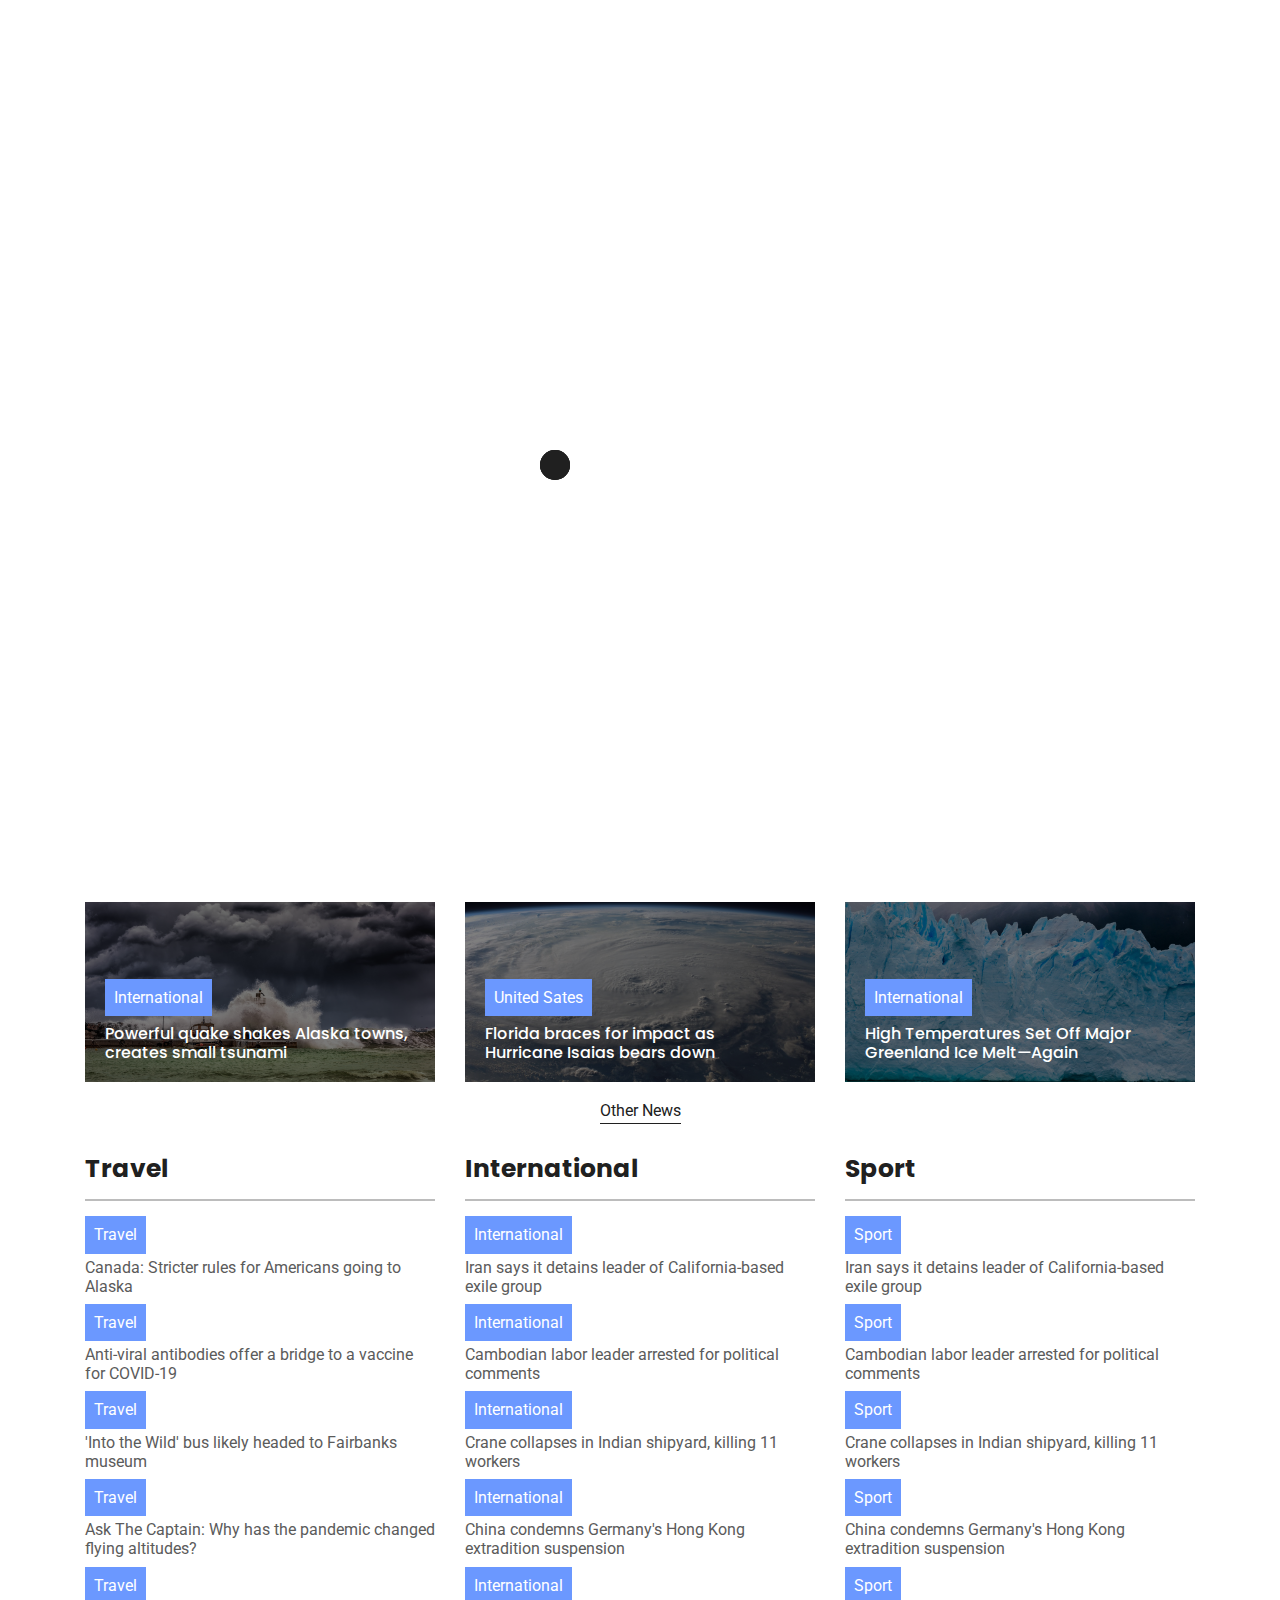
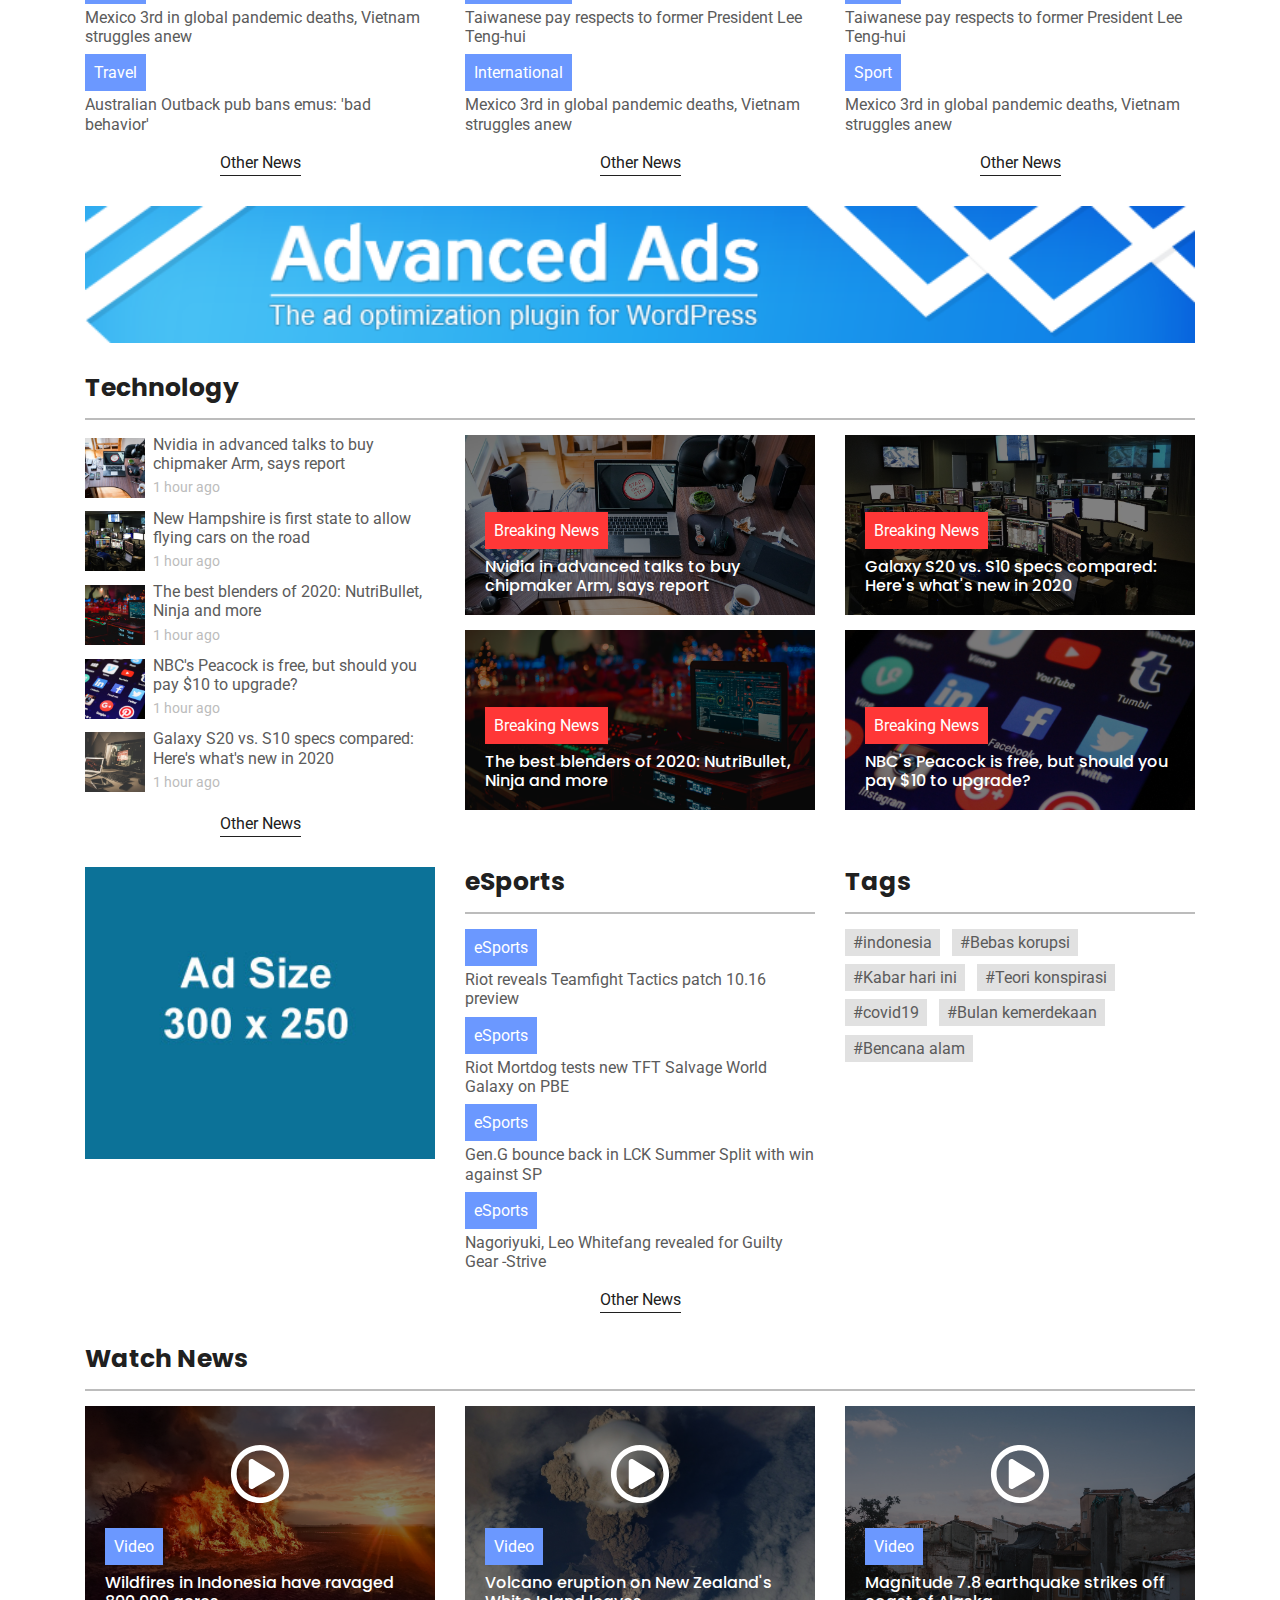
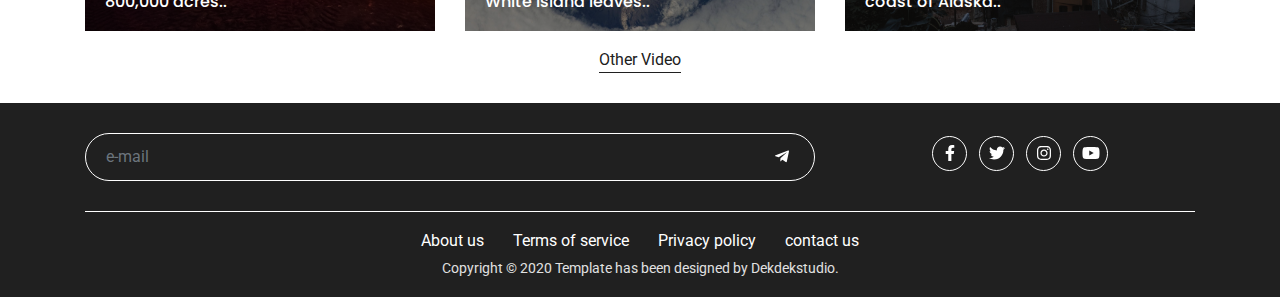
<file: index.html>
<!DOCTYPE HTML>
<html>
    <head>
        <meta charset="utf-8">
        <meta name="viewport" content="width=device-width, initial-scale=1.0">
        <title>TRIS - Blog & Magazine Themes</title>
        <!-- bootstrap -->
        <link rel="stylesheet" href="assets/css/bootstrap.min.css">
        <!-- animate -->
        <link rel="stylesheet" href="assets/plugin/animate.css/animate.min.css">
        <!-- owl-carousel -->
        <link rel="stylesheet" href="assets/plugin/owl-carousel/assets/owl.carousel.min.css">
        <link rel="stylesheet" href="assets/plugin/owl-carousel/assets/owl.theme.default.min.css">
        <!-- style -->
        <link rel="stylesheet" href="assets/css/style.css">
    </head>
    <body>
        <!-- preloader -->
        <div class="preloader-wrapper">
            <div class="preloader-inner">
                <div class="loader dot-1"></div>
                <div class="loader dot-2"></div>
                <div class="loader dot-3"></div>
            </div>
        </div>
        <!-- end preloader -->

        <!-- search -->
        <div class="search-wrapper">
            <div class="search-inner">
                <div class="container">
                    <form action="">
                        <div class="form-group form-icon">
                            <input type="text" class="form-control input-custom input-icon" placeholder="search">
                            <button class="button-icon"><i class="fas fa-search"></i></button>
                        </div>
                    </form>

                    <div class="text-center">
                        <button id="btnSearchClose" class="button-close-search"><i class="fas fa-arrow-left"></i> Back</button>
                    </div>
                </div>
            </div>
        </div>
        <!-- end search -->

        <!-- menu sidebar -->
        <div class="menu-sidebar box-shadow-menu">
            <!-- menu sidebar close -->
            <button id="btnSidebarClose" class="button-sidebar-close"><i class="fas fa-times"></i></button>
            <!-- end menu sidebar close -->

            <div class="menu-sidebar-header">
                <a href="#" class="menu-sidebar-logo">
                    <img src="assets/images/logo.png" class="logo">
                </a>

                <span class="description">Blog & Magazine Themes</span>
            </div>

            <div class="menu-sidebar-body">
                <ul class="menu-sidebar-nav">
                    <li class="item active">
                        <a href="./" class="item-link">Home</a>
                    </li>

                    <li class="item">
                        <a href="./archive.html" class="item-link">Archive</a>
                    </li>

                    <li class="item">
                        <a href="./archive-video.html" class="item-link">Archive Video</a>
                    </li>

                    <li class="item">
                        <a href="./single-post.html" class="item-link">Single Post</a>
                    </li>

                    <li class="item">
                        <a href="./single-video.html" class="item-link">Single Video</a>
                    </li>

                    <li class="item">
                        <a href="./category.html" class="item-link">Category</a>
                    </li>
                </ul>
            </div>

            <div class="menu-sidebar-footer">
                <ul class="list-contact">
                    <li class="item">
                        <h6 class="title">E-mail</h6>
                        <span class="description">dekdekstudio@gmail.com</span>
                    </li>

                    <li class="item">
                        <h6 class="title">Address</h6>
                        <span class="description">Badung, Bali, Indonesia</span>
                    </li>
                </ul>
            </div>
        </div>
        <!-- end menu sidebar -->

        <!-- header -->
        <div class="header-wrapper margin-bottom-30">
            <div class="header-inner">
                <!-- header content 1 -->
                <div class="container">
                    <div class="header-content style-1">
                        <div class="header-info">
                            <ul class="list-header-info">
                                <li class="date">Sunday, 25 May 2020</li>
                                <li class="weather">Denpasar - 25 C</li>
                            </ul>
                        </div>

                        <div class="header-logo">
                            <a href="#" class="logo-link">
                                <img src="assets/images/logo.png" class="logo">
                            </a>
                        </div>

                        <div class="header-menu">
                            <div class="header-search">
                                <button id="btnSearchOpen" class="button-search"><i class="fas fa-search"></i></button>
                            </div>

                            <div class="header-hamburger">
                                <button id="btnSidebarOpen" class="button-menu-hamburger">
                                    <div class="bar-1"></div>
                                    <div class="bar-2"></div>
                                    <div class="bar-3"></div>
                                    <div class="bar-4"></div>
                                </button>
                            </div>
                        </div>
                    </div>
                </div>
                <!-- end header content 1 -->
            </div>

            <!-- navbar 1 -->
            <div class="container">
                <div class="navbar navbar-expand-md navbar-custom-1">
                    <button class="button-toggler navbar-toggler" data-toggle="collapse" data-target="#menuNav">
                        Category
                    </button>

                    <div class="collapse navbar-collapse" id="menuNav">
                        <ul class="navbar-nav">
                            <li class="nav-item active">
                                <a href="#" class="nav-link">News</a>
                            </li>

                            <li class="nav-item">
                                <a href="#" class="nav-link">Football</a>
                            </li>

                            <li class="nav-item">
                                <a href="#" class="nav-link">Lifestyle</a>
                            </li>

                            <li class="nav-item">
                                <a href="#" class="nav-link">Entertainment</a>
                            </li>

                            <li class="nav-item">
                                <a href="#" class="nav-link">Politics</a>
                            </li>

                            <li class="nav-item dropdown">
                                <a href="#" class="nav-link dropdown-toggle" data-toggle="dropdown">Technology</a>

                                <div class="dropdown-menu">
                                    <a href="#" class="dropdown-item">Computer</a>
                                    <a href="#" class="dropdown-item">Games</a>
                                    <a href="#" class="dropdown-item">Hacking</a>
                                    <a href="#" class="dropdown-item">Cyber</a>
                                </div>
                            </li>

                            <li class="nav-item dropdown">
                                <a href="#" class="nav-link dropdown-toggle" data-toggle="dropdown">Culture</a>

                                <div class="dropdown-menu">
                                    <a href="#" class="dropdown-item">Bali</a>
                                    <a href="#" class="dropdown-item">Javanese</a>
                                    <a href="#" class="dropdown-item">Music</a>
                                    <a href="#" class="dropdown-item">Traditional</a>
                                </div>
                            </li>

                            <li class="nav-item">
                                <a href="#" class="nav-link">Economy</a>
                            </li>
                        </ul>
                    </div>
                </div>
            </div>
            <!-- end navbar 1 -->
        </div>
        <!-- end header -->

        <!-- main-wrapper -->
        <div class="main-wrapper">
            <div class="container">
                <!-- row -->
                <div class="row">
                    <div class="col-md-7 col-lg-8">
                        <!-- block content header slider 1 -->
                        <div class="block-content margin-bottom-30">
                            <!-- title block -->
                            <div class="title-block-slider">
                                <h4 class="title">Breaking News</h4>

                                <div class="title-button-slider">
                                    <button class="button-slider left"><i class="fas fa-chevron-left"></i></button>
                                    <button class="button-slider right"><i class="fas fa-chevron-right"></i></button>
                                </div>
                            </div>
                            <!-- end title block -->

                            <!-- header-slider 1 -->
                            <div class="owl-carousel owl-theme header-slider-1" id="headerSlider1">
                                <!-- item -->
                                <div class="slider-1-item" style="background-image: url('assets/images/news-1.jpeg');">
                                    <div class="bg-darkness">
                                        <div class="title-slider">
                                            <a href="#" class="label danger">Breaking News</a>
                                            <a href="#" class="title-link"><h5 class="title">Wildfires in Indonesia have ravaged 800,000 acres. Palm oil farmers are mostly to blame</h5></a>
                                        </div>
                                    </div>
                                </div>
                                <!-- end item -->

                                <!-- item -->
                                <div class="slider-1-item" style="background-image: url('assets/images/news-2.jpeg');">
                                    <div class="bg-darkness">
                                        <div class="title-slider">
                                            <a href="#" class="label danger">Breaking News</a>
                                            <a href="#" class="title-link"><h5 class="title">Volcano eruption on New Zealand's White Island leaves at least five dead</h5></a>
                                        </div>
                                    </div>
                                </div>
                                <!-- end item -->

                                <!-- item -->
                                <div class="slider-1-item" style="background-image: url('assets/images/news-3.jpeg');">
                                    <div class="bg-darkness">
                                        <div class="title-slider">
                                            <a href="#" class="label danger">Breaking News</a>
                                            <a href="#" class="title-link"><h5 class="title">Magnitude 7.8 earthquake strikes off coast of Alaska</h5></a>
                                        </div>
                                    </div>
                                </div>
                                <!-- end item -->

                                <!-- item -->
                                <div class="slider-1-item" style="background-image: url('assets/images/news-4.jpeg');">
                                    <div class="bg-darkness">
                                        <div class="title-slider">
                                            <a href="#" class="label danger">Breaking News</a>
                                            <a href="#" class="title-link"><h5 class="title">Powerful quake shakes Alaska towns, creates small tsunami</h5></a>
                                        </div>
                                    </div>
                                </div>
                                <!-- end item -->

                                <!-- item -->
                                <div class="slider-1-item" style="background-image: url('assets/images/news-5.jpeg');">
                                    <div class="bg-darkness">
                                        <div class="title-slider">
                                            <a href="#" class="label danger">Breaking News</a>
                                            <a href="#" class="title-link"><h5 class="title">Florida braces for impact as Hurricane Isaias bears down</h5></a>
                                        </div>
                                    </div>
                                </div>
                                <!-- end item -->
                            </div>
                            <!-- end header-slider 1 -->
                        </div>
                        <!-- end block content header slider 1 -->
                    </div>

                    <div class="col-md-5 col-lg-4">
                        <!-- block content list small number -->
                        <div class="block-content margin-bottom-30">
                            <!-- title block -->
                            <div class="title-block">
                                <h4 class="title">Popular News</h4>
                            </div>
                            <!-- end title block -->

                            <!-- list small number -->
                            <ul class="list-small-number margin-bottom-15">
                                <!-- item -->
                                <li class="item">
                                    <span class="number">01</span>
                                    <a href="#" class="link">country still open and safe for tourists despite UK warning</a>
                                </li>
                                <!-- end item -->

                                <!-- item -->
                                <li class="item">
                                    <span class="number">02</span>
                                    <a href="#" class="link">The Difficulties and Delights of a Pandemic Wedding</a>
                                </li>
                                <!-- end item -->

                                <!-- item -->
                                <li class="item">
                                    <span class="number">03</span>
                                    <a href="#" class="link">Woman killed after 'deliberately' being struck by van in Sutton</a>
                                </li>
                                <!-- end item -->

                                <!-- item -->
                                <li class="item">
                                    <span class="number">04</span>
                                    <a href="#" class="link">Huge blaze erupts in front of terrified crowds</a>
                                </li>
                                <!-- end item -->

                                <!-- item -->
                                <li class="item">
                                    <span class="number">05</span>
                                    <a href="#" class="link">Horror attack in Clapham in broad daylight - roads closed off</a>
                                </li>
                                <!-- end item -->

                                <!-- item -->
                                <li class="item">
                                    <span class="number">06</span>
                                    <a href="#" class="link">Florida braces for impact as Hurricane Isaias bears down</a>
                                </li>
                                <!-- end item -->
                            </ul>
                            <!-- end list small number -->

                            <div class="text-center">
                                <a href="#" class="button-link">Other News</a>
                            </div>
                        </div>
                        <!-- end block content list small number -->
                    </div>
                </div>
                <!-- end row -->
            </div>

            <div class="container">
                <!-- row -->
                <div class="row">
                    <div class="col-12">
                        <!-- block content latest news 1 -->
                        <div class="block-content margin-bottom-30">
                            <!-- title block -->
                            <div class="title-block">
                                <h4 class="title">Latest News</h4>
                            </div>
                            <!-- end title block -->

                            <!-- row -->
                            <div class="row">
                                <div class="col-md-6 col-lg-4">
                                    <!-- block item latest news 1 -->
                                    <div class="block-latest-news-1 margin-bottom-15" style="background-image: url('assets/images/news-1.jpeg');">
                                        <div class="bg-darkness">
                                            <div class="title-latest">
                                                <a href="#" class="label info">International</a>
                                                <a href="#" class="title-link"><h6 class="title">Wildfires in Indonesia have ravaged 800,000 acres. Palm oil farmers are mostly to blame</h6></a>
                                            </div>
                                        </div>
                                    </div>
                                    <!-- end block item latest news 1 -->
                                </div>

                                <div class="col-md-6 col-lg-4">
                                    <!-- block item latest news 2 -->
                                    <div class="block-latest-news-1 margin-bottom-15" style="background-image: url('assets/images/news-2.jpeg');">
                                        <div class="bg-darkness">
                                            <div class="title-latest">
                                                <a href="#" class="label info">Mountain</a>
                                                <a href="#" class="title-link"><h6 class="title">Volcano eruption on New Zealand's White Island leaves at least five dead</h6></a>
                                            </div>
                                        </div>
                                    </div>
                                    <!-- end block item latest news 1 -->
                                </div>

                                <div class="col-md-6 col-lg-4">
                                    <!-- block item latest news 2 -->
                                    <div class="block-latest-news-1 margin-bottom-15" style="background-image: url('assets/images/news-3.jpeg');">
                                        <div class="bg-darkness">
                                            <div class="title-latest">
                                                <a href="#" class="label info">International</a>
                                                <a href="#" class="title-link"><h6 class="title">Magnitude 7.8 earthquake strikes off coast of Alaska</h6></a>
                                            </div>
                                        </div>
                                    </div>
                                    <!-- end block item latest news 1 -->
                                </div>

                                <div class="col-md-6 col-lg-4">
                                    <!-- block item latest news 2 -->
                                    <div class="block-latest-news-1 margin-bottom-15" style="background-image: url('assets/images/news-4.jpeg');">
                                        <div class="bg-darkness">
                                            <div class="title-latest">
                                                <a href="#" class="label info">International</a>
                                                <a href="#" class="title-link"><h6 class="title">Powerful quake shakes Alaska towns, creates small tsunami</h6></a>
                                            </div>
                                        </div>
                                    </div>
                                    <!-- end block item latest news 1 -->
                                </div>

                                <div class="col-md-6 col-lg-4">
                                    <!-- block item latest news 2 -->
                                    <div class="block-latest-news-1 margin-bottom-15" style="background-image: url('assets/images/news-5.jpeg');">
                                        <div class="bg-darkness">
                                            <div class="title-latest">
                                                <a href="#" class="label info">United Sates</a>
                                                <a href="#" class="title-link"><h6 class="title">Florida braces for impact as Hurricane Isaias bears down</h6></a>
                                            </div>
                                        </div>
                                    </div>
                                    <!-- end block item latest news 1 -->
                                </div>

                                <div class="col-md-6 col-lg-4">
                                    <!-- block item latest news 2 -->
                                    <div class="block-latest-news-1 margin-bottom-15" style="background-image: url('assets/images/news-6.jpeg');">
                                        <div class="bg-darkness">
                                            <div class="title-latest">
                                                <a href="#" class="label info">International</a>
                                                <a href="#" class="title-link"><h6 class="title">High Temperatures Set Off Major Greenland Ice Melt—Again</h6></a>
                                            </div>
                                        </div>
                                    </div>
                                    <!-- end block item latest news 1 -->
                                </div>
                            </div>
                            <!-- end row -->

                            <div class="text-center">
                                <a href="#" class="button-link">Other News</a>
                            </div>
                        </div>
                        <!-- end block content latest news 1 -->
                    </div>
                </div>
                <!-- end row -->
            </div>

            <div class="container">
                <!-- row -->
                <div class="row">
                    <div class="col-md-4">
                        <!-- block content list small label -->
                        <div class="block-content margin-bottom-30">
                            <!-- title block -->
                            <div class="title-block">
                                <h4 class="title">Travel</h4>
                            </div>
                            <!-- end title block -->

                            <!-- list small label -->
                            <ul class="list-small-label margin-bottom-15">
                                <li class="item">
                                    <span class="label info">Travel</span>
                                    <a href="#" class="link">Canada: Stricter rules for Americans going to Alaska</a>
                                </li>

                                <li class="item">
                                    <span class="label info">Travel</span>
                                    <a href="#" class="link">Anti-viral antibodies offer a bridge to a vaccine for COVID-19</a>
                                </li>

                                <li class="item">
                                    <span class="label info">Travel</span>
                                    <a href="#" class="link">'Into the Wild' bus likely headed to Fairbanks museum</a>
                                </li>

                                <li class="item">
                                    <span class="label info">Travel</span>
                                    <a href="#" class="link">Ask The Captain: Why has the pandemic changed flying altitudes?</a>
                                </li>

                                <li class="item">
                                    <span class="label info">Travel</span>
                                    <a href="#" class="link"> Mexico 3rd in global pandemic deaths, Vietnam struggles anew</a>
                                </li>

                                <li class="item">
                                    <span class="label info">Travel</span>
                                    <a href="#" class="link">Australian Outback pub bans emus: 'bad behavior'</a>
                                </li>
                            </ul>
                            <!-- end list small label -->

                            <div class="text-center">
                                <a href="#" class="button-link">Other News</a>
                            </div>
                        </div>
                        <!-- end block content list small label -->
                    </div>

                    <div class="col-md-4">
                        <!-- block content list small label -->
                        <div class="block-content margin-bottom-30">
                            <!-- title block -->
                            <div class="title-block">
                                <h4 class="title">International</h4>
                            </div>
                            <!-- end title block -->

                            <!-- list small label -->
                            <ul class="list-small-label margin-bottom-15">
                                <li class="item">
                                    <span class="label info">International</span>
                                    <a href="#" class="link">Iran says it detains leader of California-based exile group</a>
                                </li>

                                <li class="item">
                                    <span class="label info">International</span>
                                    <a href="#" class="link">Cambodian labor leader arrested for political comments</a>
                                </li>

                                <li class="item">
                                    <span class="label info">International</span>
                                    <a href="#" class="link">Crane collapses in Indian shipyard, killing 11 workers</a>
                                </li>

                                <li class="item">
                                    <span class="label info">International</span>
                                    <a href="#" class="link">China condemns Germany's Hong Kong extradition suspension</a>
                                </li>

                                <li class="item">
                                    <span class="label info">International</span>
                                    <a href="#" class="link">Taiwanese pay respects to former President Lee Teng-hui</a>
                                </li>

                                <li class="item">
                                    <span class="label info">International</span>
                                    <a href="#" class="link">Mexico 3rd in global pandemic deaths, Vietnam struggles anew</a>
                                </li>
                            </ul>
                            <!-- end list small label -->

                            <div class="text-center">
                                <a href="#" class="button-link">Other News</a>
                            </div>
                        </div>
                        <!-- end block content list small label -->
                    </div>

                    <div class="col-md-4">
                        <!-- block content list small label -->
                        <div class="block-content margin-bottom-30">
                            <!-- title block -->
                            <div class="title-block">
                                <h4 class="title">Sport</h4>
                            </div>
                            <!-- end title block -->

                            <!-- list small label -->
                            <ul class="list-small-label margin-bottom-15">
                                <li class="item">
                                    <span class="label info">Sport</span>
                                    <a href="#" class="link">Iran says it detains leader of California-based exile group</a>
                                </li>

                                <li class="item">
                                    <span class="label info">Sport</span>
                                    <a href="#" class="link">Cambodian labor leader arrested for political comments</a>
                                </li>

                                <li class="item">
                                    <span class="label info">Sport</span>
                                    <a href="#" class="link">Crane collapses in Indian shipyard, killing 11 workers</a>
                                </li>

                                <li class="item">
                                    <span class="label info">Sport</span>
                                    <a href="#" class="link">China condemns Germany's Hong Kong extradition suspension</a>
                                </li>

                                <li class="item">
                                    <span class="label info">Sport</span>
                                    <a href="#" class="link">Taiwanese pay respects to former President Lee Teng-hui</a>
                                </li>

                                <li class="item">
                                    <span class="label info">Sport</span>
                                    <a href="#" class="link">Mexico 3rd in global pandemic deaths, Vietnam struggles anew</a>
                                </li>
                            </ul>
                            <!-- end list small label -->

                            <div class="text-center">
                                <a href="#" class="button-link">Other News</a>
                            </div>
                        </div>
                        <!-- end block content list small label -->
                    </div>
                </div>
                <!-- end row -->
            </div>

            <div class="container">
                <!-- block content ads -->
                <div class="block-content-ads margin-bottom-30">
                    <img src="assets/images/ads_728x90.png" class="box-ads">
                </div>
                <!-- end block content ads -->
            </div>

            <div class="container">
                <!-- row -->
                <div class="row">
                    <div class="col-12">
                        <!-- block content list full width -->
                        <div class="block-content margin-bottom-15">
                            <!-- title block -->
                            <div class="title-block">
                                <h4 class="title">Technology</h4>
                            </div>
                            <!-- end title block -->

                            <div class="row">
                                <div class="col-lg-4">
                                    <!-- list small image -->
                                    <ul class="list-small-image margin-bottom-15">
                                        <li class="item">
                                            <div class="item-image">
                                                <div class="image" style="background-image: url('assets/images/technology-1.jpeg');"></div>
                                            </div>

                                            <div class="item-title">
                                                <a href="#" class="link">Nvidia in advanced talks to buy chipmaker Arm, says report</a>
                                                <span class="release-date">1 hour ago</span>
                                            </div>
                                        </li>

                                        <li class="item">
                                            <div class="item-image">
                                                <div class="image" style="background-image: url('assets/images/technology-2.jpeg');"></div>
                                            </div>

                                            <div class="item-title">
                                                <a href="#" class="link">New Hampshire is first state to allow flying cars on the road</a>
                                                <span class="release-date">1 hour ago</span>
                                            </div>
                                        </li>

                                        <li class="item">
                                            <div class="item-image">
                                                <div class="image" style="background-image: url('assets/images/technology-3.jpeg');"></div>
                                            </div>

                                            <div class="item-title">
                                                <a href="#" class="link">The best blenders of 2020: NutriBullet, Ninja and more</a>
                                                <span class="release-date">1 hour ago</span>
                                            </div>
                                        </li>

                                        <li class="item">
                                            <div class="item-image">
                                                <div class="image" style="background-image: url('assets/images/technology-4.jpeg');"></div>
                                            </div>

                                            <div class="item-title">
                                                <a href="#" class="link">NBC's Peacock is free, but should you pay $10 to upgrade?</a>
                                                <span class="release-date">1 hour ago</span>
                                            </div>
                                        </li>

                                        <li class="item">
                                            <div class="item-image">
                                                <div class="image" style="background-image: url('assets/images/technology-5.jpeg');"></div>
                                            </div>

                                            <div class="item-title">
                                                <a href="#" class="link">Galaxy S20 vs. S10 specs compared: Here's what's new in 2020</a>
                                                <span class="release-date">1 hour ago</span>
                                            </div>
                                        </li>
                                    </ul>
                                    <!-- end list small image -->

                                    <div class="text-center margin-bottom-15">
                                        <a href="#" class="button-link">Other News</a>
                                    </div>
                                </div>

                                <div class="col-lg-8">
                                    <div class="row">
                                        <div class="col-md-6 col-lg-6">
                                            <!-- block item latest news 1 -->
                                            <div class="block-latest-news-1 margin-bottom-15" style="background-image: url('assets/images/technology-1.jpeg');">
                                                <div class="bg-darkness">
                                                    <div class="title-latest">
                                                        <a href="#" class="label danger">Breaking News</a>
                                                        <a href="#" class="title-link"><h6 class="title">Nvidia in advanced talks to buy chipmaker Arm, says report</h6></a>
                                                    </div>
                                                </div>
                                            </div>
                                            <!-- end block item latest news 1 -->
                                        </div>

                                        <div class="col-md-6 col-lg-6">
                                            <!-- block item latest news 1 -->
                                            <div class="block-latest-news-1 margin-bottom-15" style="background-image: url('assets/images/technology-2.jpeg');">
                                                <div class="bg-darkness">
                                                    <div class="title-latest">
                                                        <a href="#" class="label danger">Breaking News</a>
                                                        <a href="#" class="title-link"><h6 class="title">Galaxy S20 vs. S10 specs compared: Here's what's new in 2020</h6></a>
                                                    </div>
                                                </div>
                                            </div>
                                            <!-- end block item latest news 1 -->
                                        </div>

                                        <div class="col-md-6 col-lg-6">
                                            <!-- block item latest news 1 -->
                                            <div class="block-latest-news-1 margin-bottom-15" style="background-image: url('assets/images/technology-3.jpeg');">
                                                <div class="bg-darkness">
                                                    <div class="title-latest">
                                                        <a href="#" class="label danger">Breaking News</a>
                                                        <a href="#" class="title-link"><h6 class="title">The best blenders of 2020: NutriBullet, Ninja and more</h6></a>
                                                    </div>
                                                </div>
                                            </div>
                                            <!-- end block item latest news 1 -->
                                        </div>

                                        <div class="col-md-6 col-lg-6">
                                            <!-- block item latest news 1 -->
                                            <div class="block-latest-news-1 margin-bottom-15" style="background-image: url('assets/images/technology-4.jpeg');">
                                                <div class="bg-darkness">
                                                    <div class="title-latest">
                                                        <a href="#" class="label danger">Breaking News</a>
                                                        <a href="#" class="title-link"><h6 class="title">NBC's Peacock is free, but should you pay $10 to upgrade?</h6></a>
                                                    </div>
                                                </div>
                                            </div>
                                            <!-- end block item latest news 1 -->
                                        </div>
                                    </div>
                                </div>
                            </div>
                        </div>
                        <!-- end block content list full width -->
                    </div>
                </div>
                <!-- end row -->
            </div>

            <div class="container">
                <!-- row -->
                <div class="row">
                    <div class="col-lg-4">
                        <!-- block content ads -->
                        <div class="block-content-ads margin-bottom-30">
                            <img src="assets/images/ads_300x250.jpg" class="box-ads">
                        </div>
                        <!-- end block content ads -->
                    </div>

                    <div class="col-lg-4">
                        <!-- block content list small label -->
                        <div class="block-content margin-bottom-30">
                            <!-- title block -->
                            <div class="title-block">
                                <h4 class="title">eSports</h4>
                            </div>
                            <!-- end title block -->

                            <!-- list small label -->
                            <ul class="list-small-label margin-bottom-15">
                                <li class="item">
                                    <a href="#" class="label info">eSports</a>
                                    <a href="#" class="link">Riot reveals Teamfight Tactics patch 10.16 preview</a>
                                </li>

                                <li class="item">
                                    <a href="#" class="label info">eSports</a>
                                    <a href="#" class="link">Riot Mortdog tests new TFT Salvage World Galaxy on PBE</a>
                                </li>

                                <li class="item">
                                    <a href="#" class="label info">eSports</a>
                                    <a href="#" class="link">Gen.G bounce back in LCK Summer Split with win against SP</a>
                                </li>

                                <li class="item">
                                    <a href="#" class="label info">eSports</a>
                                    <a href="#" class="link">Nagoriyuki, Leo Whitefang revealed for Guilty Gear -Strive</a>
                                </li>
                            </ul>
                            <!-- end list small label -->

                            <div class="text-center">
                                <a href="#" class="button-link">Other News</a>
                            </div>
                        </div>
                        <!-- end block content list small label -->
                    </div>

                    <div class="col-lg-4">
                        <!-- block content tag -->
                        <div class="block-content margin-bottom-30">
                            <!-- title block -->
                            <div class="title-block">
                                <h4 class="title">Tags</h4>
                            </div>
                            <!-- end title block -->

                            <ul class="list-tags">
                                <li class="item">
                                    <a href="#">#indonesia</a>
                                </li>

                                <li class="item">
                                    <a href="#">#Bebas korupsi</a>
                                </li>

                                <li class="item">
                                    <a href="#">#Kabar hari ini</a>
                                </li>

                                <li class="item">
                                    <a href="#">#Teori konspirasi</a>
                                </li>

                                <li class="item">
                                    <a href="#">#covid19</a>
                                </li>

                                <li class="item">
                                    <a href="#">#Bulan kemerdekaan</a>
                                </li>

                                <li class="item">
                                    <a href="#">#Bencana alam</a>
                                </li>
                            </ul>
                        </div>
                        <!-- end block content tag -->
                    </div>
                </div>
                <!-- end row -->
            </div>

            <div class="container">
                <!-- row -->
                <div class="row">
                    <div class="col-12">
                        <!-- block content watch news 1 -->
                        <div class="block-content margin-bottom-30">
                            <!-- title block -->
                            <div class="title-block">
                                <h4 class="title">Watch News</h4>
                            </div>
                            <!-- end title block -->

                            <div class="row">
                                <div class="col-lg-4">
                                    <div class="block-watch-news margin-bottom-15" style="background-image: url('assets/images/news-1.jpeg');">
                                        <div class="bg-darkness">
                                            <div class="block-play">
                                                <a href="#" class="button-play"><i class="far fa-play-circle"></i></a>
                                            </div>

                                            <div class="watch-title">
                                                <a href="#" class="label info">Video</a>
                                                <a href="#" class="title-link"><h6 class="title">Wildfires in Indonesia have ravaged 800,000 acres..</h6></a>
                                            </div>
                                        </div>
                                    </div>
                                </div>

                                <div class="col-lg-4">
                                    <div class="block-watch-news margin-bottom-15" style="background-image: url('assets/images/news-2.jpeg');">
                                        <div class="bg-darkness">
                                            <div class="block-play">
                                                <a href="#" class="button-play"><i class="far fa-play-circle"></i></a>
                                            </div>

                                            <div class="watch-title">
                                                <a href="#" class="label info">Video</a>
                                                <a href="#" class="title-link"><h6 class="title">Volcano eruption on New Zealand's White Island leaves..</h6></a>
                                            </div>
                                        </div>
                                    </div>
                                </div>

                                <div class="col-lg-4">
                                    <div class="block-watch-news margin-bottom-15" style="background-image: url('assets/images/news-3.jpeg');">
                                        <div class="bg-darkness">
                                            <div class="block-play">
                                                <a href="#" class="button-play"><i class="far fa-play-circle"></i></a>
                                            </div>

                                            <div class="watch-title">
                                                <a href="#" class="label info">Video</a>
                                                <a href="#" class="title-link"><h6 class="title">Magnitude 7.8 earthquake strikes off coast of Alaska..</h6></a>
                                            </div>
                                        </div>
                                    </div>
                                </div>
                            </div>

                            <div class="text-center">
                                <a href="#" class="button-link">Other Video</a>
                            </div>
                        </div>
                        <!-- end block content watch news 1 -->
                    </div>
                </div>
                <!-- end row -->
            </div>
        </div>
        <!-- end main-wrapper -->

        <!-- footer -->
        <div class="footer-wrapper">
            <div class="footer-inner">
                <!-- footer-content 1 -->
                <div class="footer-content style-1">
                    <div class="container">
                        <!-- footer-content-detail -->
                        <div class="footer-content-detail">
                            <div class="row align-items-center">
                                <div class="col-md-8">
                                    <form action="#">
                                        <div class="form-group form-icon">
                                            <input type="text" placeholder="e-mail" class="form-control input-custom input-icon-rounded-white">
                                            <button class="button-icon"><i class="fab fa-telegram-plane"></i></button>
                                        </div>
                                    </form>
                                </div>

                                <div class="col-md-4">
                                    <div class="footer-social-media">
                                        <ul class="list-social-media style-1 text-center">
                                            <li class="item">
                                                <a href="#"><i class="fab fa-facebook-f icon"></i></a>
                                            </li>

                                            <li class="item">
                                                <a href="#"><i class="fab fa-twitter icon"></i></a>
                                            </li>

                                            <li class="item">
                                                <a href="#"><i class="fab fa-instagram icon"></i></a>
                                            </li>

                                            <li class="item">
                                                <a href="#"><i class="fab fa-youtube icon"></i></a>
                                            </li>
                                        </ul>
                                    </div>
                                </div>
                            </div>
                        </div>
                        <!-- end footer-content-detail -->

                        <div class="footer-copyright text-center">
                            <ul class="list-quick-link style-1">
                                <li class="item">
                                    <a href="#">About us</a>
                                </li>

                                <li class="item">
                                    <a href="#">Terms of service</a>
                                </li>

                                <li class="item">
                                    <a href="#">Privacy policy</a>
                                </li>

                                <li class="item">
                                    <a href="#">contact us</a>
                                </li>
                            </ul>

                            <span class="copyright">Copyright © 2020 Template has been designed by Dekdekstudio.</span>
                        </div>

                    </div>
                </div>
                <!-- end footer-content 1 -->
            </div>
        </div>
        <!-- end footer -->

        <!-- jquery -->
        <script src="assets/js/jquery-3.2.1.min.js"></script>
        <!-- popper -->
        <script src="assets/plugin/popper/popper.min.js"></script>
        <!-- boostrap -->
        <script src="assets/js/bootstrap.min.js"></script>
        <!-- fontawesome -->
        <script src="assets/plugin/fontawesome/all.min.js"></script>
        <!-- owl carousel -->
        <script src="assets/plugin/owl-carousel/owl.carousel.min.js"></script>
        <!-- custom -->
        <script src="assets/js/custom.js"></script>
    </body>
</html>
</file>
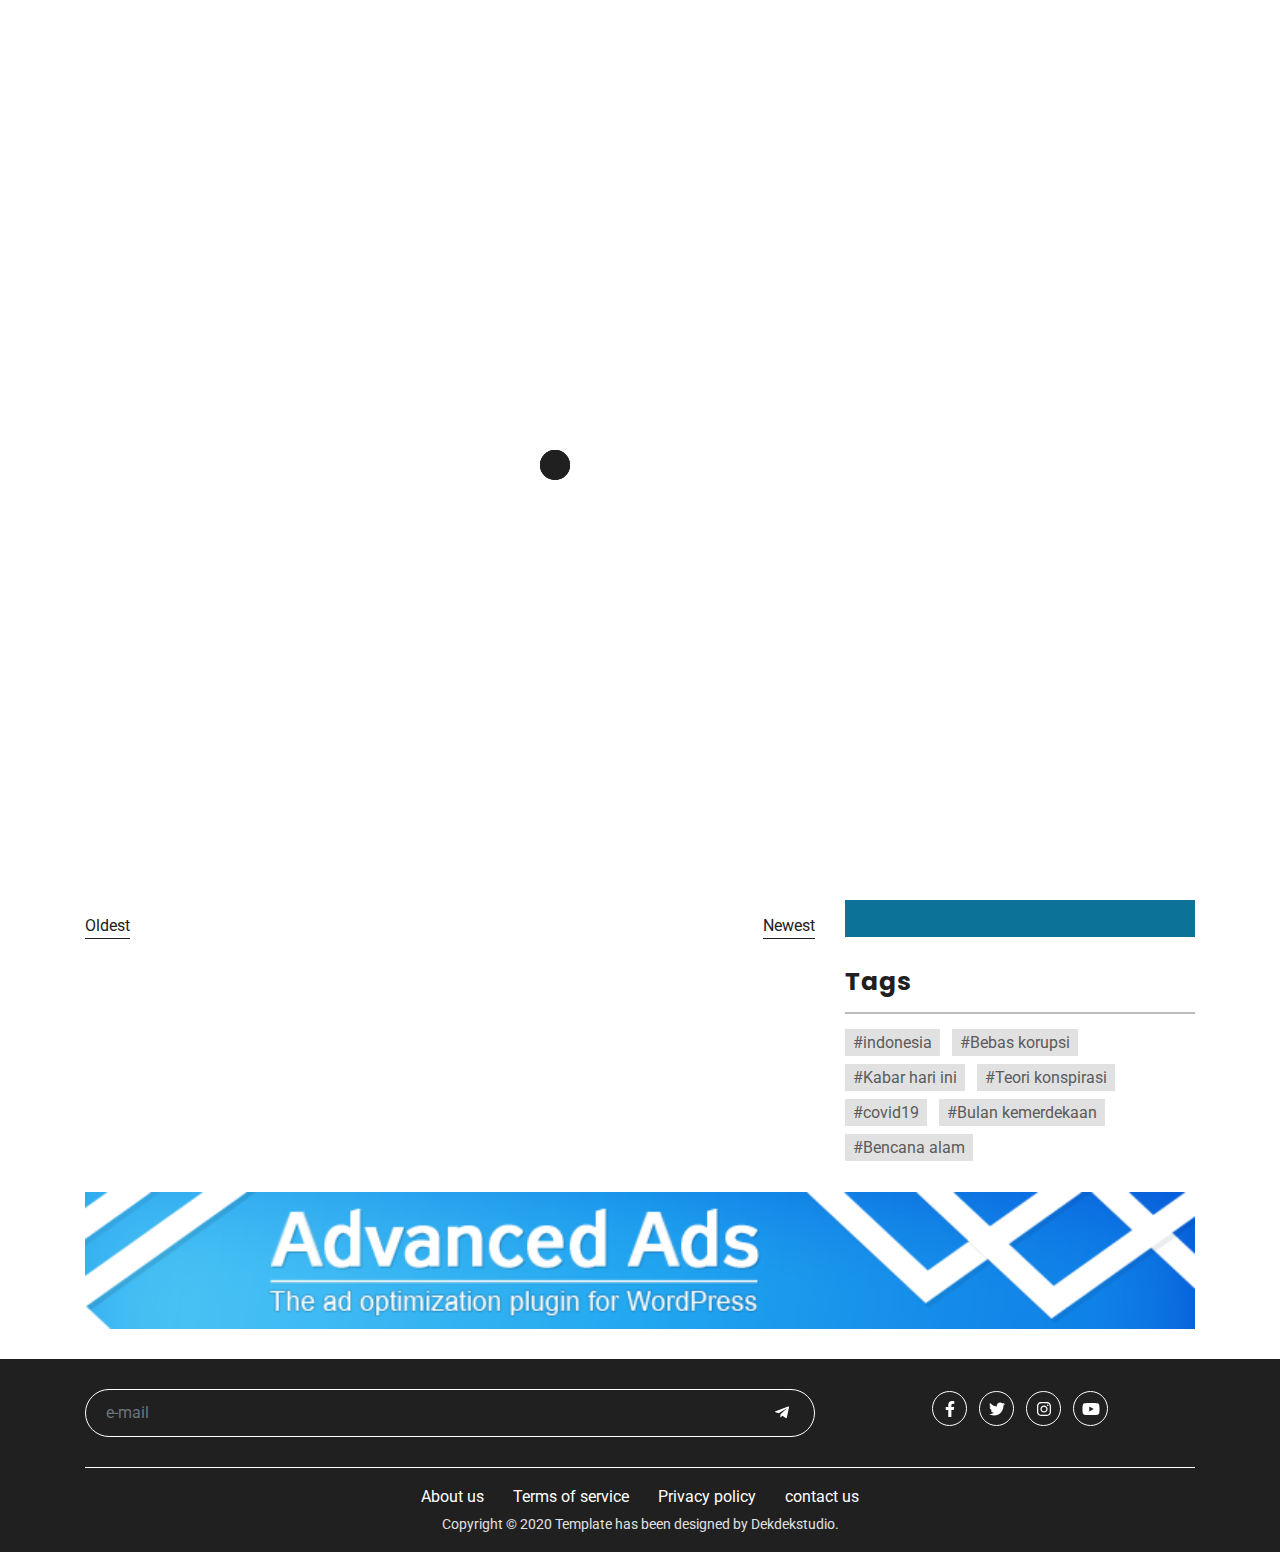
<file: archive-video.html>
<!DOCTYPE HTML>
<html>
    <head>
        <meta charset="utf-8">
        <meta name="viewport" content="width=device-width, initial-scale=1.0">
        <title>TRIS - Blog & Magazine Themes</title>
        <!-- bootstrap -->
        <link rel="stylesheet" href="assets/css/bootstrap.min.css">
        <!-- animate -->
        <link rel="stylesheet" href="assets/plugin/animate.css/animate.min.css">
        <!-- owl-carousel -->
        <link rel="stylesheet" href="assets/plugin/owl-carousel/assets/owl.carousel.min.css">
        <link rel="stylesheet" href="assets/plugin/owl-carousel/assets/owl.theme.default.min.css">
        <!-- style -->
        <link rel="stylesheet" href="assets/css/style.css">
    </head>
    <body>
        <!-- preloader -->
        <div class="preloader-wrapper">
            <div class="preloader-inner">
                <div class="loader dot-1"></div>
                <div class="loader dot-2"></div>
                <div class="loader dot-3"></div>
            </div>
        </div>
        <!-- end preloader -->

        <!-- search -->
        <div class="search-wrapper">
            <div class="search-inner">
                <div class="container">
                    <form action="">
                        <div class="form-group form-icon">
                            <input type="text" class="form-control input-custom input-icon" placeholder="search">
                            <button class="button-icon"><i class="fas fa-search"></i></button>
                        </div>
                    </form>

                    <div class="text-center">
                        <button id="btnSearchClose" class="button-close-search"><i class="fas fa-arrow-left"></i> Back</button>
                    </div>
                </div>
            </div>
        </div>
        <!-- end search -->

        <!-- menu sidebar -->
        <div class="menu-sidebar box-shadow-menu">
            <!-- menu sidebar close -->
            <button id="btnSidebarClose" class="button-sidebar-close"><i class="fas fa-times"></i></button>
            <!-- end menu sidebar close -->

            <div class="menu-sidebar-header">
                <a href="#" class="menu-sidebar-logo">
                    <img src="assets/images/logo.png" class="logo">
                </a>

                <span class="description">Blog & Magazine Themes</span>
            </div>

            <div class="menu-sidebar-body">
                <ul class="menu-sidebar-nav">
                    <li class="item active">
                        <a href="./" class="item-link">Home</a>
                    </li>

                    <li class="item">
                        <a href="./archive.html" class="item-link">Archive</a>
                    </li>

                    <li class="item">
                        <a href="./archive-video.html" class="item-link">Archive Video</a>
                    </li>

                    <li class="item">
                        <a href="./single-post.html" class="item-link">Single Post</a>
                    </li>

                    <li class="item">
                        <a href="./single-video.html" class="item-link">Single Video</a>
                    </li>

                    <li class="item">
                        <a href="./category.html" class="item-link">Category</a>
                    </li>
                </ul>
            </div>

            <div class="menu-sidebar-footer">
                <ul class="list-contact">
                    <li class="item">
                        <h6 class="title">E-mail</h6>
                        <span class="description">dekdekstudio@gmail.com</span>
                    </li>

                    <li class="item">
                        <h6 class="title">Address</h6>
                        <span class="description">Badung, Bali, Indonesia</span>
                    </li>
                </ul>
            </div>
        </div>
        <!-- end menu sidebar -->

        <!-- header -->
        <div class="header-wrapper margin-bottom-30">
            <div class="header-inner">
                <!-- header content 1 -->
                <div class="container">
                    <div class="header-content style-1">
                        <div class="header-info">
                            <ul class="list-header-info">
                                <li class="date">Sunday, 25 May 2020</li>
                                <li class="weather">Denpasar - 25 C</li>
                            </ul>
                        </div>

                        <div class="header-logo">
                            <a href="#" class="logo-link">
                                <img src="assets/images/logo.png" class="logo">
                            </a>
                        </div>

                        <div class="header-menu">
                            <div class="header-search">
                                <button id="btnSearchOpen" class="button-search"><i class="fas fa-search"></i></button>
                            </div>

                            <div class="header-hamburger">
                                <button id="btnSidebarOpen" class="button-menu-hamburger">
                                    <div class="bar-1"></div>
                                    <div class="bar-2"></div>
                                    <div class="bar-3"></div>
                                    <div class="bar-4"></div>
                                </button>
                            </div>
                        </div>
                    </div>
                </div>
                <!-- end header content 1 -->
            </div>

            <!-- navbar 1 -->
            <div class="container">
                <div class="navbar navbar-expand-md navbar-custom-1">
                    <button class="button-toggler navbar-toggler" data-toggle="collapse" data-target="#menuNav">
                        Category
                    </button>

                    <div class="collapse navbar-collapse" id="menuNav">
                        <ul class="navbar-nav">
                            <li class="nav-item active">
                                <a href="#" class="nav-link">News</a>
                            </li>

                            <li class="nav-item">
                                <a href="#" class="nav-link">Football</a>
                            </li>

                            <li class="nav-item">
                                <a href="#" class="nav-link">Lifestyle</a>
                            </li>

                            <li class="nav-item">
                                <a href="#" class="nav-link">Entertainment</a>
                            </li>

                            <li class="nav-item">
                                <a href="#" class="nav-link">Politics</a>
                            </li>

                            <li class="nav-item dropdown">
                                <a href="#" class="nav-link dropdown-toggle" data-toggle="dropdown">Technology</a>

                                <div class="dropdown-menu">
                                    <a href="#" class="dropdown-item">Computer</a>
                                    <a href="#" class="dropdown-item">Games</a>
                                    <a href="#" class="dropdown-item">Hacking</a>
                                    <a href="#" class="dropdown-item">Cyber</a>
                                </div>
                            </li>

                            <li class="nav-item dropdown">
                                <a href="#" class="nav-link dropdown-toggle" data-toggle="dropdown">Culture</a>

                                <div class="dropdown-menu">
                                    <a href="#" class="dropdown-item">Bali</a>
                                    <a href="#" class="dropdown-item">Javanese</a>
                                    <a href="#" class="dropdown-item">Music</a>
                                    <a href="#" class="dropdown-item">Traditional</a>
                                </div>
                            </li>

                            <li class="nav-item">
                                <a href="#" class="nav-link">Economy</a>
                            </li>
                        </ul>
                    </div>
                </div>
            </div>
            <!-- end navbar 1 -->
        </div>
        <!-- end header -->

        <!-- main-wrapper -->
        <div class="main-wrapper">
            <div class="container">
                <!-- row -->
                <div class="row">
                    <div class="col-lg-8">
                        <div class="row">
                            <div class="col-md-6 col-lg-6">
                                <div class="block-watch-news margin-bottom-15" style="background-image: url('assets/images/news-1.jpeg');">
                                    <div class="bg-darkness">
                                        <div class="block-play">
                                            <a href="#" class="button-play"><i class="far fa-play-circle"></i></a>
                                        </div>

                                        <div class="watch-title">
                                            <a href="#" class="label info">Video</a>
                                            <a href="#" class="title-link"><h6 class="title">Wildfires in Indonesia have ravaged 800,000 acres..</h6></a>
                                        </div>
                                    </div>
                                </div>
                            </div>

                            <div class="col-md-6 col-lg-6">
                                <div class="block-watch-news margin-bottom-15" style="background-image: url('assets/images/news-2.jpeg');">
                                    <div class="bg-darkness">
                                        <div class="block-play">
                                            <a href="#" class="button-play"><i class="far fa-play-circle"></i></a>
                                        </div>

                                        <div class="watch-title">
                                            <a href="#" class="label info">Video</a>
                                            <a href="#" class="title-link"><h6 class="title">Volcano eruption on New Zealand's White Island leaves..</h6></a>
                                        </div>
                                    </div>
                                </div>
                            </div>

                            <div class="col-md-6 col-lg-6">
                                <div class="block-watch-news margin-bottom-15" style="background-image: url('assets/images/news-3.jpeg');">
                                    <div class="bg-darkness">
                                        <div class="block-play">
                                            <a href="#" class="button-play"><i class="far fa-play-circle"></i></a>
                                        </div>

                                        <div class="watch-title">
                                            <a href="#" class="label info">Video</a>
                                            <a href="#" class="title-link"><h6 class="title">Magnitude 7.8 earthquake strikes off coast of Alaska..</h6></a>
                                        </div>
                                    </div>
                                </div>
                            </div>

                            <div class="col-md-6 col-lg-6">
                                <div class="block-watch-news margin-bottom-15" style="background-image: url('assets/images/news-4.jpeg');">
                                    <div class="bg-darkness">
                                        <div class="block-play">
                                            <a href="#" class="button-play"><i class="far fa-play-circle"></i></a>
                                        </div>

                                        <div class="watch-title">
                                            <a href="#" class="label info">Video</a>
                                            <a href="#" class="title-link"><h6 class="title">Powerful quake shakes Alaska towns, creates small tsunami</h6></a>
                                        </div>
                                    </div>
                                </div>
                            </div>

                            <div class="col-md-6 col-lg-6">
                                <div class="block-watch-news margin-bottom-15" style="background-image: url('assets/images/news-5.jpeg');">
                                    <div class="bg-darkness">
                                        <div class="block-play">
                                            <a href="#" class="button-play"><i class="far fa-play-circle"></i></a>
                                        </div>

                                        <div class="watch-title">
                                            <a href="#" class="label info">Video</a>
                                            <a href="#" class="title-link"><h6 class="title">Florida braces for impact as Hurricane Isaias bears down</h6></a>
                                        </div>
                                    </div>
                                </div>
                            </div>

                            <div class="col-md-6 col-lg-6">
                                <div class="block-watch-news margin-bottom-15" style="background-image: url('assets/images/news-6.jpeg');">
                                    <div class="bg-darkness">
                                        <div class="block-play">
                                            <a href="#" class="button-play"><i class="far fa-play-circle"></i></a>
                                        </div>

                                        <div class="watch-title">
                                            <a href="#" class="label info">Video</a>
                                            <a href="#" class="title-link"><h6 class="title">High Temperatures Set Off Major Greenland Ice Melt—Again</h6></a>
                                        </div>
                                    </div>
                                </div>
                            </div>
                        </div>

                        <div class="row">
                            <div class="col-12">
                                <div class="pagination-custom margin-bottom-30">
                                    <div class="pagination-left text-left">
                                        <a href="#">Oldest</a>
                                    </div>

                                    <div class="pagination-right text-right">
                                        <a href="#">Newest</a>
                                    </div>
                                </div>
                            </div>
                        </div>
                    </div>

                    <div class="col-lg-4">
                        <div class="row">
                            <div class="col-12">
                                <!-- block content list small number -->
                                <div class="block-content margin-bottom-30">
                                    <!-- title block -->
                                    <div class="title-block">
                                        <h4 class="title">Popular News</h4>
                                    </div>
                                    <!-- end title block -->

                                    <!-- list small number -->
                                    <ul class="list-small-number margin-bottom-15">
                                        <!-- item -->
                                        <li class="item">
                                            <span class="number">01</span>
                                            <a href="#" class="link">country still open and safe for tourists despite UK warning</a>
                                        </li>
                                        <!-- end item -->

                                        <!-- item -->
                                        <li class="item">
                                            <span class="number">02</span>
                                            <a href="#" class="link">The Difficulties and Delights of a Pandemic Wedding</a>
                                        </li>
                                        <!-- end item -->

                                        <!-- item -->
                                        <li class="item">
                                            <span class="number">03</span>
                                            <a href="#" class="link">Woman killed after 'deliberately' being struck by van in Sutton</a>
                                        </li>
                                        <!-- end item -->

                                        <!-- item -->
                                        <li class="item">
                                            <span class="number">04</span>
                                            <a href="#" class="link">Huge blaze erupts in front of terrified crowds</a>
                                        </li>
                                        <!-- end item -->

                                        <!-- item -->
                                        <li class="item">
                                            <span class="number">05</span>
                                            <a href="#" class="link">Horror attack in Clapham in broad daylight - roads closed off</a>
                                        </li>
                                        <!-- end item -->

                                        <!-- item -->
                                        <li class="item">
                                            <span class="number">06</span>
                                            <a href="#" class="link">Florida braces for impact as Hurricane Isaias bears down</a>
                                        </li>
                                        <!-- end item -->
                                    </ul>
                                    <!-- end list small number -->

                                    <div class="text-center">
                                        <a href="#" class="button-link">Other News</a>
                                    </div>
                                </div>
                                <!-- end block content list small number -->
                            </div>

                            <div class="col-12">
                                <!-- block content ads -->
                                <div class="block-content-ads margin-bottom-30">
                                    <img src="assets/images/ads_300x250.jpg" class="box-ads">
                                </div>
                                <!-- end block content ads -->
                            </div>

                            <div class="col-12">
                                <!-- block content tag -->
                                <div class="block-content margin-bottom-30">
                                    <!-- title block -->
                                    <div class="title-block">
                                        <h4 class="title">Tags</h4>
                                    </div>
                                    <!-- end title block -->

                                    <ul class="list-tags">
                                        <li class="item">
                                            <a href="#">#indonesia</a>
                                        </li>

                                        <li class="item">
                                            <a href="#">#Bebas korupsi</a>
                                        </li>

                                        <li class="item">
                                            <a href="#">#Kabar hari ini</a>
                                        </li>

                                        <li class="item">
                                            <a href="#">#Teori konspirasi</a>
                                        </li>

                                        <li class="item">
                                            <a href="#">#covid19</a>
                                        </li>

                                        <li class="item">
                                            <a href="#">#Bulan kemerdekaan</a>
                                        </li>

                                        <li class="item">
                                            <a href="#">#Bencana alam</a>
                                        </li>
                                    </ul>
                                </div>
                                <!-- end block content tag -->
                            </div>
                        </div>
                    </div>
                </div>
                <!-- end row -->
            </div>

            <div class="container">
                <!-- block content ads -->
                <div class="block-content-ads margin-bottom-30">
                    <img src="assets/images/ads_728x90.png" class="box-ads">
                </div>
                <!-- end block content ads -->
            </div>
        </div>
        <!-- end main-wrapper -->

        <!-- footer -->
        <div class="footer-wrapper">
            <div class="footer-inner">
                <!-- footer-content 1 -->
                <div class="footer-content style-1">
                    <div class="container">
                        <!-- footer-content-detail -->
                        <div class="footer-content-detail">
                            <div class="row align-items-center">
                                <div class="col-md-8">
                                    <form action="#">
                                        <div class="form-group form-icon">
                                            <input type="text" placeholder="e-mail" class="form-control input-custom input-icon-rounded-white">
                                            <button class="button-icon"><i class="fab fa-telegram-plane"></i></button>
                                        </div>
                                    </form>
                                </div>

                                <div class="col-md-4">
                                    <div class="footer-social-media">
                                        <ul class="list-social-media style-1 text-center">
                                            <li class="item">
                                                <a href="#"><i class="fab fa-facebook-f icon"></i></a>
                                            </li>

                                            <li class="item">
                                                <a href="#"><i class="fab fa-twitter icon"></i></a>
                                            </li>

                                            <li class="item">
                                                <a href="#"><i class="fab fa-instagram icon"></i></a>
                                            </li>

                                            <li class="item">
                                                <a href="#"><i class="fab fa-youtube icon"></i></a>
                                            </li>
                                        </ul>
                                    </div>
                                </div>
                            </div>
                        </div>
                        <!-- end footer-content-detail -->

                        <div class="footer-copyright text-center">
                            <ul class="list-quick-link style-1">
                                <li class="item">
                                    <a href="#">About us</a>
                                </li>

                                <li class="item">
                                    <a href="#">Terms of service</a>
                                </li>

                                <li class="item">
                                    <a href="#">Privacy policy</a>
                                </li>

                                <li class="item">
                                    <a href="#">contact us</a>
                                </li>
                            </ul>

                            <span class="copyright">Copyright © 2020 Template has been designed by Dekdekstudio.</span>
                        </div>

                    </div>
                </div>
                <!-- end footer-content 1 -->
            </div>
        </div>
        <!-- end footer -->

        <!-- jquery -->
        <script src="assets/js/jquery-3.2.1.min.js"></script>
        <!-- popper -->
        <script src="assets/plugin/popper/popper.min.js"></script>
        <!-- boostrap -->
        <script src="assets/js/bootstrap.min.js"></script>
        <!-- fontawesome -->
        <script src="assets/plugin/fontawesome/all.min.js"></script>
        <!-- owl carousel -->
        <script src="assets/plugin/owl-carousel/owl.carousel.min.js"></script>
        <!-- custom -->
        <script src="assets/js/custom.js"></script>
    </body>
</html>
</file>
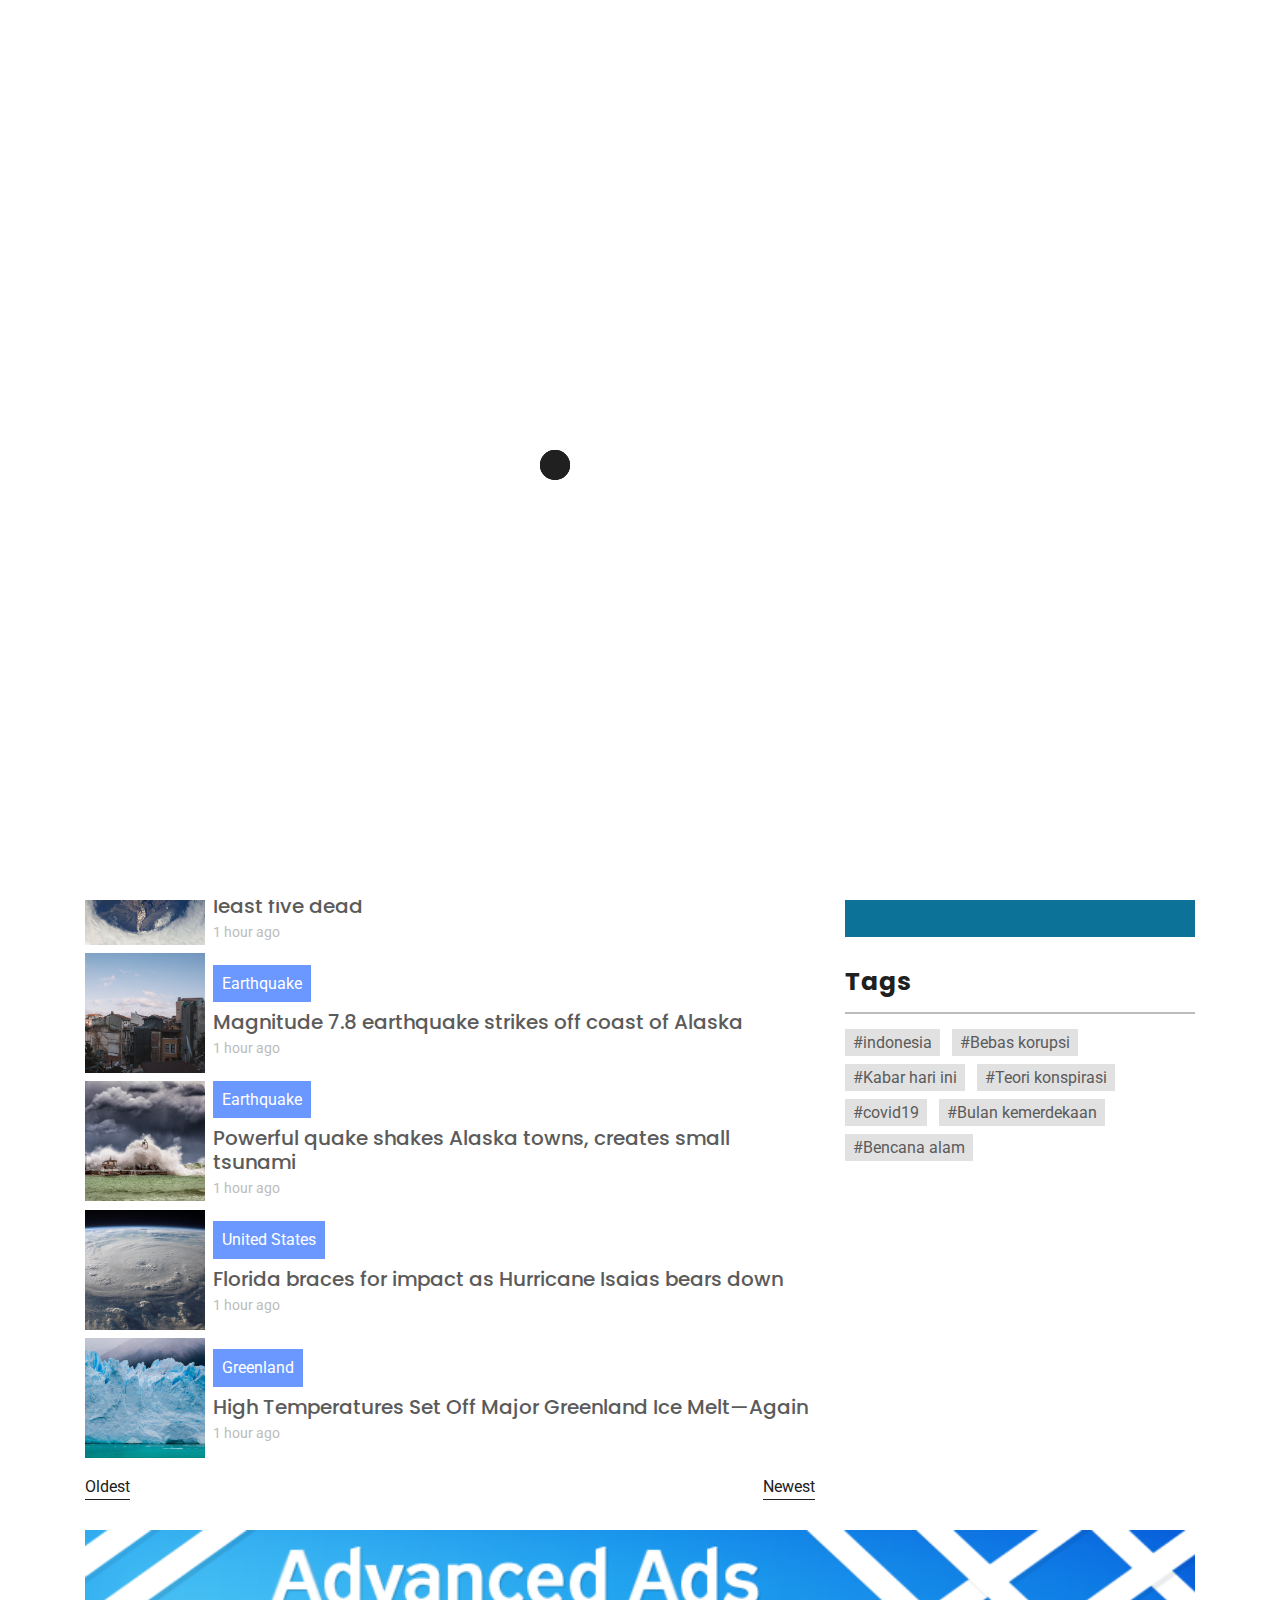
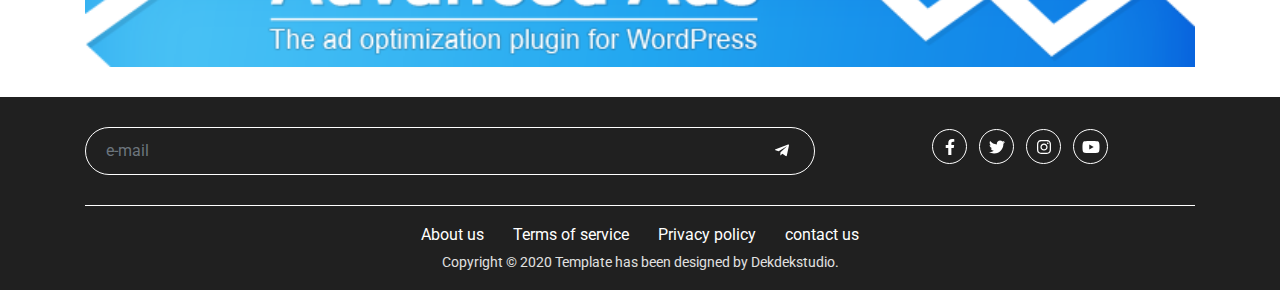
<file: archive.html>
<!DOCTYPE HTML>
<html>
    <head>
        <meta charset="utf-8">
        <meta name="viewport" content="width=device-width, initial-scale=1.0">
        <title>TRIS - Blog & Magazine Themes</title>
        <!-- bootstrap -->
        <link rel="stylesheet" href="assets/css/bootstrap.min.css">
        <!-- animate -->
        <link rel="stylesheet" href="assets/plugin/animate.css/animate.min.css">
        <!-- owl-carousel -->
        <link rel="stylesheet" href="assets/plugin/owl-carousel/assets/owl.carousel.min.css">
        <link rel="stylesheet" href="assets/plugin/owl-carousel/assets/owl.theme.default.min.css">
        <!-- style -->
        <link rel="stylesheet" href="assets/css/style.css">
    </head>
    <body>
        <!-- preloader -->
        <div class="preloader-wrapper">
            <div class="preloader-inner">
                <div class="loader dot-1"></div>
                <div class="loader dot-2"></div>
                <div class="loader dot-3"></div>
            </div>
        </div>
        <!-- end preloader -->

        <!-- search -->
        <div class="search-wrapper">
            <div class="search-inner">
                <div class="container">
                    <form action="">
                        <div class="form-group form-icon">
                            <input type="text" class="form-control input-custom input-icon" placeholder="search">
                            <button class="button-icon"><i class="fas fa-search"></i></button>
                        </div>
                    </form>

                    <div class="text-center">
                        <button id="btnSearchClose" class="button-close-search"><i class="fas fa-arrow-left"></i> Back</button>
                    </div>
                </div>
            </div>
        </div>
        <!-- end search -->

        <!-- menu sidebar -->
        <div class="menu-sidebar box-shadow-menu">
            <!-- menu sidebar close -->
            <button id="btnSidebarClose" class="button-sidebar-close"><i class="fas fa-times"></i></button>
            <!-- end menu sidebar close -->

            <div class="menu-sidebar-header">
                <a href="#" class="menu-sidebar-logo">
                    <img src="assets/images/logo.png" class="logo">
                </a>

                <span class="description">Blog & Magazine Themes</span>
            </div>

            <div class="menu-sidebar-body">
                <ul class="menu-sidebar-nav">
                    <li class="item active">
                        <a href="./" class="item-link">Home</a>
                    </li>

                    <li class="item">
                        <a href="./archive.html" class="item-link">Archive</a>
                    </li>

                    <li class="item">
                        <a href="./archive-video.html" class="item-link">Archive Video</a>
                    </li>

                    <li class="item">
                        <a href="./single-post.html" class="item-link">Single Post</a>
                    </li>

                    <li class="item">
                        <a href="./single-video.html" class="item-link">Single Video</a>
                    </li>

                    <li class="item">
                        <a href="./category.html" class="item-link">Category</a>
                    </li>
                </ul>
            </div>

            <div class="menu-sidebar-footer">
                <ul class="list-contact">
                    <li class="item">
                        <h6 class="title">E-mail</h6>
                        <span class="description">dekdekstudio@gmail.com</span>
                    </li>

                    <li class="item">
                        <h6 class="title">Address</h6>
                        <span class="description">Badung, Bali, Indonesia</span>
                    </li>
                </ul>
            </div>
        </div>
        <!-- end menu sidebar -->

        <!-- header -->
        <div class="header-wrapper margin-bottom-30">
            <div class="header-inner">
                <!-- header content 1 -->
                <div class="container">
                    <div class="header-content style-1">
                        <div class="header-info">
                            <ul class="list-header-info">
                                <li class="date">Sunday, 25 May 2020</li>
                                <li class="weather">Denpasar - 25 C</li>
                            </ul>
                        </div>

                        <div class="header-logo">
                            <a href="#" class="logo-link">
                                <img src="assets/images/logo.png" class="logo">
                            </a>
                        </div>

                        <div class="header-menu">
                            <div class="header-search">
                                <button id="btnSearchOpen" class="button-search"><i class="fas fa-search"></i></button>
                            </div>

                            <div class="header-hamburger">
                                <button id="btnSidebarOpen" class="button-menu-hamburger">
                                    <div class="bar-1"></div>
                                    <div class="bar-2"></div>
                                    <div class="bar-3"></div>
                                    <div class="bar-4"></div>
                                </button>
                            </div>
                        </div>
                    </div>
                </div>
                <!-- end header content 1 -->
            </div>

            <!-- navbar 1 -->
            <div class="container">
                <div class="navbar navbar-expand-md navbar-custom-1">
                    <button class="button-toggler navbar-toggler" data-toggle="collapse" data-target="#menuNav">
                        Category
                    </button>

                    <div class="collapse navbar-collapse" id="menuNav">
                        <ul class="navbar-nav">
                            <li class="nav-item active">
                                <a href="#" class="nav-link">News</a>
                            </li>

                            <li class="nav-item">
                                <a href="#" class="nav-link">Football</a>
                            </li>

                            <li class="nav-item">
                                <a href="#" class="nav-link">Lifestyle</a>
                            </li>

                            <li class="nav-item">
                                <a href="#" class="nav-link">Entertainment</a>
                            </li>

                            <li class="nav-item">
                                <a href="#" class="nav-link">Politics</a>
                            </li>

                            <li class="nav-item dropdown">
                                <a href="#" class="nav-link dropdown-toggle" data-toggle="dropdown">Technology</a>

                                <div class="dropdown-menu">
                                    <a href="#" class="dropdown-item">Computer</a>
                                    <a href="#" class="dropdown-item">Games</a>
                                    <a href="#" class="dropdown-item">Hacking</a>
                                    <a href="#" class="dropdown-item">Cyber</a>
                                </div>
                            </li>

                            <li class="nav-item dropdown">
                                <a href="#" class="nav-link dropdown-toggle" data-toggle="dropdown">Culture</a>

                                <div class="dropdown-menu">
                                    <a href="#" class="dropdown-item">Bali</a>
                                    <a href="#" class="dropdown-item">Javanese</a>
                                    <a href="#" class="dropdown-item">Music</a>
                                    <a href="#" class="dropdown-item">Traditional</a>
                                </div>
                            </li>

                            <li class="nav-item">
                                <a href="#" class="nav-link">Economy</a>
                            </li>
                        </ul>
                    </div>
                </div>
            </div>
            <!-- end navbar 1 -->
        </div>
        <!-- end header -->

        <!-- main-wrapper -->
        <div class="main-wrapper">
            <div class="container">
                <!-- row -->
                <div class="row">
                    <div class="col-lg-8">
                        <div class="row">
                            <div class="col-12">
                                <!-- block content header slider 1 -->
                                <div class="block-content margin-bottom-30">
                                    <!-- title block -->
                                    <div class="title-block-slider">
                                        <h4 class="title">Breaking News</h4>

                                        <div class="title-button-slider">
                                            <button class="button-slider left"><i class="fas fa-chevron-left"></i></button>
                                            <button class="button-slider right"><i class="fas fa-chevron-right"></i></button>
                                        </div>
                                    </div>
                                    <!-- end title block -->

                                    <!-- header-slider 1 -->
                                    <div class="owl-carousel owl-theme header-slider-1" id="headerSlider1">
                                        <!-- item -->
                                        <div class="slider-1-item" style="background-image: url('assets/images/news-1.jpeg');">
                                            <div class="bg-darkness">
                                                <div class="title-slider">
                                                    <a href="#" class="label danger">Breaking News</a>
                                                    <a href="#" class="title-link"><h5 class="title">Wildfires in Indonesia have ravaged 800,000 acres. Palm oil farmers are mostly to blame</h5></a>
                                                </div>
                                            </div>
                                        </div>
                                        <!-- end item -->

                                        <!-- item -->
                                        <div class="slider-1-item" style="background-image: url('assets/images/news-2.jpeg');">
                                            <div class="bg-darkness">
                                                <div class="title-slider">
                                                    <a href="#" class="label danger">Breaking News</a>
                                                    <a href="#" class="title-link"><h5 class="title">Volcano eruption on New Zealand's White Island leaves at least five dead</h5></a>
                                                </div>
                                            </div>
                                        </div>
                                        <!-- end item -->

                                        <!-- item -->
                                        <div class="slider-1-item" style="background-image: url('assets/images/news-3.jpeg');">
                                            <div class="bg-darkness">
                                                <div class="title-slider">
                                                    <a href="#" class="label danger">Breaking News</a>
                                                    <a href="#" class="title-link"><h5 class="title">Magnitude 7.8 earthquake strikes off coast of Alaska</h5></a>
                                                </div>
                                            </div>
                                        </div>
                                        <!-- end item -->

                                        <!-- item -->
                                        <div class="slider-1-item" style="background-image: url('assets/images/news-4.jpeg');">
                                            <div class="bg-darkness">
                                                <div class="title-slider">
                                                    <a href="#" class="label danger">Breaking News</a>
                                                    <a href="#" class="title-link"><h5 class="title">Powerful quake shakes Alaska towns, creates small tsunami</h5></a>
                                                </div>
                                            </div>
                                        </div>
                                        <!-- end item -->

                                        <!-- item -->
                                        <div class="slider-1-item" style="background-image: url('assets/images/news-5.jpeg');">
                                            <div class="bg-darkness">
                                                <div class="title-slider">
                                                    <a href="#" class="label danger">Breaking News</a>
                                                    <a href="#" class="title-link"><h5 class="title">Florida braces for impact as Hurricane Isaias bears down</h5></a>
                                                </div>
                                            </div>
                                        </div>
                                        <!-- end item -->
                                    </div>
                                    <!-- end header-slider 1 -->
                                </div>
                                <!-- end block content header slider 1 -->
                            </div>

                            <div class="col-12">
                                <!-- block content latest news 2 -->
                                <div class="block-content margin-bottom-30">
                                    <!-- title block -->
                                    <div class="title-block">
                                        <h4 class="title">Latest News</h4>
                                    </div>
                                    <!-- end title block -->

                                    <!-- list large image -->
                                    <ul class="list-large-image margin-bottom-15">
                                        <li class="item">
                                            <div class="block-latest-news-2">
                                                <div class="block-image">
                                                    <div class="image" style="background-image: url('assets/images/news-1.jpeg');"></div>
                                                </div>

                                                <div class="block-description">
                                                    <a href="#" class="label info">International</a>
                                                    <a href="#" class="title-link"><h5 class="title">Wildfires in Indonesia have ravaged 800,000 acres. Palm oil farmers are mostly to blame</h5></a>
                                                    <span class="release-date">1 hour ago</span>
                                                </div>
                                            </div>
                                        </li>

                                        <li class="item">
                                            <div class="block-latest-news-2">
                                                <div class="block-image">
                                                    <div class="image" style="background-image: url('assets/images/news-2.jpeg');"></div>
                                                </div>

                                                <div class="block-description">
                                                    <a href="#" class="label info">International</a>
                                                    <a href="#" class="title-link"><h5 class="title">Volcano eruption on New Zealand's White Island leaves at least five dead</h5></a>
                                                    <span class="release-date">1 hour ago</span>
                                                </div>
                                            </div>
                                        </li>

                                        <li class="item">
                                            <div class="block-latest-news-2">
                                                <div class="block-image">
                                                    <div class="image" style="background-image: url('assets/images/news-3.jpeg');"></div>
                                                </div>

                                                <div class="block-description">
                                                    <a href="#" class="label info">Earthquake</a>
                                                    <a href="#" class="title-link"><h5 class="title">Magnitude 7.8 earthquake strikes off coast of Alaska</h5></a>
                                                    <span class="release-date">1 hour ago</span>
                                                </div>
                                            </div>
                                        </li>

                                        <li class="item">
                                            <div class="block-latest-news-2">
                                                <div class="block-image">
                                                    <div class="image" style="background-image: url('assets/images/news-4.jpeg');"></div>
                                                </div>

                                                <div class="block-description">
                                                    <a href="#" class="label info">Earthquake</a>
                                                    <a href="#" class="title-link"><h5 class="title">Powerful quake shakes Alaska towns, creates small tsunami</h5></a>
                                                    <span class="release-date">1 hour ago</span>
                                                </div>
                                            </div>
                                        </li>

                                        <li class="item">
                                            <div class="block-latest-news-2">
                                                <div class="block-image">
                                                    <div class="image" style="background-image: url('assets/images/news-5.jpeg');"></div>
                                                </div>

                                                <div class="block-description">
                                                    <a href="#" class="label info">United States</a>
                                                    <a href="#" class="title-link"><h5 class="title">Florida braces for impact as Hurricane Isaias bears down</h5></a>
                                                    <span class="release-date">1 hour ago</span>
                                                </div>
                                            </div>
                                        </li>

                                        <li class="item">
                                            <div class="block-latest-news-2">
                                                <div class="block-image">
                                                    <div class="image" style="background-image: url('assets/images/news-6.jpeg');"></div>
                                                </div>

                                                <div class="block-description">
                                                    <a href="#" class="label info">Greenland</a>
                                                    <a href="#" class="title-link"><h5 class="title">High Temperatures Set Off Major Greenland Ice Melt—Again</h5></a>
                                                    <span class="release-date">1 hour ago</span>
                                                </div>
                                            </div>
                                        </li>
                                    </ul>
                                    <!-- end list large image -->

                                    <div class="pagination-custom">
                                        <div class="pagination-left text-left">
                                            <a href="#">Oldest</a>
                                        </div>

                                        <div class="pagination-right text-right">
                                            <a href="#">Newest</a>
                                        </div>
                                    </div>
                                </div>
                                <!-- end block content latest news 2 -->
                            </div>
                        </div>
                    </div>

                    <div class="col-lg-4">
                        <div class="row">
                            <div class="col-12">
                                <!-- block content list small number -->
                                <div class="block-content margin-bottom-30">
                                    <!-- title block -->
                                    <div class="title-block">
                                        <h4 class="title">Popular News</h4>
                                    </div>
                                    <!-- end title block -->

                                    <!-- list small number -->
                                    <ul class="list-small-number margin-bottom-15">
                                        <!-- item -->
                                        <li class="item">
                                            <span class="number">01</span>
                                            <a href="#" class="link">country still open and safe for tourists despite UK warning</a>
                                        </li>
                                        <!-- end item -->

                                        <!-- item -->
                                        <li class="item">
                                            <span class="number">02</span>
                                            <a href="#" class="link">The Difficulties and Delights of a Pandemic Wedding</a>
                                        </li>
                                        <!-- end item -->

                                        <!-- item -->
                                        <li class="item">
                                            <span class="number">03</span>
                                            <a href="#" class="link">Woman killed after 'deliberately' being struck by van in Sutton</a>
                                        </li>
                                        <!-- end item -->

                                        <!-- item -->
                                        <li class="item">
                                            <span class="number">04</span>
                                            <a href="#" class="link">Huge blaze erupts in front of terrified crowds</a>
                                        </li>
                                        <!-- end item -->

                                        <!-- item -->
                                        <li class="item">
                                            <span class="number">05</span>
                                            <a href="#" class="link">Horror attack in Clapham in broad daylight - roads closed off</a>
                                        </li>
                                        <!-- end item -->

                                        <!-- item -->
                                        <li class="item">
                                            <span class="number">06</span>
                                            <a href="#" class="link">Florida braces for impact as Hurricane Isaias bears down</a>
                                        </li>
                                        <!-- end item -->
                                    </ul>
                                    <!-- end list small number -->

                                    <div class="text-center">
                                        <a href="#" class="button-link">Other News</a>
                                    </div>
                                </div>
                                <!-- end block content list small number -->
                            </div>

                            <div class="col-12">
                                <!-- block content ads -->
                                <div class="block-content-ads margin-bottom-30">
                                    <img src="assets/images/ads_300x250.jpg" class="box-ads">
                                </div>
                                <!-- end block content ads -->
                            </div>

                            <div class="col-12">
                                <!-- block content tag -->
                                <div class="block-content margin-bottom-30">
                                    <!-- title block -->
                                    <div class="title-block">
                                        <h4 class="title">Tags</h4>
                                    </div>
                                    <!-- end title block -->

                                    <ul class="list-tags">
                                        <li class="item">
                                            <a href="#">#indonesia</a>
                                        </li>

                                        <li class="item">
                                            <a href="#">#Bebas korupsi</a>
                                        </li>

                                        <li class="item">
                                            <a href="#">#Kabar hari ini</a>
                                        </li>

                                        <li class="item">
                                            <a href="#">#Teori konspirasi</a>
                                        </li>

                                        <li class="item">
                                            <a href="#">#covid19</a>
                                        </li>

                                        <li class="item">
                                            <a href="#">#Bulan kemerdekaan</a>
                                        </li>

                                        <li class="item">
                                            <a href="#">#Bencana alam</a>
                                        </li>
                                    </ul>
                                </div>
                                <!-- end block content tag -->
                            </div>
                        </div>
                    </div>
                </div>
                <!-- end row -->
            </div>

            <div class="container">
                <!-- block content ads -->
                <div class="block-content-ads margin-bottom-30">
                    <img src="assets/images/ads_728x90.png" class="box-ads">
                </div>
                <!-- end block content ads -->
            </div>
        </div>
        <!-- end main-wrapper -->

        <!-- footer -->
        <div class="footer-wrapper">
            <div class="footer-inner">
                <!-- footer-content 1 -->
                <div class="footer-content style-1">
                    <div class="container">
                        <!-- footer-content-detail -->
                        <div class="footer-content-detail">
                            <div class="row align-items-center">
                                <div class="col-md-8">
                                    <form action="#">
                                        <div class="form-group form-icon">
                                            <input type="text" placeholder="e-mail" class="form-control input-custom input-icon-rounded-white">
                                            <button class="button-icon"><i class="fab fa-telegram-plane"></i></button>
                                        </div>
                                    </form>
                                </div>

                                <div class="col-md-4">
                                    <div class="footer-social-media">
                                        <ul class="list-social-media style-1 text-center">
                                            <li class="item">
                                                <a href="#"><i class="fab fa-facebook-f icon"></i></a>
                                            </li>

                                            <li class="item">
                                                <a href="#"><i class="fab fa-twitter icon"></i></a>
                                            </li>

                                            <li class="item">
                                                <a href="#"><i class="fab fa-instagram icon"></i></a>
                                            </li>

                                            <li class="item">
                                                <a href="#"><i class="fab fa-youtube icon"></i></a>
                                            </li>
                                        </ul>
                                    </div>
                                </div>
                            </div>
                        </div>
                        <!-- end footer-content-detail -->

                        <div class="footer-copyright text-center">
                            <ul class="list-quick-link style-1">
                                <li class="item">
                                    <a href="#">About us</a>
                                </li>

                                <li class="item">
                                    <a href="#">Terms of service</a>
                                </li>

                                <li class="item">
                                    <a href="#">Privacy policy</a>
                                </li>

                                <li class="item">
                                    <a href="#">contact us</a>
                                </li>
                            </ul>

                            <span class="copyright">Copyright © 2020 Template has been designed by Dekdekstudio.</span>
                        </div>

                    </div>
                </div>
                <!-- end footer-content 1 -->
            </div>
        </div>
        <!-- end footer -->

        <!-- jquery -->
        <script src="assets/js/jquery-3.2.1.min.js"></script>
        <!-- popper -->
        <script src="assets/plugin/popper/popper.min.js"></script>
        <!-- boostrap -->
        <script src="assets/js/bootstrap.min.js"></script>
        <!-- fontawesome -->
        <script src="assets/plugin/fontawesome/all.min.js"></script>
        <!-- owl carousel -->
        <script src="assets/plugin/owl-carousel/owl.carousel.min.js"></script>
        <!-- custom -->
        <script src="assets/js/custom.js"></script>
    </body>
</html>
</file>
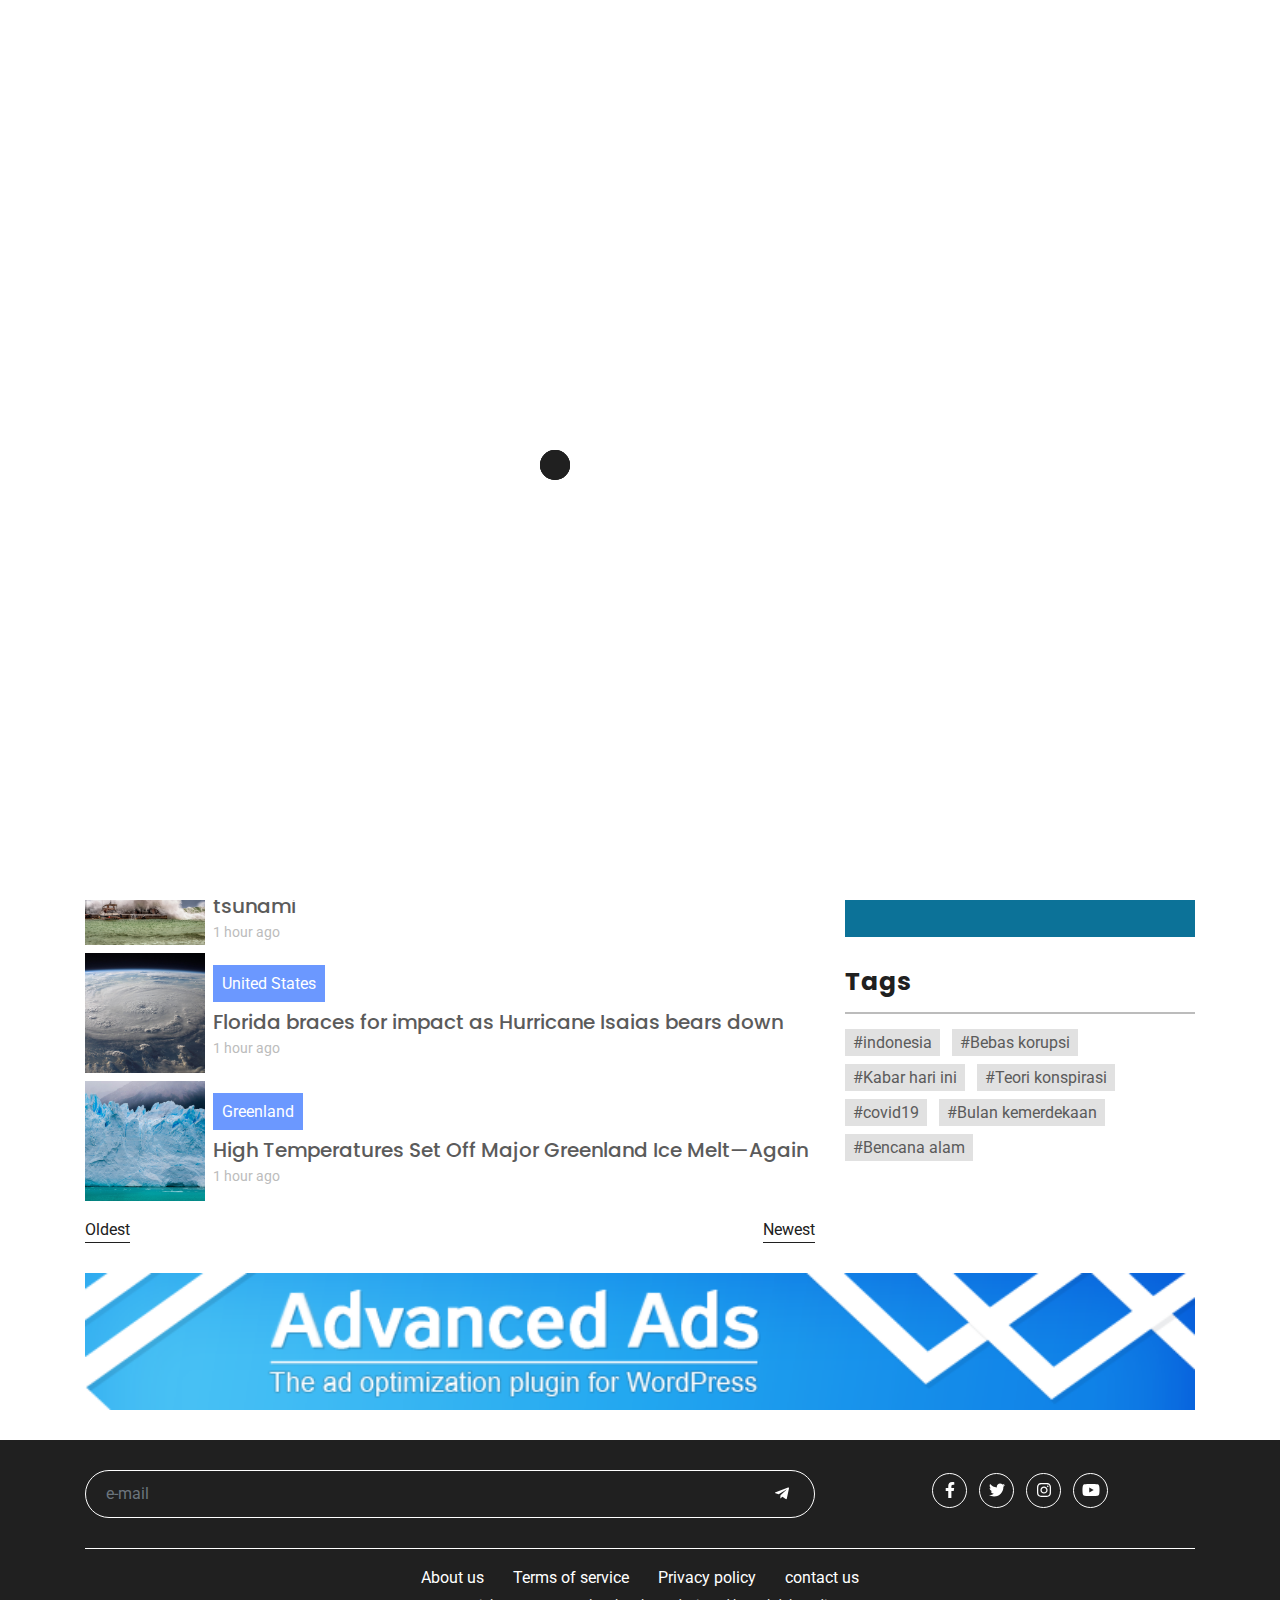
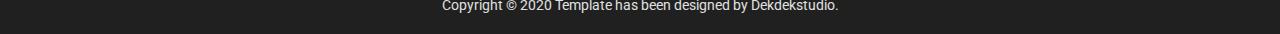
<file: author.html>
<!DOCTYPE HTML>
<html>
    <head>
        <meta charset="utf-8">
        <meta name="viewport" content="width=device-width, initial-scale=1.0">
        <title>TRIS - Blog & Magazine Themes</title>
        <!-- bootstrap -->
        <link rel="stylesheet" href="assets/css/bootstrap.min.css">
        <!-- animate -->
        <link rel="stylesheet" href="assets/plugin/animate.css/animate.min.css">
        <!-- owl-carousel -->
        <link rel="stylesheet" href="assets/plugin/owl-carousel/assets/owl.carousel.min.css">
        <link rel="stylesheet" href="assets/plugin/owl-carousel/assets/owl.theme.default.min.css">
        <!-- style -->
        <link rel="stylesheet" href="assets/css/style.css">
    </head>
    <body>
        <!-- preloader -->
        <div class="preloader-wrapper">
            <div class="preloader-inner">
                <div class="loader dot-1"></div>
                <div class="loader dot-2"></div>
                <div class="loader dot-3"></div>
            </div>
        </div>
        <!-- end preloader -->

        <!-- search -->
        <div class="search-wrapper">
            <div class="search-inner">
                <div class="container">
                    <form action="">
                        <div class="form-group form-icon">
                            <input type="text" class="form-control input-custom input-icon" placeholder="search">
                            <button class="button-icon"><i class="fas fa-search"></i></button>
                        </div>
                    </form>

                    <div class="text-center">
                        <button id="btnSearchClose" class="button-close-search"><i class="fas fa-arrow-left"></i> Back</button>
                    </div>
                </div>
            </div>
        </div>
        <!-- end search -->

        <!-- menu sidebar -->
        <div class="menu-sidebar box-shadow-menu">
            <!-- menu sidebar close -->
            <button id="btnSidebarClose" class="button-sidebar-close"><i class="fas fa-times"></i></button>
            <!-- end menu sidebar close -->

            <div class="menu-sidebar-header">
                <a href="#" class="menu-sidebar-logo">
                    <img src="assets/images/logo.png" class="logo">
                </a>

                <span class="description">Blog & Magazine Themes</span>
            </div>

            <div class="menu-sidebar-body">
                <ul class="menu-sidebar-nav">
                    <li class="item active">
                        <a href="./" class="item-link">Home</a>
                    </li>

                    <li class="item">
                        <a href="./archive.html" class="item-link">Archive</a>
                    </li>

                    <li class="item">
                        <a href="./archive-video.html" class="item-link">Archive Video</a>
                    </li>

                    <li class="item">
                        <a href="./single-post.html" class="item-link">Single Post</a>
                    </li>

                    <li class="item">
                        <a href="./single-video.html" class="item-link">Single Video</a>
                    </li>

                    <li class="item">
                        <a href="./category.html" class="item-link">Category</a>
                    </li>
                </ul>
            </div>

            <div class="menu-sidebar-footer">
                <ul class="list-contact">
                    <li class="item">
                        <h6 class="title">E-mail</h6>
                        <span class="description">dekdekstudio@gmail.com</span>
                    </li>

                    <li class="item">
                        <h6 class="title">Address</h6>
                        <span class="description">Badung, Bali, Indonesia</span>
                    </li>
                </ul>
            </div>
        </div>
        <!-- end menu sidebar -->

        <!-- header -->
        <div class="header-wrapper margin-bottom-30">
            <div class="header-inner">
                <!-- header content 1 -->
                <div class="container">
                    <div class="header-content style-1">
                        <div class="header-info">
                            <ul class="list-header-info">
                                <li class="date">Sunday, 25 May 2020</li>
                                <li class="weather">Denpasar - 25 C</li>
                            </ul>
                        </div>

                        <div class="header-logo">
                            <a href="#" class="logo-link">
                                <img src="assets/images/logo.png" class="logo">
                            </a>
                        </div>

                        <div class="header-menu">
                            <div class="header-search">
                                <button id="btnSearchOpen" class="button-search"><i class="fas fa-search"></i></button>
                            </div>

                            <div class="header-hamburger">
                                <button id="btnSidebarOpen" class="button-menu-hamburger">
                                    <div class="bar-1"></div>
                                    <div class="bar-2"></div>
                                    <div class="bar-3"></div>
                                    <div class="bar-4"></div>
                                </button>
                            </div>
                        </div>
                    </div>
                </div>
                <!-- end header content 1 -->
            </div>

            <!-- navbar 1 -->
            <div class="container">
                <div class="navbar navbar-expand-md navbar-custom-1">
                    <button class="button-toggler navbar-toggler" data-toggle="collapse" data-target="#menuNav">
                        Category
                    </button>

                    <div class="collapse navbar-collapse" id="menuNav">
                        <ul class="navbar-nav">
                            <li class="nav-item active">
                                <a href="#" class="nav-link">News</a>
                            </li>

                            <li class="nav-item">
                                <a href="#" class="nav-link">Football</a>
                            </li>

                            <li class="nav-item">
                                <a href="#" class="nav-link">Lifestyle</a>
                            </li>

                            <li class="nav-item">
                                <a href="#" class="nav-link">Entertainment</a>
                            </li>

                            <li class="nav-item">
                                <a href="#" class="nav-link">Politics</a>
                            </li>

                            <li class="nav-item dropdown">
                                <a href="#" class="nav-link dropdown-toggle" data-toggle="dropdown">Technology</a>

                                <div class="dropdown-menu">
                                    <a href="#" class="dropdown-item">Computer</a>
                                    <a href="#" class="dropdown-item">Games</a>
                                    <a href="#" class="dropdown-item">Hacking</a>
                                    <a href="#" class="dropdown-item">Cyber</a>
                                </div>
                            </li>

                            <li class="nav-item dropdown">
                                <a href="#" class="nav-link dropdown-toggle" data-toggle="dropdown">Culture</a>

                                <div class="dropdown-menu">
                                    <a href="#" class="dropdown-item">Bali</a>
                                    <a href="#" class="dropdown-item">Javanese</a>
                                    <a href="#" class="dropdown-item">Music</a>
                                    <a href="#" class="dropdown-item">Traditional</a>
                                </div>
                            </li>

                            <li class="nav-item">
                                <a href="#" class="nav-link">Economy</a>
                            </li>
                        </ul>
                    </div>
                </div>
            </div>
            <!-- end navbar 1 -->
        </div>
        <!-- end header -->

        <!-- main-wrapper -->
        <div class="main-wrapper">
            <div class="container">
                <!-- row -->
                <div class="row">
                    <div class="col-lg-8">
                        <div class="row">
                            <div class="col-12">
                                <!-- block content author box -->
                                <div class="block-content margin-bottom-30">
                                    <div class="block-author-box">
                                        <div class="author-photo">
                                            <div class="photo" style="background-image: url('assets/images/author-1.jpg');"></div>
                                        </div>

                                        <div class="author-detail">
                                            <h5 class="author-name">Tris Alexania</h5>
                                            <span class="author-job">Content Writer</span>
                                            <p class="author-description">
                                                Lorem Ipsum is simply dummy text of the printing and typesetting industry. Lorem Ipsum has been the industry's standard dummy.
                                            </p>
                                        </div>
                                    </div>
                                </div>
                                <!-- end block content author box -->
                            </div>

                            <div class="col-12">
                                <!-- block content latest news 2 -->
                                <div class="block-content margin-bottom-30">
                                    <!-- title block -->
                                    <div class="title-block">
                                        <h4 class="title">Date</h4>
                                    </div>
                                    <!-- end title block -->

                                    <!-- list large image -->
                                    <ul class="list-large-image margin-bottom-15">
                                        <li class="item">
                                            <div class="block-latest-news-2">
                                                <div class="block-image">
                                                    <div class="image" style="background-image: url('assets/images/news-1.jpeg');"></div>
                                                </div>

                                                <div class="block-description">
                                                    <a href="#" class="label info">International</a>
                                                    <a href="#" class="title-link"><h5 class="title">Wildfires in Indonesia have ravaged 800,000 acres. Palm oil farmers are mostly to blame</h5></a>
                                                    <span class="release-date">1 hour ago</span>
                                                </div>
                                            </div>
                                        </li>

                                        <li class="item">
                                            <div class="block-latest-news-2">
                                                <div class="block-image">
                                                    <div class="image" style="background-image: url('assets/images/news-2.jpeg');"></div>
                                                </div>

                                                <div class="block-description">
                                                    <a href="#" class="label info">International</a>
                                                    <a href="#" class="title-link"><h5 class="title">Volcano eruption on New Zealand's White Island leaves at least five dead</h5></a>
                                                    <span class="release-date">1 hour ago</span>
                                                </div>
                                            </div>
                                        </li>

                                        <li class="item">
                                            <div class="block-latest-news-2">
                                                <div class="block-image">
                                                    <div class="image" style="background-image: url('assets/images/news-3.jpeg');"></div>
                                                </div>

                                                <div class="block-description">
                                                    <a href="#" class="label info">Earthquake</a>
                                                    <a href="#" class="title-link"><h5 class="title">Magnitude 7.8 earthquake strikes off coast of Alaska</h5></a>
                                                    <span class="release-date">1 hour ago</span>
                                                </div>
                                            </div>
                                        </li>

                                        <li class="item">
                                            <div class="block-latest-news-2">
                                                <div class="block-image">
                                                    <div class="image" style="background-image: url('assets/images/news-4.jpeg');"></div>
                                                </div>

                                                <div class="block-description">
                                                    <a href="#" class="label info">Earthquake</a>
                                                    <a href="#" class="title-link"><h5 class="title">Powerful quake shakes Alaska towns, creates small tsunami</h5></a>
                                                    <span class="release-date">1 hour ago</span>
                                                </div>
                                            </div>
                                        </li>

                                        <li class="item">
                                            <div class="block-latest-news-2">
                                                <div class="block-image">
                                                    <div class="image" style="background-image: url('assets/images/news-5.jpeg');"></div>
                                                </div>

                                                <div class="block-description">
                                                    <a href="#" class="label info">United States</a>
                                                    <a href="#" class="title-link"><h5 class="title">Florida braces for impact as Hurricane Isaias bears down</h5></a>
                                                    <span class="release-date">1 hour ago</span>
                                                </div>
                                            </div>
                                        </li>

                                        <li class="item">
                                            <div class="block-latest-news-2">
                                                <div class="block-image">
                                                    <div class="image" style="background-image: url('assets/images/news-6.jpeg');"></div>
                                                </div>

                                                <div class="block-description">
                                                    <a href="#" class="label info">Greenland</a>
                                                    <a href="#" class="title-link"><h5 class="title">High Temperatures Set Off Major Greenland Ice Melt—Again</h5></a>
                                                    <span class="release-date">1 hour ago</span>
                                                </div>
                                            </div>
                                        </li>
                                    </ul>
                                    <!-- end list large image -->

                                    <div class="pagination-custom">
                                        <div class="pagination-left text-left">
                                            <a href="#">Oldest</a>
                                        </div>

                                        <div class="pagination-right text-right">
                                            <a href="#">Newest</a>
                                        </div>
                                    </div>
                                </div>
                                <!-- end block content latest news 2 -->
                            </div>
                        </div>
                    </div>

                    <div class="col-lg-4">
                        <div class="row">
                            <div class="col-12">
                                <!-- block content list small number -->
                                <div class="block-content margin-bottom-30">
                                    <!-- title block -->
                                    <div class="title-block">
                                        <h4 class="title">Popular News</h4>
                                    </div>
                                    <!-- end title block -->

                                    <!-- list small number -->
                                    <ul class="list-small-number margin-bottom-15">
                                        <!-- item -->
                                        <li class="item">
                                            <span class="number">01</span>
                                            <a href="#" class="link">country still open and safe for tourists despite UK warning</a>
                                        </li>
                                        <!-- end item -->

                                        <!-- item -->
                                        <li class="item">
                                            <span class="number">02</span>
                                            <a href="#" class="link">The Difficulties and Delights of a Pandemic Wedding</a>
                                        </li>
                                        <!-- end item -->

                                        <!-- item -->
                                        <li class="item">
                                            <span class="number">03</span>
                                            <a href="#" class="link">Woman killed after 'deliberately' being struck by van in Sutton</a>
                                        </li>
                                        <!-- end item -->

                                        <!-- item -->
                                        <li class="item">
                                            <span class="number">04</span>
                                            <a href="#" class="link">Huge blaze erupts in front of terrified crowds</a>
                                        </li>
                                        <!-- end item -->

                                        <!-- item -->
                                        <li class="item">
                                            <span class="number">05</span>
                                            <a href="#" class="link">Horror attack in Clapham in broad daylight - roads closed off</a>
                                        </li>
                                        <!-- end item -->

                                        <!-- item -->
                                        <li class="item">
                                            <span class="number">06</span>
                                            <a href="#" class="link">Florida braces for impact as Hurricane Isaias bears down</a>
                                        </li>
                                        <!-- end item -->
                                    </ul>
                                    <!-- end list small number -->

                                    <div class="text-center">
                                        <a href="#" class="button-link">Other News</a>
                                    </div>
                                </div>
                                <!-- end block content list small number -->
                            </div>

                            <div class="col-12">
                                <!-- block content ads -->
                                <div class="block-content-ads margin-bottom-30">
                                    <img src="assets/images/ads_300x250.jpg" class="box-ads">
                                </div>
                                <!-- end block content ads -->
                            </div>

                            <div class="col-12">
                                <!-- block content tag -->
                                <div class="block-content margin-bottom-30">
                                    <!-- title block -->
                                    <div class="title-block">
                                        <h4 class="title">Tags</h4>
                                    </div>
                                    <!-- end title block -->

                                    <ul class="list-tags">
                                        <li class="item">
                                            <a href="#">#indonesia</a>
                                        </li>

                                        <li class="item">
                                            <a href="#">#Bebas korupsi</a>
                                        </li>

                                        <li class="item">
                                            <a href="#">#Kabar hari ini</a>
                                        </li>

                                        <li class="item">
                                            <a href="#">#Teori konspirasi</a>
                                        </li>

                                        <li class="item">
                                            <a href="#">#covid19</a>
                                        </li>

                                        <li class="item">
                                            <a href="#">#Bulan kemerdekaan</a>
                                        </li>

                                        <li class="item">
                                            <a href="#">#Bencana alam</a>
                                        </li>
                                    </ul>
                                </div>
                                <!-- end block content tag -->
                            </div>
                        </div>
                    </div>
                </div>
                <!-- end row -->
            </div>

            <div class="container">
                <!-- block content ads -->
                <div class="block-content-ads margin-bottom-30">
                    <img src="assets/images/ads_728x90.png" class="box-ads">
                </div>
                <!-- end block content ads -->
            </div>
        </div>
        <!-- end main-wrapper -->

        <!-- footer -->
        <div class="footer-wrapper">
            <div class="footer-inner">
                <!-- footer-content 1 -->
                <div class="footer-content style-1">
                    <div class="container">
                        <!-- footer-content-detail -->
                        <div class="footer-content-detail">
                            <div class="row align-items-center">
                                <div class="col-md-8">
                                    <form action="#">
                                        <div class="form-group form-icon">
                                            <input type="text" placeholder="e-mail" class="form-control input-custom input-icon-rounded-white">
                                            <button class="button-icon"><i class="fab fa-telegram-plane"></i></button>
                                        </div>
                                    </form>
                                </div>

                                <div class="col-md-4">
                                    <div class="footer-social-media">
                                        <ul class="list-social-media style-1 text-center">
                                            <li class="item">
                                                <a href="#"><i class="fab fa-facebook-f icon"></i></a>
                                            </li>

                                            <li class="item">
                                                <a href="#"><i class="fab fa-twitter icon"></i></a>
                                            </li>

                                            <li class="item">
                                                <a href="#"><i class="fab fa-instagram icon"></i></a>
                                            </li>

                                            <li class="item">
                                                <a href="#"><i class="fab fa-youtube icon"></i></a>
                                            </li>
                                        </ul>
                                    </div>
                                </div>
                            </div>
                        </div>
                        <!-- end footer-content-detail -->

                        <div class="footer-copyright text-center">
                            <ul class="list-quick-link style-1">
                                <li class="item">
                                    <a href="#">About us</a>
                                </li>

                                <li class="item">
                                    <a href="#">Terms of service</a>
                                </li>

                                <li class="item">
                                    <a href="#">Privacy policy</a>
                                </li>

                                <li class="item">
                                    <a href="#">contact us</a>
                                </li>
                            </ul>

                            <span class="copyright">Copyright © 2020 Template has been designed by Dekdekstudio.</span>
                        </div>

                    </div>
                </div>
                <!-- end footer-content 1 -->
            </div>
        </div>
        <!-- end footer -->

        <!-- jquery -->
        <script src="assets/js/jquery-3.2.1.min.js"></script>
        <!-- popper -->
        <script src="assets/plugin/popper/popper.min.js"></script>
        <!-- boostrap -->
        <script src="assets/js/bootstrap.min.js"></script>
        <!-- fontawesome -->
        <script src="assets/plugin/fontawesome/all.min.js"></script>
        <!-- owl carousel -->
        <script src="assets/plugin/owl-carousel/owl.carousel.min.js"></script>
        <!-- custom -->
        <script src="assets/js/custom.js"></script>
    </body>
</html>
</file>
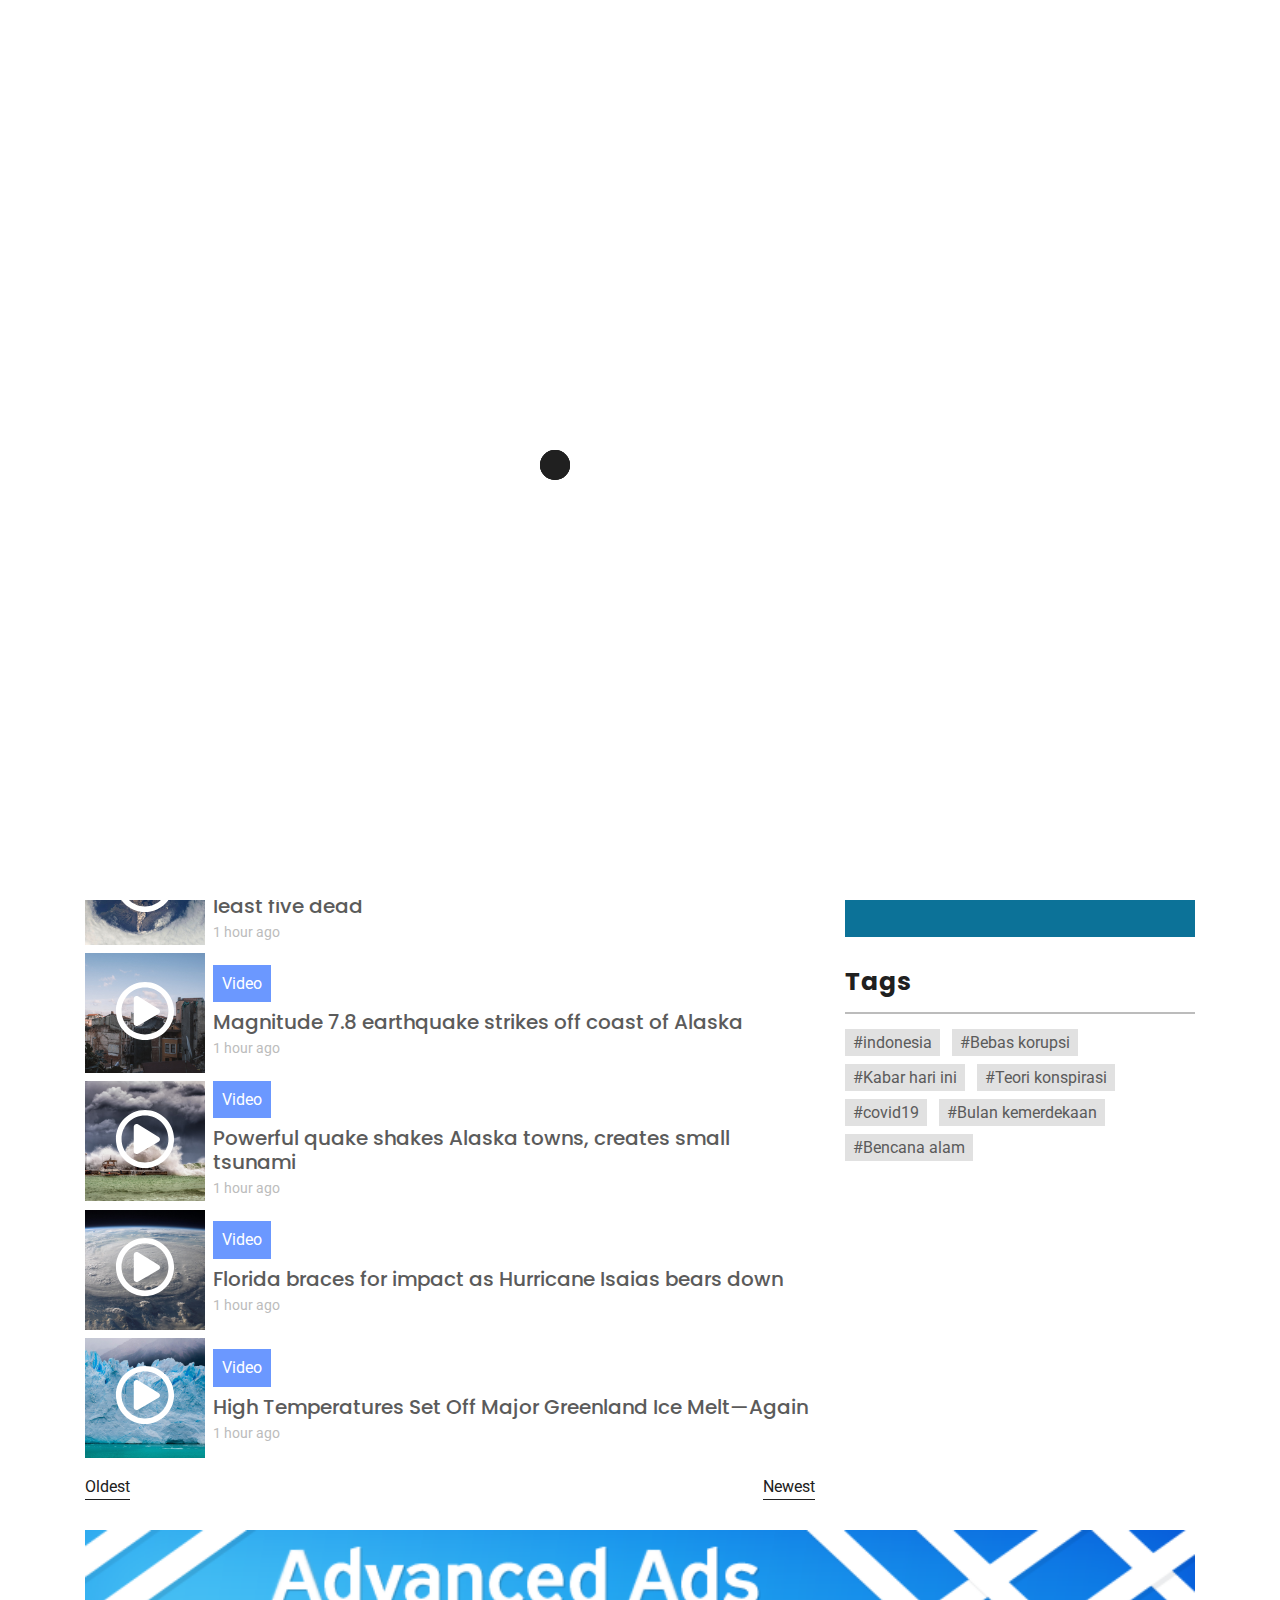
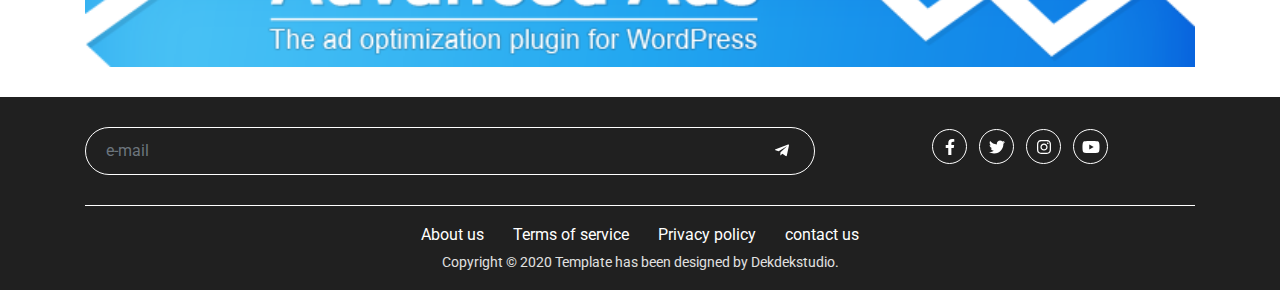
<file: category-video.html>
<!DOCTYPE HTML>
<html>
    <head>
        <meta charset="utf-8">
        <meta name="viewport" content="width=device-width, initial-scale=1.0">
        <title>TRIS - Blog & Magazine Themes</title>
        <!-- bootstrap -->
        <link rel="stylesheet" href="assets/css/bootstrap.min.css">
        <!-- animate -->
        <link rel="stylesheet" href="assets/plugin/animate.css/animate.min.css">
        <!-- owl-carousel -->
        <link rel="stylesheet" href="assets/plugin/owl-carousel/assets/owl.carousel.min.css">
        <link rel="stylesheet" href="assets/plugin/owl-carousel/assets/owl.theme.default.min.css">
        <!-- style -->
        <link rel="stylesheet" href="assets/css/style.css">
    </head>
    <body>
        <!-- preloader -->
        <div class="preloader-wrapper">
            <div class="preloader-inner">
                <div class="loader dot-1"></div>
                <div class="loader dot-2"></div>
                <div class="loader dot-3"></div>
            </div>
        </div>
        <!-- end preloader -->

        <!-- search -->
        <div class="search-wrapper">
            <div class="search-inner">
                <div class="container">
                    <form action="">
                        <div class="form-group form-icon">
                            <input type="text" class="form-control input-custom input-icon" placeholder="search">
                            <button class="button-icon"><i class="fas fa-search"></i></button>
                        </div>
                    </form>

                    <div class="text-center">
                        <button id="btnSearchClose" class="button-close-search"><i class="fas fa-arrow-left"></i> Back</button>
                    </div>
                </div>
            </div>
        </div>
        <!-- end search -->

        <!-- menu sidebar -->
        <div class="menu-sidebar box-shadow-menu">
            <!-- menu sidebar close -->
            <button id="btnSidebarClose" class="button-sidebar-close"><i class="fas fa-times"></i></button>
            <!-- end menu sidebar close -->

            <div class="menu-sidebar-header">
                <a href="#" class="menu-sidebar-logo">
                    <img src="assets/images/logo.png" class="logo">
                </a>

                <span class="description">Blog & Magazine Themes</span>
            </div>

            <div class="menu-sidebar-body">
                <ul class="menu-sidebar-nav">
                    <li class="item active">
                        <a href="./" class="item-link">Home</a>
                    </li>

                    <li class="item">
                        <a href="./archive.html" class="item-link">Archive</a>
                    </li>

                    <li class="item">
                        <a href="./archive-video.html" class="item-link">Archive Video</a>
                    </li>

                    <li class="item">
                        <a href="./single-post.html" class="item-link">Single Post</a>
                    </li>

                    <li class="item">
                        <a href="./single-video.html" class="item-link">Single Video</a>
                    </li>

                    <li class="item">
                        <a href="./category.html" class="item-link">Category</a>
                    </li>
                </ul>
            </div>

            <div class="menu-sidebar-footer">
                <ul class="list-contact">
                    <li class="item">
                        <h6 class="title">E-mail</h6>
                        <span class="description">dekdekstudio@gmail.com</span>
                    </li>

                    <li class="item">
                        <h6 class="title">Address</h6>
                        <span class="description">Badung, Bali, Indonesia</span>
                    </li>
                </ul>
            </div>
        </div>
        <!-- end menu sidebar -->

        <!-- header -->
        <div class="header-wrapper margin-bottom-30">
            <div class="header-inner">
                <!-- header content 1 -->
                <div class="container">
                    <div class="header-content style-1">
                        <div class="header-info">
                            <ul class="list-header-info">
                                <li class="date">Sunday, 25 May 2020</li>
                                <li class="weather">Denpasar - 25 C</li>
                            </ul>
                        </div>

                        <div class="header-logo">
                            <a href="#" class="logo-link">
                                <img src="assets/images/logo.png" class="logo">
                            </a>
                        </div>

                        <div class="header-menu">
                            <div class="header-search">
                                <button id="btnSearchOpen" class="button-search"><i class="fas fa-search"></i></button>
                            </div>

                            <div class="header-hamburger">
                                <button id="btnSidebarOpen" class="button-menu-hamburger">
                                    <div class="bar-1"></div>
                                    <div class="bar-2"></div>
                                    <div class="bar-3"></div>
                                    <div class="bar-4"></div>
                                </button>
                            </div>
                        </div>
                    </div>
                </div>
                <!-- end header content 1 -->
            </div>

            <!-- navbar 1 -->
            <div class="container">
                <div class="navbar navbar-expand-md navbar-custom-1">
                    <button class="button-toggler navbar-toggler" data-toggle="collapse" data-target="#menuNav">
                        Category
                    </button>

                    <div class="collapse navbar-collapse" id="menuNav">
                        <ul class="navbar-nav">
                            <li class="nav-item active">
                                <a href="#" class="nav-link">News</a>
                            </li>

                            <li class="nav-item">
                                <a href="#" class="nav-link">Football</a>
                            </li>

                            <li class="nav-item">
                                <a href="#" class="nav-link">Lifestyle</a>
                            </li>

                            <li class="nav-item">
                                <a href="#" class="nav-link">Entertainment</a>
                            </li>

                            <li class="nav-item">
                                <a href="#" class="nav-link">Politics</a>
                            </li>

                            <li class="nav-item dropdown">
                                <a href="#" class="nav-link dropdown-toggle" data-toggle="dropdown">Technology</a>

                                <div class="dropdown-menu">
                                    <a href="#" class="dropdown-item">Computer</a>
                                    <a href="#" class="dropdown-item">Games</a>
                                    <a href="#" class="dropdown-item">Hacking</a>
                                    <a href="#" class="dropdown-item">Cyber</a>
                                </div>
                            </li>

                            <li class="nav-item dropdown">
                                <a href="#" class="nav-link dropdown-toggle" data-toggle="dropdown">Culture</a>

                                <div class="dropdown-menu">
                                    <a href="#" class="dropdown-item">Bali</a>
                                    <a href="#" class="dropdown-item">Javanese</a>
                                    <a href="#" class="dropdown-item">Music</a>
                                    <a href="#" class="dropdown-item">Traditional</a>
                                </div>
                            </li>

                            <li class="nav-item">
                                <a href="#" class="nav-link">Economy</a>
                            </li>
                        </ul>
                    </div>
                </div>
            </div>
            <!-- end navbar 1 -->
        </div>
        <!-- end header -->

        <!-- main-wrapper -->
        <div class="main-wrapper">
            <div class="container">
                <!-- row -->
                <div class="row">
                    <div class="col-lg-8">
                        <div class="row">
                            <div class="col-12">
                                <!-- block content header slider 1 -->
                                <div class="block-content margin-bottom-30">
                                    <!-- title block -->
                                    <div class="title-block-slider">
                                        <h4 class="title">Breaking News</h4>

                                        <div class="title-button-slider">
                                            <button class="button-slider left"><i class="fas fa-chevron-left"></i></button>
                                            <button class="button-slider right"><i class="fas fa-chevron-right"></i></button>
                                        </div>
                                    </div>
                                    <!-- end title block -->

                                    <!-- header-slider 1 -->
                                    <div class="owl-carousel owl-theme header-slider-1" id="headerSlider1">
                                        <!-- item -->
                                        <div class="slider-1-item" style="background-image: url('assets/images/news-1.jpeg');">
                                            <div class="bg-darkness">
                                                <div class="title-slider">
                                                    <a href="#" class="label danger">Breaking News</a>
                                                    <a href="#" class="title-link"><h5 class="title">Wildfires in Indonesia have ravaged 800,000 acres. Palm oil farmers are mostly to blame</h5></a>
                                                </div>
                                            </div>
                                        </div>
                                        <!-- end item -->

                                        <!-- item -->
                                        <div class="slider-1-item" style="background-image: url('assets/images/news-2.jpeg');">
                                            <div class="bg-darkness">
                                                <div class="title-slider">
                                                    <a href="#" class="label danger">Breaking News</a>
                                                    <a href="#" class="title-link"><h5 class="title">Volcano eruption on New Zealand's White Island leaves at least five dead</h5></a>
                                                </div>
                                            </div>
                                        </div>
                                        <!-- end item -->

                                        <!-- item -->
                                        <div class="slider-1-item" style="background-image: url('assets/images/news-3.jpeg');">
                                            <div class="bg-darkness">
                                                <div class="title-slider">
                                                    <a href="#" class="label danger">Breaking News</a>
                                                    <a href="#" class="title-link"><h5 class="title">Magnitude 7.8 earthquake strikes off coast of Alaska</h5></a>
                                                </div>
                                            </div>
                                        </div>
                                        <!-- end item -->

                                        <!-- item -->
                                        <div class="slider-1-item" style="background-image: url('assets/images/news-4.jpeg');">
                                            <div class="bg-darkness">
                                                <div class="title-slider">
                                                    <a href="#" class="label danger">Breaking News</a>
                                                    <a href="#" class="title-link"><h5 class="title">Powerful quake shakes Alaska towns, creates small tsunami</h5></a>
                                                </div>
                                            </div>
                                        </div>
                                        <!-- end item -->

                                        <!-- item -->
                                        <div class="slider-1-item" style="background-image: url('assets/images/news-5.jpeg');">
                                            <div class="bg-darkness">
                                                <div class="title-slider">
                                                    <a href="#" class="label danger">Breaking News</a>
                                                    <a href="#" class="title-link"><h5 class="title">Florida braces for impact as Hurricane Isaias bears down</h5></a>
                                                </div>
                                            </div>
                                        </div>
                                        <!-- end item -->
                                    </div>
                                    <!-- end header-slider 1 -->
                                </div>
                                <!-- end block content header slider 1 -->
                            </div>

                            <div class="col-12">
                                <!-- block content latest news 2 -->
                                <div class="block-content margin-bottom-30">
                                    <!-- title block -->
                                    <div class="title-block">
                                        <h4 class="title">Category</h4>
                                    </div>
                                    <!-- end title block -->

                                    <!-- list large image video -->
                                    <ul class="list-large-image margin-bottom-15">
                                        <li class="item">
                                            <div class="block-latest-news-2">
                                                <div class="block-image">
                                                    <div class="image" style="background-image: url('assets/images/news-1.jpeg');"><a href="#" class="button-play"><i class="far fa-play-circle"></i></a></div>
                                                </div>

                                                <div class="block-description">
                                                    <a href="#" class="label info">Video</a>
                                                    <a href="#" class="title-link"><h5 class="title">Wildfires in Indonesia have ravaged 800,000 acres. Palm oil farmers are mostly to blame</h5></a>
                                                    <span class="release-date">1 hour ago</span>
                                                </div>
                                            </div>
                                        </li>

                                        <li class="item">
                                            <div class="block-latest-news-2">
                                                <div class="block-image">
                                                    <div class="image" style="background-image: url('assets/images/news-2.jpeg');"><a href="#" class="button-play"><i class="far fa-play-circle"></i></a></div>
                                                </div>

                                                <div class="block-description">
                                                    <a href="#" class="label info">Video</a>
                                                    <a href="#" class="title-link"><h5 class="title">Volcano eruption on New Zealand's White Island leaves at least five dead</h5></a>
                                                    <span class="release-date">1 hour ago</span>
                                                </div>
                                            </div>
                                        </li>

                                        <li class="item">
                                            <div class="block-latest-news-2">
                                                <div class="block-image">
                                                    <div class="image" style="background-image: url('assets/images/news-3.jpeg');"><a href="#" class="button-play"><i class="far fa-play-circle"></i></a></div>
                                                </div>

                                                <div class="block-description">
                                                    <a href="#" class="label info">Video</a>
                                                    <a href="#" class="title-link"><h5 class="title">Magnitude 7.8 earthquake strikes off coast of Alaska</h5></a>
                                                    <span class="release-date">1 hour ago</span>
                                                </div>
                                            </div>
                                        </li>

                                        <li class="item">
                                            <div class="block-latest-news-2">
                                                <div class="block-image">
                                                    <div class="image" style="background-image: url('assets/images/news-4.jpeg');"><a href="#" class="button-play"><i class="far fa-play-circle"></i></a></div>
                                                </div>

                                                <div class="block-description">
                                                    <a href="#" class="label info">Video</a>
                                                    <a href="#" class="title-link"><h5 class="title">Powerful quake shakes Alaska towns, creates small tsunami</h5></a>
                                                    <span class="release-date">1 hour ago</span>
                                                </div>
                                            </div>
                                        </li>

                                        <li class="item">
                                            <div class="block-latest-news-2">
                                                <div class="block-image">
                                                    <div class="image" style="background-image: url('assets/images/news-5.jpeg');"><a href="#" class="button-play"><i class="far fa-play-circle"></i></a></div>
                                                </div>

                                                <div class="block-description">
                                                    <a href="#" class="label info">Video</a>
                                                    <a href="#" class="title-link"><h5 class="title">Florida braces for impact as Hurricane Isaias bears down</h5></a>
                                                    <span class="release-date">1 hour ago</span>
                                                </div>
                                            </div>
                                        </li>

                                        <li class="item">
                                            <div class="block-latest-news-2">
                                                <div class="block-image">
                                                    <div class="image" style="background-image: url('assets/images/news-6.jpeg');"><a href="#" class="button-play"><i class="far fa-play-circle"></i></a></div>
                                                </div>

                                                <div class="block-description">
                                                    <a href="#" class="label info">Video</a>
                                                    <a href="#" class="title-link"><h5 class="title">High Temperatures Set Off Major Greenland Ice Melt—Again</h5></a>
                                                    <span class="release-date">1 hour ago</span>
                                                </div>
                                            </div>
                                        </li>
                                    </ul>
                                    <!-- end list large image video -->

                                    <div class="pagination-custom">
                                        <div class="pagination-left text-left">
                                            <a href="#">Oldest</a>
                                        </div>

                                        <div class="pagination-right text-right">
                                            <a href="#">Newest</a>
                                        </div>
                                    </div>
                                </div>
                                <!-- end block content latest news 2 -->
                            </div>
                        </div>
                    </div>

                    <div class="col-lg-4">
                        <div class="row">
                            <div class="col-12">
                                <!-- block content list small number -->
                                <div class="block-content margin-bottom-30">
                                    <!-- title block -->
                                    <div class="title-block">
                                        <h4 class="title">Popular News</h4>
                                    </div>
                                    <!-- end title block -->

                                    <!-- list small number -->
                                    <ul class="list-small-number margin-bottom-15">
                                        <!-- item -->
                                        <li class="item">
                                            <span class="number">01</span>
                                            <a href="#" class="link">country still open and safe for tourists despite UK warning</a>
                                        </li>
                                        <!-- end item -->

                                        <!-- item -->
                                        <li class="item">
                                            <span class="number">02</span>
                                            <a href="#" class="link">The Difficulties and Delights of a Pandemic Wedding</a>
                                        </li>
                                        <!-- end item -->

                                        <!-- item -->
                                        <li class="item">
                                            <span class="number">03</span>
                                            <a href="#" class="link">Woman killed after 'deliberately' being struck by van in Sutton</a>
                                        </li>
                                        <!-- end item -->

                                        <!-- item -->
                                        <li class="item">
                                            <span class="number">04</span>
                                            <a href="#" class="link">Huge blaze erupts in front of terrified crowds</a>
                                        </li>
                                        <!-- end item -->

                                        <!-- item -->
                                        <li class="item">
                                            <span class="number">05</span>
                                            <a href="#" class="link">Horror attack in Clapham in broad daylight - roads closed off</a>
                                        </li>
                                        <!-- end item -->

                                        <!-- item -->
                                        <li class="item">
                                            <span class="number">06</span>
                                            <a href="#" class="link">Florida braces for impact as Hurricane Isaias bears down</a>
                                        </li>
                                        <!-- end item -->
                                    </ul>
                                    <!-- end list small number -->

                                    <div class="text-center">
                                        <a href="#" class="button-link">Other News</a>
                                    </div>
                                </div>
                                <!-- end block content list small number -->
                            </div>

                            <div class="col-12">
                                <!-- block content ads -->
                                <div class="block-content-ads margin-bottom-30">
                                    <img src="assets/images/ads_300x250.jpg" class="box-ads">
                                </div>
                                <!-- end block content ads -->
                            </div>

                            <div class="col-12">
                                <!-- block content tag -->
                                <div class="block-content margin-bottom-30">
                                    <!-- title block -->
                                    <div class="title-block">
                                        <h4 class="title">Tags</h4>
                                    </div>
                                    <!-- end title block -->

                                    <ul class="list-tags">
                                        <li class="item">
                                            <a href="#">#indonesia</a>
                                        </li>

                                        <li class="item">
                                            <a href="#">#Bebas korupsi</a>
                                        </li>

                                        <li class="item">
                                            <a href="#">#Kabar hari ini</a>
                                        </li>

                                        <li class="item">
                                            <a href="#">#Teori konspirasi</a>
                                        </li>

                                        <li class="item">
                                            <a href="#">#covid19</a>
                                        </li>

                                        <li class="item">
                                            <a href="#">#Bulan kemerdekaan</a>
                                        </li>

                                        <li class="item">
                                            <a href="#">#Bencana alam</a>
                                        </li>
                                    </ul>
                                </div>
                                <!-- end block content tag -->
                            </div>
                        </div>
                    </div>
                </div>
                <!-- end row -->
            </div>

            <div class="container">
                <!-- block content ads -->
                <div class="block-content-ads margin-bottom-30">
                    <img src="assets/images/ads_728x90.png" class="box-ads">
                </div>
                <!-- end block content ads -->
            </div>
        </div>
        <!-- end main-wrapper -->

        <!-- footer -->
        <div class="footer-wrapper">
            <div class="footer-inner">
                <!-- footer-content 1 -->
                <div class="footer-content style-1">
                    <div class="container">
                        <!-- footer-content-detail -->
                        <div class="footer-content-detail">
                            <div class="row align-items-center">
                                <div class="col-md-8">
                                    <form action="#">
                                        <div class="form-group form-icon">
                                            <input type="text" placeholder="e-mail" class="form-control input-custom input-icon-rounded-white">
                                            <button class="button-icon"><i class="fab fa-telegram-plane"></i></button>
                                        </div>
                                    </form>
                                </div>

                                <div class="col-md-4">
                                    <div class="footer-social-media">
                                        <ul class="list-social-media style-1 text-center">
                                            <li class="item">
                                                <a href="#"><i class="fab fa-facebook-f icon"></i></a>
                                            </li>

                                            <li class="item">
                                                <a href="#"><i class="fab fa-twitter icon"></i></a>
                                            </li>

                                            <li class="item">
                                                <a href="#"><i class="fab fa-instagram icon"></i></a>
                                            </li>

                                            <li class="item">
                                                <a href="#"><i class="fab fa-youtube icon"></i></a>
                                            </li>
                                        </ul>
                                    </div>
                                </div>
                            </div>
                        </div>
                        <!-- end footer-content-detail -->

                        <div class="footer-copyright text-center">
                            <ul class="list-quick-link style-1">
                                <li class="item">
                                    <a href="#">About us</a>
                                </li>

                                <li class="item">
                                    <a href="#">Terms of service</a>
                                </li>

                                <li class="item">
                                    <a href="#">Privacy policy</a>
                                </li>

                                <li class="item">
                                    <a href="#">contact us</a>
                                </li>
                            </ul>

                            <span class="copyright">Copyright © 2020 Template has been designed by Dekdekstudio.</span>
                        </div>

                    </div>
                </div>
                <!-- end footer-content 1 -->
            </div>
        </div>
        <!-- end footer -->

        <!-- jquery -->
        <script src="assets/js/jquery-3.2.1.min.js"></script>
        <!-- popper -->
        <script src="assets/plugin/popper/popper.min.js"></script>
        <!-- boostrap -->
        <script src="assets/js/bootstrap.min.js"></script>
        <!-- fontawesome -->
        <script src="assets/plugin/fontawesome/all.min.js"></script>
        <!-- owl carousel -->
        <script src="assets/plugin/owl-carousel/owl.carousel.min.js"></script>
        <!-- custom -->
        <script src="assets/js/custom.js"></script>
    </body>
</html>
</file>
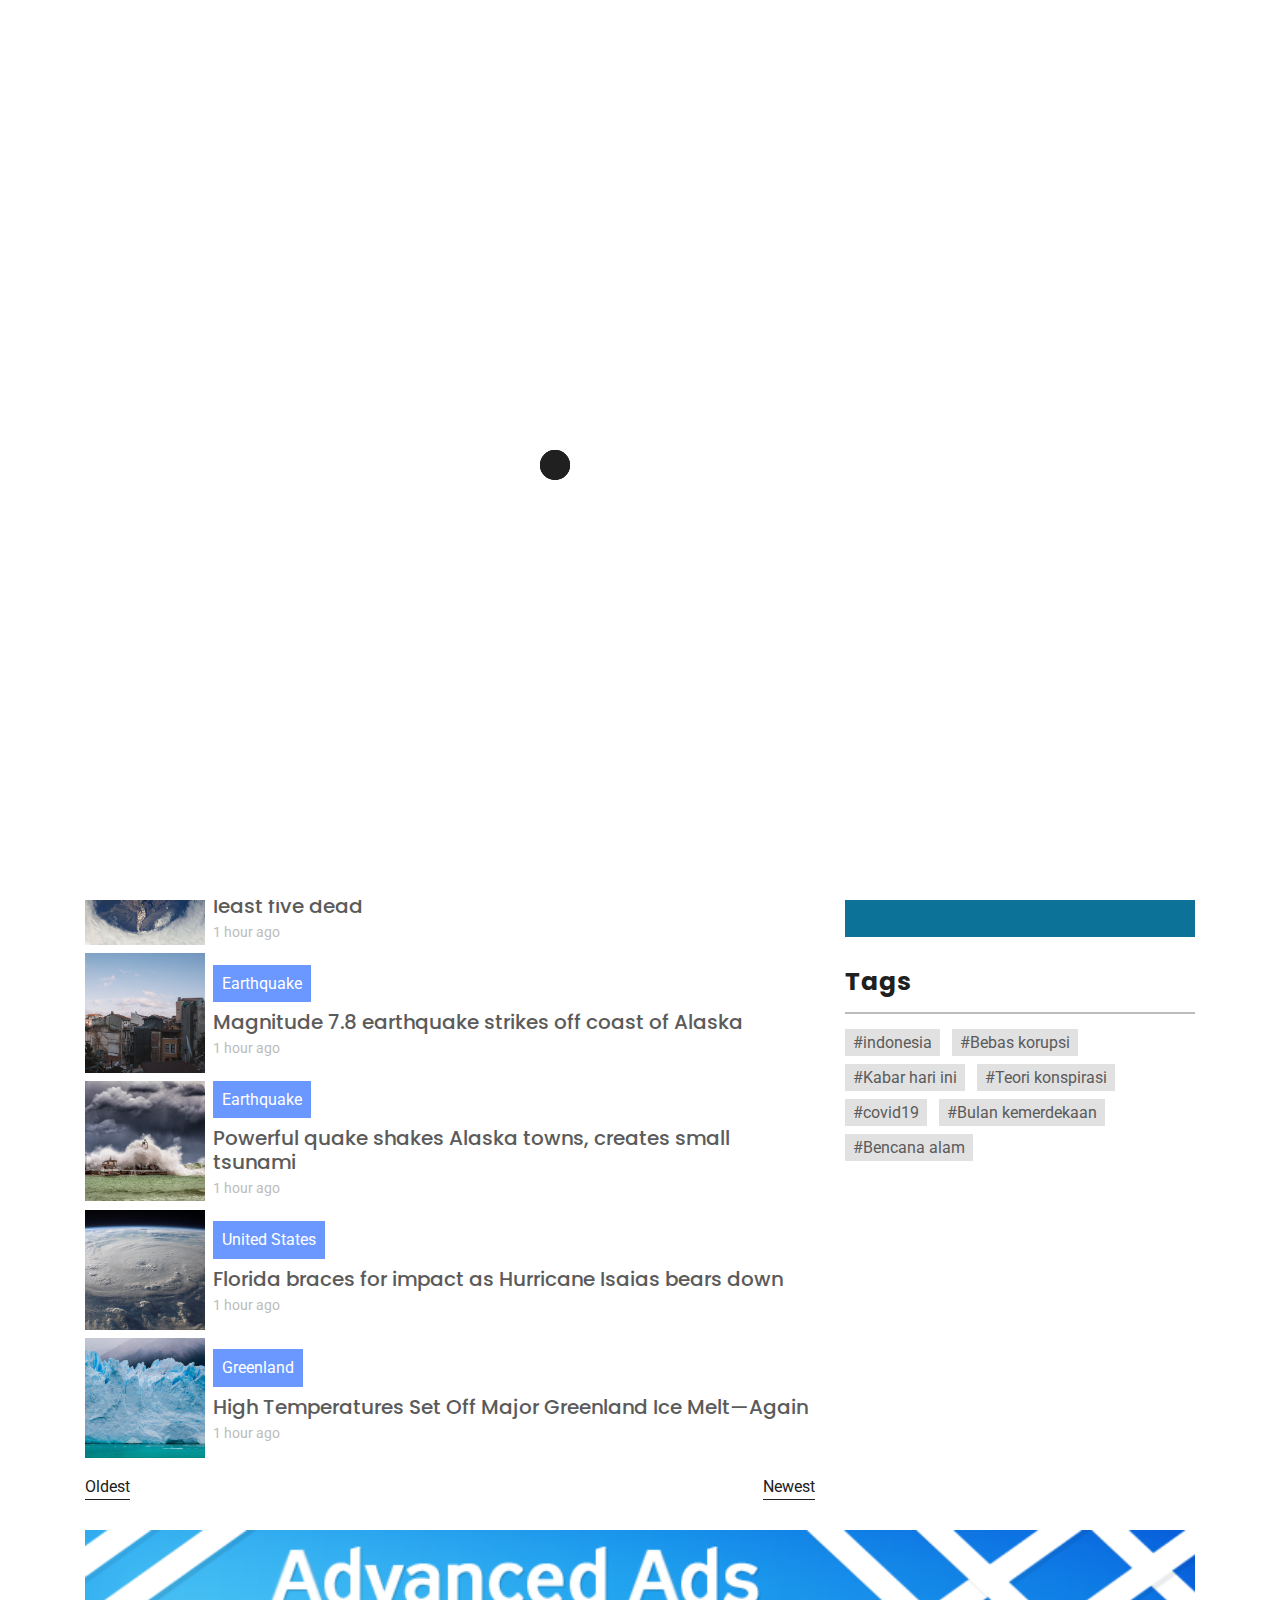
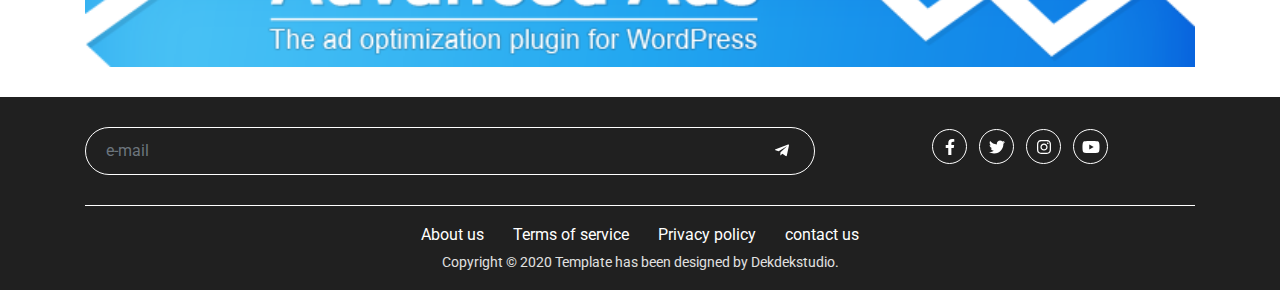
<file: category.html>
<!DOCTYPE HTML>
<html>
    <head>
        <meta charset="utf-8">
        <meta name="viewport" content="width=device-width, initial-scale=1.0">
        <title>TRIS - Blog & Magazine Themes</title>
        <!-- bootstrap -->
        <link rel="stylesheet" href="assets/css/bootstrap.min.css">
        <!-- animate -->
        <link rel="stylesheet" href="assets/plugin/animate.css/animate.min.css">
        <!-- owl-carousel -->
        <link rel="stylesheet" href="assets/plugin/owl-carousel/assets/owl.carousel.min.css">
        <link rel="stylesheet" href="assets/plugin/owl-carousel/assets/owl.theme.default.min.css">
        <!-- style -->
        <link rel="stylesheet" href="assets/css/style.css">
    </head>
    <body>
        <!-- preloader -->
        <div class="preloader-wrapper">
            <div class="preloader-inner">
                <div class="loader dot-1"></div>
                <div class="loader dot-2"></div>
                <div class="loader dot-3"></div>
            </div>
        </div>
        <!-- end preloader -->

        <!-- search -->
        <div class="search-wrapper">
            <div class="search-inner">
                <div class="container">
                    <form action="">
                        <div class="form-group form-icon">
                            <input type="text" class="form-control input-custom input-icon" placeholder="search">
                            <button class="button-icon"><i class="fas fa-search"></i></button>
                        </div>
                    </form>

                    <div class="text-center">
                        <button id="btnSearchClose" class="button-close-search"><i class="fas fa-arrow-left"></i> Back</button>
                    </div>
                </div>
            </div>
        </div>
        <!-- end search -->

        <!-- menu sidebar -->
        <div class="menu-sidebar box-shadow-menu">
            <!-- menu sidebar close -->
            <button id="btnSidebarClose" class="button-sidebar-close"><i class="fas fa-times"></i></button>
            <!-- end menu sidebar close -->

            <div class="menu-sidebar-header">
                <a href="#" class="menu-sidebar-logo">
                    <img src="assets/images/logo.png" class="logo">
                </a>

                <span class="description">Blog & Magazine Themes</span>
            </div>

            <div class="menu-sidebar-body">
                <ul class="menu-sidebar-nav">
                    <li class="item active">
                        <a href="./" class="item-link">Home</a>
                    </li>

                    <li class="item">
                        <a href="./archive.html" class="item-link">Archive</a>
                    </li>

                    <li class="item">
                        <a href="./archive-video.html" class="item-link">Archive Video</a>
                    </li>

                    <li class="item">
                        <a href="./single-post.html" class="item-link">Single Post</a>
                    </li>

                    <li class="item">
                        <a href="./single-video.html" class="item-link">Single Video</a>
                    </li>

                    <li class="item">
                        <a href="./category.html" class="item-link">Category</a>
                    </li>
                </ul>
            </div>

            <div class="menu-sidebar-footer">
                <ul class="list-contact">
                    <li class="item">
                        <h6 class="title">E-mail</h6>
                        <span class="description">dekdekstudio@gmail.com</span>
                    </li>

                    <li class="item">
                        <h6 class="title">Address</h6>
                        <span class="description">Badung, Bali, Indonesia</span>
                    </li>
                </ul>
            </div>
        </div>
        <!-- end menu sidebar -->

        <!-- header -->
        <div class="header-wrapper margin-bottom-30">
            <div class="header-inner">
                <!-- header content 1 -->
                <div class="container">
                    <div class="header-content style-1">
                        <div class="header-info">
                            <ul class="list-header-info">
                                <li class="date">Sunday, 25 May 2020</li>
                                <li class="weather">Denpasar - 25 C</li>
                            </ul>
                        </div>

                        <div class="header-logo">
                            <a href="#" class="logo-link">
                                <img src="assets/images/logo.png" class="logo">
                            </a>
                        </div>

                        <div class="header-menu">
                            <div class="header-search">
                                <button id="btnSearchOpen" class="button-search"><i class="fas fa-search"></i></button>
                            </div>

                            <div class="header-hamburger">
                                <button id="btnSidebarOpen" class="button-menu-hamburger">
                                    <div class="bar-1"></div>
                                    <div class="bar-2"></div>
                                    <div class="bar-3"></div>
                                    <div class="bar-4"></div>
                                </button>
                            </div>
                        </div>
                    </div>
                </div>
                <!-- end header content 1 -->
            </div>

            <!-- navbar 1 -->
            <div class="container">
                <div class="navbar navbar-expand-md navbar-custom-1">
                    <button class="button-toggler navbar-toggler" data-toggle="collapse" data-target="#menuNav">
                        Category
                    </button>

                    <div class="collapse navbar-collapse" id="menuNav">
                        <ul class="navbar-nav">
                            <li class="nav-item active">
                                <a href="#" class="nav-link">News</a>
                            </li>

                            <li class="nav-item">
                                <a href="#" class="nav-link">Football</a>
                            </li>

                            <li class="nav-item">
                                <a href="#" class="nav-link">Lifestyle</a>
                            </li>

                            <li class="nav-item">
                                <a href="#" class="nav-link">Entertainment</a>
                            </li>

                            <li class="nav-item">
                                <a href="#" class="nav-link">Politics</a>
                            </li>

                            <li class="nav-item dropdown">
                                <a href="#" class="nav-link dropdown-toggle" data-toggle="dropdown">Technology</a>

                                <div class="dropdown-menu">
                                    <a href="#" class="dropdown-item">Computer</a>
                                    <a href="#" class="dropdown-item">Games</a>
                                    <a href="#" class="dropdown-item">Hacking</a>
                                    <a href="#" class="dropdown-item">Cyber</a>
                                </div>
                            </li>

                            <li class="nav-item dropdown">
                                <a href="#" class="nav-link dropdown-toggle" data-toggle="dropdown">Culture</a>

                                <div class="dropdown-menu">
                                    <a href="#" class="dropdown-item">Bali</a>
                                    <a href="#" class="dropdown-item">Javanese</a>
                                    <a href="#" class="dropdown-item">Music</a>
                                    <a href="#" class="dropdown-item">Traditional</a>
                                </div>
                            </li>

                            <li class="nav-item">
                                <a href="#" class="nav-link">Economy</a>
                            </li>
                        </ul>
                    </div>
                </div>
            </div>
            <!-- end navbar 1 -->
        </div>
        <!-- end header -->

        <!-- main-wrapper -->
        <div class="main-wrapper">
            <div class="container">
                <!-- row -->
                <div class="row">
                    <div class="col-lg-8">
                        <div class="row">
                            <div class="col-12">
                                <!-- block content header slider 1 -->
                                <div class="block-content margin-bottom-30">
                                    <!-- title block -->
                                    <div class="title-block-slider">
                                        <h4 class="title">Breaking News</h4>

                                        <div class="title-button-slider">
                                            <button class="button-slider left"><i class="fas fa-chevron-left"></i></button>
                                            <button class="button-slider right"><i class="fas fa-chevron-right"></i></button>
                                        </div>
                                    </div>
                                    <!-- end title block -->

                                    <!-- header-slider 1 -->
                                    <div class="owl-carousel owl-theme header-slider-1" id="headerSlider1">
                                        <!-- item -->
                                        <div class="slider-1-item" style="background-image: url('assets/images/news-1.jpeg');">
                                            <div class="bg-darkness">
                                                <div class="title-slider">
                                                    <a href="#" class="label danger">Breaking News</a>
                                                    <a href="#" class="title-link"><h5 class="title">Wildfires in Indonesia have ravaged 800,000 acres. Palm oil farmers are mostly to blame</h5></a>
                                                </div>
                                            </div>
                                        </div>
                                        <!-- end item -->

                                        <!-- item -->
                                        <div class="slider-1-item" style="background-image: url('assets/images/news-2.jpeg');">
                                            <div class="bg-darkness">
                                                <div class="title-slider">
                                                    <a href="#" class="label danger">Breaking News</a>
                                                    <a href="#" class="title-link"><h5 class="title">Volcano eruption on New Zealand's White Island leaves at least five dead</h5></a>
                                                </div>
                                            </div>
                                        </div>
                                        <!-- end item -->

                                        <!-- item -->
                                        <div class="slider-1-item" style="background-image: url('assets/images/news-3.jpeg');">
                                            <div class="bg-darkness">
                                                <div class="title-slider">
                                                    <a href="#" class="label danger">Breaking News</a>
                                                    <a href="#" class="title-link"><h5 class="title">Magnitude 7.8 earthquake strikes off coast of Alaska</h5></a>
                                                </div>
                                            </div>
                                        </div>
                                        <!-- end item -->

                                        <!-- item -->
                                        <div class="slider-1-item" style="background-image: url('assets/images/news-4.jpeg');">
                                            <div class="bg-darkness">
                                                <div class="title-slider">
                                                    <a href="#" class="label danger">Breaking News</a>
                                                    <a href="#" class="title-link"><h5 class="title">Powerful quake shakes Alaska towns, creates small tsunami</h5></a>
                                                </div>
                                            </div>
                                        </div>
                                        <!-- end item -->

                                        <!-- item -->
                                        <div class="slider-1-item" style="background-image: url('assets/images/news-5.jpeg');">
                                            <div class="bg-darkness">
                                                <div class="title-slider">
                                                    <a href="#" class="label danger">Breaking News</a>
                                                    <a href="#" class="title-link"><h5 class="title">Florida braces for impact as Hurricane Isaias bears down</h5></a>
                                                </div>
                                            </div>
                                        </div>
                                        <!-- end item -->
                                    </div>
                                    <!-- end header-slider 1 -->
                                </div>
                                <!-- end block content header slider 1 -->
                            </div>

                            <div class="col-12">
                                <!-- block content latest news 2 -->
                                <div class="block-content margin-bottom-30">
                                    <!-- title block -->
                                    <div class="title-block">
                                        <h4 class="title">Category</h4>
                                    </div>
                                    <!-- end title block -->

                                    <!-- list large image -->
                                    <ul class="list-large-image margin-bottom-15">
                                        <li class="item">
                                            <div class="block-latest-news-2">
                                                <div class="block-image">
                                                    <div class="image" style="background-image: url('assets/images/news-1.jpeg');"></div>
                                                </div>

                                                <div class="block-description">
                                                    <a href="#" class="label info">International</a>
                                                    <a href="#" class="title-link"><h5 class="title">Wildfires in Indonesia have ravaged 800,000 acres. Palm oil farmers are mostly to blame</h5></a>
                                                    <span class="release-date">1 hour ago</span>
                                                </div>
                                            </div>
                                        </li>

                                        <li class="item">
                                            <div class="block-latest-news-2">
                                                <div class="block-image">
                                                    <div class="image" style="background-image: url('assets/images/news-2.jpeg');"></div>
                                                </div>

                                                <div class="block-description">
                                                    <a href="#" class="label info">International</a>
                                                    <a href="#" class="title-link"><h5 class="title">Volcano eruption on New Zealand's White Island leaves at least five dead</h5></a>
                                                    <span class="release-date">1 hour ago</span>
                                                </div>
                                            </div>
                                        </li>

                                        <li class="item">
                                            <div class="block-latest-news-2">
                                                <div class="block-image">
                                                    <div class="image" style="background-image: url('assets/images/news-3.jpeg');"></div>
                                                </div>

                                                <div class="block-description">
                                                    <a href="#" class="label info">Earthquake</a>
                                                    <a href="#" class="title-link"><h5 class="title">Magnitude 7.8 earthquake strikes off coast of Alaska</h5></a>
                                                    <span class="release-date">1 hour ago</span>
                                                </div>
                                            </div>
                                        </li>

                                        <li class="item">
                                            <div class="block-latest-news-2">
                                                <div class="block-image">
                                                    <div class="image" style="background-image: url('assets/images/news-4.jpeg');"></div>
                                                </div>

                                                <div class="block-description">
                                                    <a href="#" class="label info">Earthquake</a>
                                                    <a href="#" class="title-link"><h5 class="title">Powerful quake shakes Alaska towns, creates small tsunami</h5></a>
                                                    <span class="release-date">1 hour ago</span>
                                                </div>
                                            </div>
                                        </li>

                                        <li class="item">
                                            <div class="block-latest-news-2">
                                                <div class="block-image">
                                                    <div class="image" style="background-image: url('assets/images/news-5.jpeg');"></div>
                                                </div>

                                                <div class="block-description">
                                                    <a href="#" class="label info">United States</a>
                                                    <a href="#" class="title-link"><h5 class="title">Florida braces for impact as Hurricane Isaias bears down</h5></a>
                                                    <span class="release-date">1 hour ago</span>
                                                </div>
                                            </div>
                                        </li>

                                        <li class="item">
                                            <div class="block-latest-news-2">
                                                <div class="block-image">
                                                    <div class="image" style="background-image: url('assets/images/news-6.jpeg');"></div>
                                                </div>

                                                <div class="block-description">
                                                    <a href="#" class="label info">Greenland</a>
                                                    <a href="#" class="title-link"><h5 class="title">High Temperatures Set Off Major Greenland Ice Melt—Again</h5></a>
                                                    <span class="release-date">1 hour ago</span>
                                                </div>
                                            </div>
                                        </li>
                                    </ul>
                                    <!-- end list large image -->

                                    <div class="pagination-custom">
                                        <div class="pagination-left text-left">
                                            <a href="#">Oldest</a>
                                        </div>

                                        <div class="pagination-right text-right">
                                            <a href="#">Newest</a>
                                        </div>
                                    </div>
                                </div>
                                <!-- end block content latest news 2 -->
                            </div>
                        </div>
                    </div>

                    <div class="col-lg-4">
                        <div class="row">
                            <div class="col-12">
                                <!-- block content list small number -->
                                <div class="block-content margin-bottom-30">
                                    <!-- title block -->
                                    <div class="title-block">
                                        <h4 class="title">Popular News</h4>
                                    </div>
                                    <!-- end title block -->

                                    <!-- list small number -->
                                    <ul class="list-small-number margin-bottom-15">
                                        <!-- item -->
                                        <li class="item">
                                            <span class="number">01</span>
                                            <a href="#" class="link">country still open and safe for tourists despite UK warning</a>
                                        </li>
                                        <!-- end item -->

                                        <!-- item -->
                                        <li class="item">
                                            <span class="number">02</span>
                                            <a href="#" class="link">The Difficulties and Delights of a Pandemic Wedding</a>
                                        </li>
                                        <!-- end item -->

                                        <!-- item -->
                                        <li class="item">
                                            <span class="number">03</span>
                                            <a href="#" class="link">Woman killed after 'deliberately' being struck by van in Sutton</a>
                                        </li>
                                        <!-- end item -->

                                        <!-- item -->
                                        <li class="item">
                                            <span class="number">04</span>
                                            <a href="#" class="link">Huge blaze erupts in front of terrified crowds</a>
                                        </li>
                                        <!-- end item -->

                                        <!-- item -->
                                        <li class="item">
                                            <span class="number">05</span>
                                            <a href="#" class="link">Horror attack in Clapham in broad daylight - roads closed off</a>
                                        </li>
                                        <!-- end item -->

                                        <!-- item -->
                                        <li class="item">
                                            <span class="number">06</span>
                                            <a href="#" class="link">Florida braces for impact as Hurricane Isaias bears down</a>
                                        </li>
                                        <!-- end item -->
                                    </ul>
                                    <!-- end list small number -->

                                    <div class="text-center">
                                        <a href="#" class="button-link">Other News</a>
                                    </div>
                                </div>
                                <!-- end block content list small number -->
                            </div>

                            <div class="col-12">
                                <!-- block content ads -->
                                <div class="block-content-ads margin-bottom-30">
                                    <img src="assets/images/ads_300x250.jpg" class="box-ads">
                                </div>
                                <!-- end block content ads -->
                            </div>

                            <div class="col-12">
                                <!-- block content tag -->
                                <div class="block-content margin-bottom-30">
                                    <!-- title block -->
                                    <div class="title-block">
                                        <h4 class="title">Tags</h4>
                                    </div>
                                    <!-- end title block -->

                                    <ul class="list-tags">
                                        <li class="item">
                                            <a href="#">#indonesia</a>
                                        </li>

                                        <li class="item">
                                            <a href="#">#Bebas korupsi</a>
                                        </li>

                                        <li class="item">
                                            <a href="#">#Kabar hari ini</a>
                                        </li>

                                        <li class="item">
                                            <a href="#">#Teori konspirasi</a>
                                        </li>

                                        <li class="item">
                                            <a href="#">#covid19</a>
                                        </li>

                                        <li class="item">
                                            <a href="#">#Bulan kemerdekaan</a>
                                        </li>

                                        <li class="item">
                                            <a href="#">#Bencana alam</a>
                                        </li>
                                    </ul>
                                </div>
                                <!-- end block content tag -->
                            </div>
                        </div>
                    </div>
                </div>
                <!-- end row -->
            </div>

            <div class="container">
                <!-- block content ads -->
                <div class="block-content-ads margin-bottom-30">
                    <img src="assets/images/ads_728x90.png" class="box-ads">
                </div>
                <!-- end block content ads -->
            </div>
        </div>
        <!-- end main-wrapper -->

        <!-- footer -->
        <div class="footer-wrapper">
            <div class="footer-inner">
                <!-- footer-content 1 -->
                <div class="footer-content style-1">
                    <div class="container">
                        <!-- footer-content-detail -->
                        <div class="footer-content-detail">
                            <div class="row align-items-center">
                                <div class="col-md-8">
                                    <form action="#">
                                        <div class="form-group form-icon">
                                            <input type="text" placeholder="e-mail" class="form-control input-custom input-icon-rounded-white">
                                            <button class="button-icon"><i class="fab fa-telegram-plane"></i></button>
                                        </div>
                                    </form>
                                </div>

                                <div class="col-md-4">
                                    <div class="footer-social-media">
                                        <ul class="list-social-media style-1 text-center">
                                            <li class="item">
                                                <a href="#"><i class="fab fa-facebook-f icon"></i></a>
                                            </li>

                                            <li class="item">
                                                <a href="#"><i class="fab fa-twitter icon"></i></a>
                                            </li>

                                            <li class="item">
                                                <a href="#"><i class="fab fa-instagram icon"></i></a>
                                            </li>

                                            <li class="item">
                                                <a href="#"><i class="fab fa-youtube icon"></i></a>
                                            </li>
                                        </ul>
                                    </div>
                                </div>
                            </div>
                        </div>
                        <!-- end footer-content-detail -->

                        <div class="footer-copyright text-center">
                            <ul class="list-quick-link style-1">
                                <li class="item">
                                    <a href="#">About us</a>
                                </li>

                                <li class="item">
                                    <a href="#">Terms of service</a>
                                </li>

                                <li class="item">
                                    <a href="#">Privacy policy</a>
                                </li>

                                <li class="item">
                                    <a href="#">contact us</a>
                                </li>
                            </ul>

                            <span class="copyright">Copyright © 2020 Template has been designed by Dekdekstudio.</span>
                        </div>

                    </div>
                </div>
                <!-- end footer-content 1 -->
            </div>
        </div>
        <!-- end footer -->

        <!-- jquery -->
        <script src="assets/js/jquery-3.2.1.min.js"></script>
        <!-- popper -->
        <script src="assets/plugin/popper/popper.min.js"></script>
        <!-- boostrap -->
        <script src="assets/js/bootstrap.min.js"></script>
        <!-- fontawesome -->
        <script src="assets/plugin/fontawesome/all.min.js"></script>
        <!-- owl carousel -->
        <script src="assets/plugin/owl-carousel/owl.carousel.min.js"></script>
        <!-- custom -->
        <script src="assets/js/custom.js"></script>
    </body>
</html>
</file>
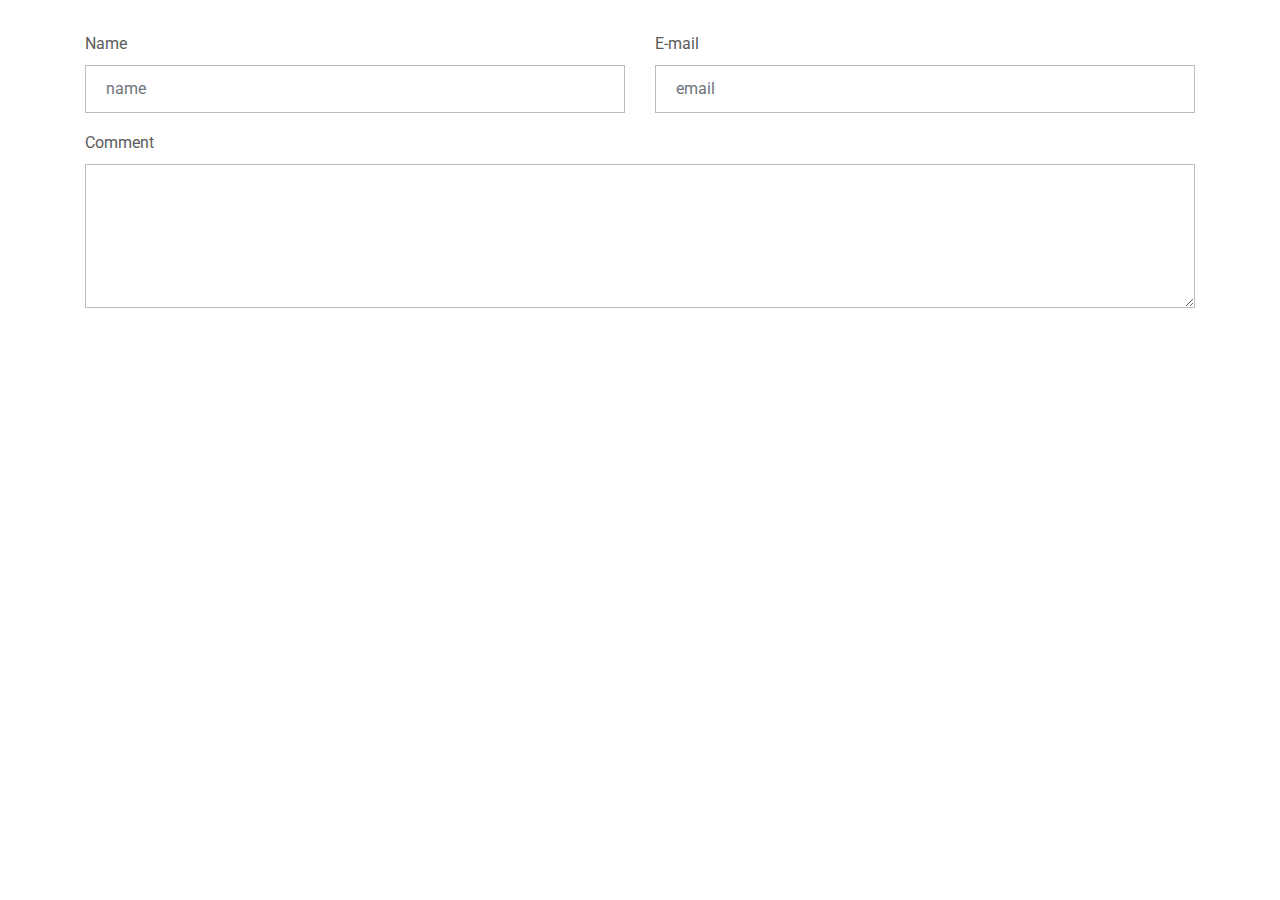
<file: component.html>
<!DOCTYPE HTML>
<html>
    <head>
        <meta charset="utf-8">
        <meta name="viewport" content="width=device-width, initial-scale=1.0">
        <title>TRIS - Blog & Magazine Themes</title>
        <!-- bootstrap -->
        <link rel="stylesheet" href="assets/css/bootstrap.min.css">
        <!-- animate -->
        <link rel="stylesheet" href="assets/plugin/animate.css/animate.min.css">
        <!-- owl-carousel -->
        <link rel="stylesheet" href="assets/plugin/owl-carousel/assets/owl.carousel.min.css">
        <link rel="stylesheet" href="assets/plugin/owl-carousel/assets/owl.theme.default.min.css">
        <!-- style -->
        <link rel="stylesheet" href="assets/css/style.css">
    </head>
    <body>

        <div class="container margin-top-30">
            <div class="row">
                <div class="col-lg-6 form-group">
                    <label for="name" class="label-control">Name</label>
                    <input type="text" placeholder="name" class="form-control input-custom">
                </div>

                <div class="col-lg-6 form-group">
                    <label for="email" class="label-control">E-mail</label>
                    <input type="email" placeholder="email" class="form-control input-custom">
                </div>

                <div class="col-12 form-group">
                    <label for="email" class="label-control">Comment</label>
                    <textarea name="" rows="5" class="form-control input-custom"></textarea>
                </div>
            </div>
        </div>

        <!-- jquery -->
        <script src="assets/js/jquery-3.2.1.min.js"></script>
        <!-- popper -->
        <script src="assets/plugin/popper/popper.min.js"></script>
        <!-- boostrap -->
        <script src="assets/js/bootstrap.min.js"></script>
        <!-- fontawesome -->
        <script src="assets/plugin/fontawesome/all.min.js"></script>
        <!-- owl carousel -->
        <script src="assets/plugin/owl-carousel/owl.carousel.min.js"></script>
        <!-- custom -->
        <script src="assets/js/custom.js"></script>
    </body>
</html>
</file>
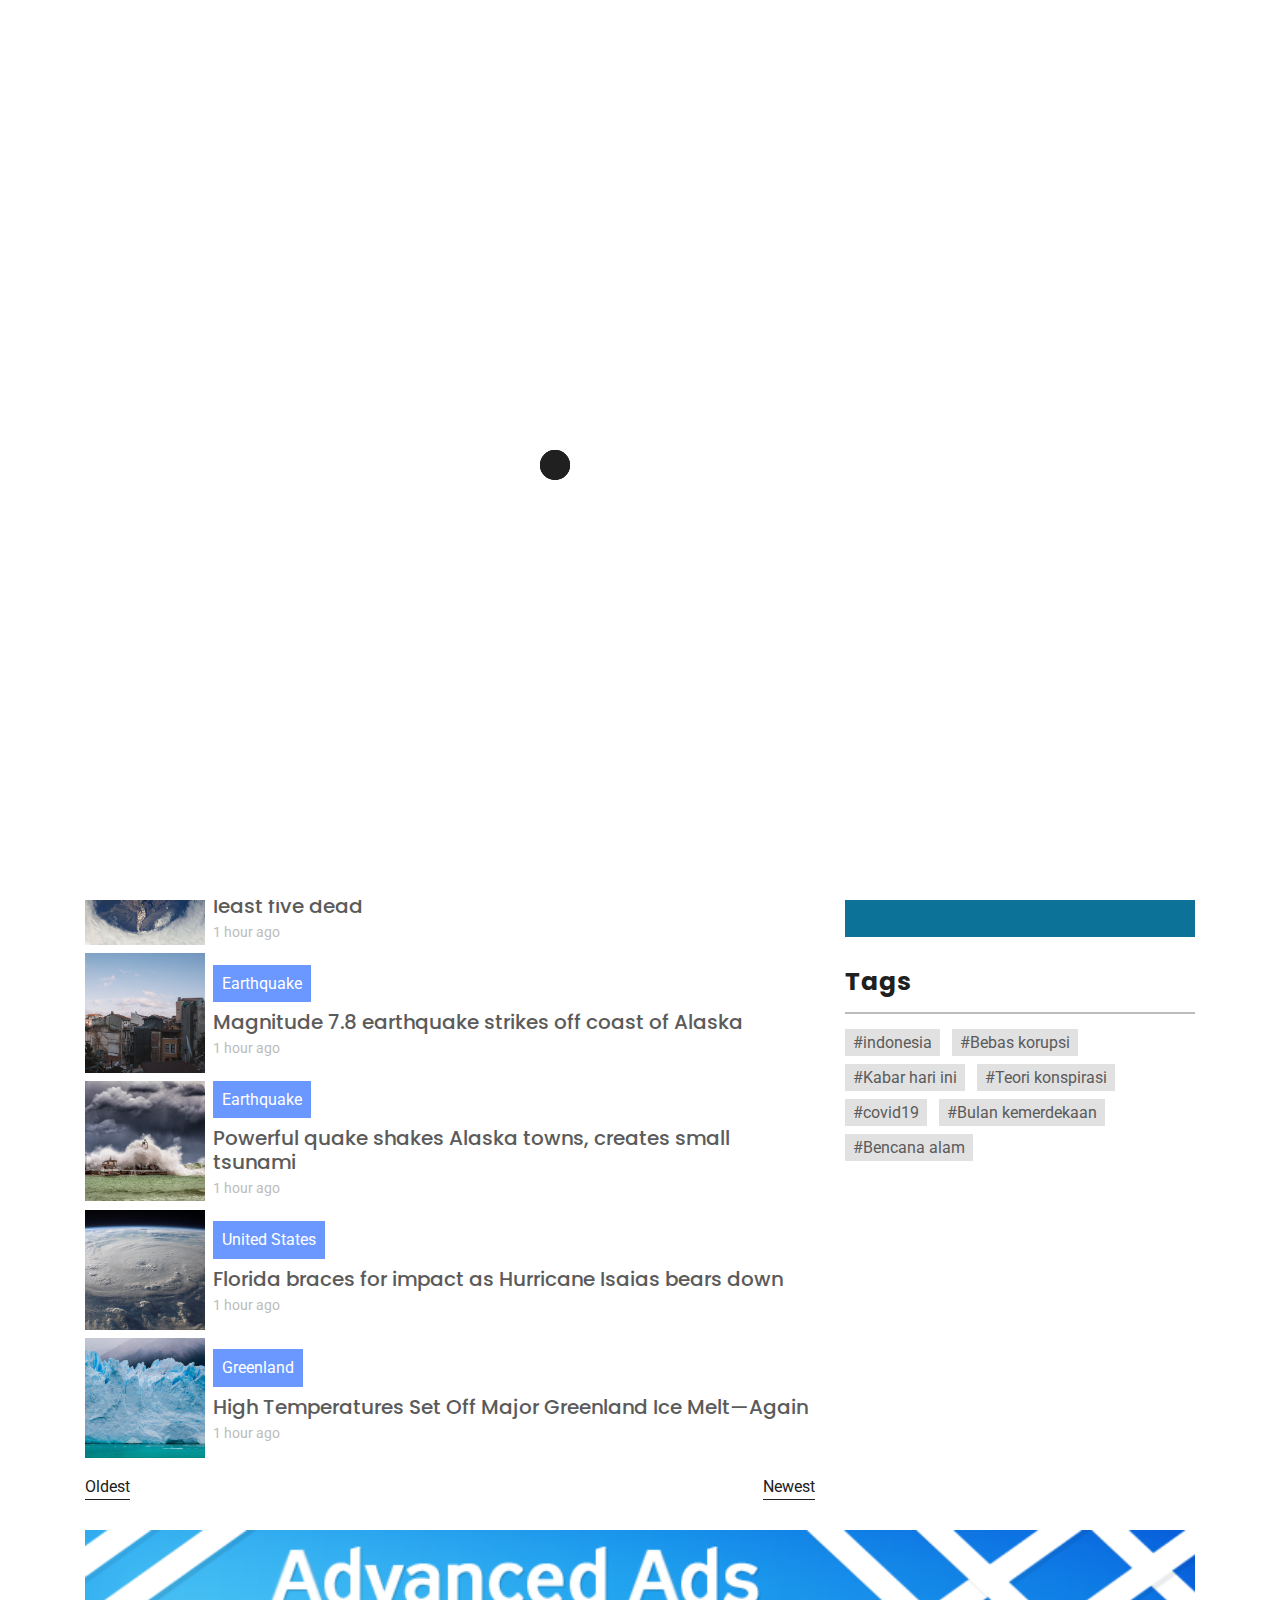
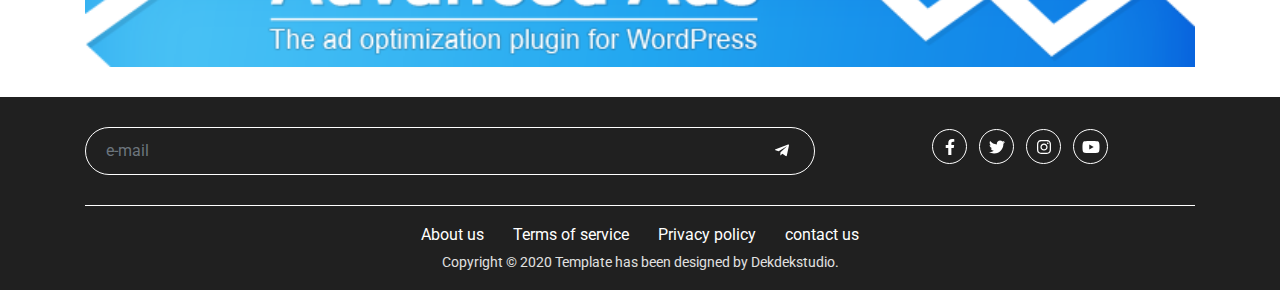
<file: date.html>
<!DOCTYPE HTML>
<html>
    <head>
        <meta charset="utf-8">
        <meta name="viewport" content="width=device-width, initial-scale=1.0">
        <title>TRIS - Blog & Magazine Themes</title>
        <!-- bootstrap -->
        <link rel="stylesheet" href="assets/css/bootstrap.min.css">
        <!-- animate -->
        <link rel="stylesheet" href="assets/plugin/animate.css/animate.min.css">
        <!-- owl-carousel -->
        <link rel="stylesheet" href="assets/plugin/owl-carousel/assets/owl.carousel.min.css">
        <link rel="stylesheet" href="assets/plugin/owl-carousel/assets/owl.theme.default.min.css">
        <!-- style -->
        <link rel="stylesheet" href="assets/css/style.css">
    </head>
    <body>
        <!-- preloader -->
        <div class="preloader-wrapper">
            <div class="preloader-inner">
                <div class="loader dot-1"></div>
                <div class="loader dot-2"></div>
                <div class="loader dot-3"></div>
            </div>
        </div>
        <!-- end preloader -->

        <!-- search -->
        <div class="search-wrapper">
            <div class="search-inner">
                <div class="container">
                    <form action="">
                        <div class="form-group form-icon">
                            <input type="text" class="form-control input-custom input-icon" placeholder="search">
                            <button class="button-icon"><i class="fas fa-search"></i></button>
                        </div>
                    </form>

                    <div class="text-center">
                        <button id="btnSearchClose" class="button-close-search"><i class="fas fa-arrow-left"></i> Back</button>
                    </div>
                </div>
            </div>
        </div>
        <!-- end search -->

        <!-- menu sidebar -->
        <div class="menu-sidebar box-shadow-menu">
            <!-- menu sidebar close -->
            <button id="btnSidebarClose" class="button-sidebar-close"><i class="fas fa-times"></i></button>
            <!-- end menu sidebar close -->

            <div class="menu-sidebar-header">
                <a href="#" class="menu-sidebar-logo">
                    <img src="assets/images/logo.png" class="logo">
                </a>

                <span class="description">Blog & Magazine Themes</span>
            </div>

            <div class="menu-sidebar-body">
                <ul class="menu-sidebar-nav">
                    <li class="item active">
                        <a href="./" class="item-link">Home</a>
                    </li>

                    <li class="item">
                        <a href="./archive.html" class="item-link">Archive</a>
                    </li>

                    <li class="item">
                        <a href="./archive-video.html" class="item-link">Archive Video</a>
                    </li>

                    <li class="item">
                        <a href="./single-post.html" class="item-link">Single Post</a>
                    </li>

                    <li class="item">
                        <a href="./single-video.html" class="item-link">Single Video</a>
                    </li>

                    <li class="item">
                        <a href="./category.html" class="item-link">Category</a>
                    </li>
                </ul>
            </div>

            <div class="menu-sidebar-footer">
                <ul class="list-contact">
                    <li class="item">
                        <h6 class="title">E-mail</h6>
                        <span class="description">dekdekstudio@gmail.com</span>
                    </li>

                    <li class="item">
                        <h6 class="title">Address</h6>
                        <span class="description">Badung, Bali, Indonesia</span>
                    </li>
                </ul>
            </div>
        </div>
        <!-- end menu sidebar -->

        <!-- header -->
        <div class="header-wrapper margin-bottom-30">
            <div class="header-inner">
                <!-- header content 1 -->
                <div class="container">
                    <div class="header-content style-1">
                        <div class="header-info">
                            <ul class="list-header-info">
                                <li class="date">Sunday, 25 May 2020</li>
                                <li class="weather">Denpasar - 25 C</li>
                            </ul>
                        </div>

                        <div class="header-logo">
                            <a href="#" class="logo-link">
                                <img src="assets/images/logo.png" class="logo">
                            </a>
                        </div>

                        <div class="header-menu">
                            <div class="header-search">
                                <button id="btnSearchOpen" class="button-search"><i class="fas fa-search"></i></button>
                            </div>

                            <div class="header-hamburger">
                                <button id="btnSidebarOpen" class="button-menu-hamburger">
                                    <div class="bar-1"></div>
                                    <div class="bar-2"></div>
                                    <div class="bar-3"></div>
                                    <div class="bar-4"></div>
                                </button>
                            </div>
                        </div>
                    </div>
                </div>
                <!-- end header content 1 -->
            </div>

            <!-- navbar 1 -->
            <div class="container">
                <div class="navbar navbar-expand-md navbar-custom-1">
                    <button class="button-toggler navbar-toggler" data-toggle="collapse" data-target="#menuNav">
                        Category
                    </button>

                    <div class="collapse navbar-collapse" id="menuNav">
                        <ul class="navbar-nav">
                            <li class="nav-item active">
                                <a href="#" class="nav-link">News</a>
                            </li>

                            <li class="nav-item">
                                <a href="#" class="nav-link">Football</a>
                            </li>

                            <li class="nav-item">
                                <a href="#" class="nav-link">Lifestyle</a>
                            </li>

                            <li class="nav-item">
                                <a href="#" class="nav-link">Entertainment</a>
                            </li>

                            <li class="nav-item">
                                <a href="#" class="nav-link">Politics</a>
                            </li>

                            <li class="nav-item dropdown">
                                <a href="#" class="nav-link dropdown-toggle" data-toggle="dropdown">Technology</a>

                                <div class="dropdown-menu">
                                    <a href="#" class="dropdown-item">Computer</a>
                                    <a href="#" class="dropdown-item">Games</a>
                                    <a href="#" class="dropdown-item">Hacking</a>
                                    <a href="#" class="dropdown-item">Cyber</a>
                                </div>
                            </li>

                            <li class="nav-item dropdown">
                                <a href="#" class="nav-link dropdown-toggle" data-toggle="dropdown">Culture</a>

                                <div class="dropdown-menu">
                                    <a href="#" class="dropdown-item">Bali</a>
                                    <a href="#" class="dropdown-item">Javanese</a>
                                    <a href="#" class="dropdown-item">Music</a>
                                    <a href="#" class="dropdown-item">Traditional</a>
                                </div>
                            </li>

                            <li class="nav-item">
                                <a href="#" class="nav-link">Economy</a>
                            </li>
                        </ul>
                    </div>
                </div>
            </div>
            <!-- end navbar 1 -->
        </div>
        <!-- end header -->

        <!-- main-wrapper -->
        <div class="main-wrapper">
            <div class="container">
                <!-- row -->
                <div class="row">
                    <div class="col-lg-8">
                        <div class="row">
                            <div class="col-12">
                                <!-- block content header slider 1 -->
                                <div class="block-content margin-bottom-30">
                                    <!-- title block -->
                                    <div class="title-block-slider">
                                        <h4 class="title">Breaking News</h4>

                                        <div class="title-button-slider">
                                            <button class="button-slider left"><i class="fas fa-chevron-left"></i></button>
                                            <button class="button-slider right"><i class="fas fa-chevron-right"></i></button>
                                        </div>
                                    </div>
                                    <!-- end title block -->

                                    <!-- header-slider 1 -->
                                    <div class="owl-carousel owl-theme header-slider-1" id="headerSlider1">
                                        <!-- item -->
                                        <div class="slider-1-item" style="background-image: url('assets/images/news-1.jpeg');">
                                            <div class="bg-darkness">
                                                <div class="title-slider">
                                                    <a href="#" class="label danger">Breaking News</a>
                                                    <a href="#" class="title-link"><h5 class="title">Wildfires in Indonesia have ravaged 800,000 acres. Palm oil farmers are mostly to blame</h5></a>
                                                </div>
                                            </div>
                                        </div>
                                        <!-- end item -->

                                        <!-- item -->
                                        <div class="slider-1-item" style="background-image: url('assets/images/news-2.jpeg');">
                                            <div class="bg-darkness">
                                                <div class="title-slider">
                                                    <a href="#" class="label danger">Breaking News</a>
                                                    <a href="#" class="title-link"><h5 class="title">Volcano eruption on New Zealand's White Island leaves at least five dead</h5></a>
                                                </div>
                                            </div>
                                        </div>
                                        <!-- end item -->

                                        <!-- item -->
                                        <div class="slider-1-item" style="background-image: url('assets/images/news-3.jpeg');">
                                            <div class="bg-darkness">
                                                <div class="title-slider">
                                                    <a href="#" class="label danger">Breaking News</a>
                                                    <a href="#" class="title-link"><h5 class="title">Magnitude 7.8 earthquake strikes off coast of Alaska</h5></a>
                                                </div>
                                            </div>
                                        </div>
                                        <!-- end item -->

                                        <!-- item -->
                                        <div class="slider-1-item" style="background-image: url('assets/images/news-4.jpeg');">
                                            <div class="bg-darkness">
                                                <div class="title-slider">
                                                    <a href="#" class="label danger">Breaking News</a>
                                                    <a href="#" class="title-link"><h5 class="title">Powerful quake shakes Alaska towns, creates small tsunami</h5></a>
                                                </div>
                                            </div>
                                        </div>
                                        <!-- end item -->

                                        <!-- item -->
                                        <div class="slider-1-item" style="background-image: url('assets/images/news-5.jpeg');">
                                            <div class="bg-darkness">
                                                <div class="title-slider">
                                                    <a href="#" class="label danger">Breaking News</a>
                                                    <a href="#" class="title-link"><h5 class="title">Florida braces for impact as Hurricane Isaias bears down</h5></a>
                                                </div>
                                            </div>
                                        </div>
                                        <!-- end item -->
                                    </div>
                                    <!-- end header-slider 1 -->
                                </div>
                                <!-- end block content header slider 1 -->
                            </div>

                            <div class="col-12">
                                <!-- block content latest news 2 -->
                                <div class="block-content margin-bottom-30">
                                    <!-- title block -->
                                    <div class="title-block">
                                        <h4 class="title">Date</h4>
                                    </div>
                                    <!-- end title block -->

                                    <!-- list large image -->
                                    <ul class="list-large-image margin-bottom-15">
                                        <li class="item">
                                            <div class="block-latest-news-2">
                                                <div class="block-image">
                                                    <div class="image" style="background-image: url('assets/images/news-1.jpeg');"></div>
                                                </div>

                                                <div class="block-description">
                                                    <a href="#" class="label info">International</a>
                                                    <a href="#" class="title-link"><h5 class="title">Wildfires in Indonesia have ravaged 800,000 acres. Palm oil farmers are mostly to blame</h5></a>
                                                    <span class="release-date">1 hour ago</span>
                                                </div>
                                            </div>
                                        </li>

                                        <li class="item">
                                            <div class="block-latest-news-2">
                                                <div class="block-image">
                                                    <div class="image" style="background-image: url('assets/images/news-2.jpeg');"></div>
                                                </div>

                                                <div class="block-description">
                                                    <a href="#" class="label info">International</a>
                                                    <a href="#" class="title-link"><h5 class="title">Volcano eruption on New Zealand's White Island leaves at least five dead</h5></a>
                                                    <span class="release-date">1 hour ago</span>
                                                </div>
                                            </div>
                                        </li>

                                        <li class="item">
                                            <div class="block-latest-news-2">
                                                <div class="block-image">
                                                    <div class="image" style="background-image: url('assets/images/news-3.jpeg');"></div>
                                                </div>

                                                <div class="block-description">
                                                    <a href="#" class="label info">Earthquake</a>
                                                    <a href="#" class="title-link"><h5 class="title">Magnitude 7.8 earthquake strikes off coast of Alaska</h5></a>
                                                    <span class="release-date">1 hour ago</span>
                                                </div>
                                            </div>
                                        </li>

                                        <li class="item">
                                            <div class="block-latest-news-2">
                                                <div class="block-image">
                                                    <div class="image" style="background-image: url('assets/images/news-4.jpeg');"></div>
                                                </div>

                                                <div class="block-description">
                                                    <a href="#" class="label info">Earthquake</a>
                                                    <a href="#" class="title-link"><h5 class="title">Powerful quake shakes Alaska towns, creates small tsunami</h5></a>
                                                    <span class="release-date">1 hour ago</span>
                                                </div>
                                            </div>
                                        </li>

                                        <li class="item">
                                            <div class="block-latest-news-2">
                                                <div class="block-image">
                                                    <div class="image" style="background-image: url('assets/images/news-5.jpeg');"></div>
                                                </div>

                                                <div class="block-description">
                                                    <a href="#" class="label info">United States</a>
                                                    <a href="#" class="title-link"><h5 class="title">Florida braces for impact as Hurricane Isaias bears down</h5></a>
                                                    <span class="release-date">1 hour ago</span>
                                                </div>
                                            </div>
                                        </li>

                                        <li class="item">
                                            <div class="block-latest-news-2">
                                                <div class="block-image">
                                                    <div class="image" style="background-image: url('assets/images/news-6.jpeg');"></div>
                                                </div>

                                                <div class="block-description">
                                                    <a href="#" class="label info">Greenland</a>
                                                    <a href="#" class="title-link"><h5 class="title">High Temperatures Set Off Major Greenland Ice Melt—Again</h5></a>
                                                    <span class="release-date">1 hour ago</span>
                                                </div>
                                            </div>
                                        </li>
                                    </ul>
                                    <!-- end list large image -->

                                    <div class="pagination-custom">
                                        <div class="pagination-left text-left">
                                            <a href="#">Oldest</a>
                                        </div>

                                        <div class="pagination-right text-right">
                                            <a href="#">Newest</a>
                                        </div>
                                    </div>
                                </div>
                                <!-- end block content latest news 2 -->
                            </div>
                        </div>
                    </div>

                    <div class="col-lg-4">
                        <div class="row">
                            <div class="col-12">
                                <!-- block content list small number -->
                                <div class="block-content margin-bottom-30">
                                    <!-- title block -->
                                    <div class="title-block">
                                        <h4 class="title">Popular News</h4>
                                    </div>
                                    <!-- end title block -->

                                    <!-- list small number -->
                                    <ul class="list-small-number margin-bottom-15">
                                        <!-- item -->
                                        <li class="item">
                                            <span class="number">01</span>
                                            <a href="#" class="link">country still open and safe for tourists despite UK warning</a>
                                        </li>
                                        <!-- end item -->

                                        <!-- item -->
                                        <li class="item">
                                            <span class="number">02</span>
                                            <a href="#" class="link">The Difficulties and Delights of a Pandemic Wedding</a>
                                        </li>
                                        <!-- end item -->

                                        <!-- item -->
                                        <li class="item">
                                            <span class="number">03</span>
                                            <a href="#" class="link">Woman killed after 'deliberately' being struck by van in Sutton</a>
                                        </li>
                                        <!-- end item -->

                                        <!-- item -->
                                        <li class="item">
                                            <span class="number">04</span>
                                            <a href="#" class="link">Huge blaze erupts in front of terrified crowds</a>
                                        </li>
                                        <!-- end item -->

                                        <!-- item -->
                                        <li class="item">
                                            <span class="number">05</span>
                                            <a href="#" class="link">Horror attack in Clapham in broad daylight - roads closed off</a>
                                        </li>
                                        <!-- end item -->

                                        <!-- item -->
                                        <li class="item">
                                            <span class="number">06</span>
                                            <a href="#" class="link">Florida braces for impact as Hurricane Isaias bears down</a>
                                        </li>
                                        <!-- end item -->
                                    </ul>
                                    <!-- end list small number -->

                                    <div class="text-center">
                                        <a href="#" class="button-link">Other News</a>
                                    </div>
                                </div>
                                <!-- end block content list small number -->
                            </div>

                            <div class="col-12">
                                <!-- block content ads -->
                                <div class="block-content-ads margin-bottom-30">
                                    <img src="assets/images/ads_300x250.jpg" class="box-ads">
                                </div>
                                <!-- end block content ads -->
                            </div>

                            <div class="col-12">
                                <!-- block content tag -->
                                <div class="block-content margin-bottom-30">
                                    <!-- title block -->
                                    <div class="title-block">
                                        <h4 class="title">Tags</h4>
                                    </div>
                                    <!-- end title block -->

                                    <ul class="list-tags">
                                        <li class="item">
                                            <a href="#">#indonesia</a>
                                        </li>

                                        <li class="item">
                                            <a href="#">#Bebas korupsi</a>
                                        </li>

                                        <li class="item">
                                            <a href="#">#Kabar hari ini</a>
                                        </li>

                                        <li class="item">
                                            <a href="#">#Teori konspirasi</a>
                                        </li>

                                        <li class="item">
                                            <a href="#">#covid19</a>
                                        </li>

                                        <li class="item">
                                            <a href="#">#Bulan kemerdekaan</a>
                                        </li>

                                        <li class="item">
                                            <a href="#">#Bencana alam</a>
                                        </li>
                                    </ul>
                                </div>
                                <!-- end block content tag -->
                            </div>
                        </div>
                    </div>
                </div>
                <!-- end row -->
            </div>

            <div class="container">
                <!-- block content ads -->
                <div class="block-content-ads margin-bottom-30">
                    <img src="assets/images/ads_728x90.png" class="box-ads">
                </div>
                <!-- end block content ads -->
            </div>
        </div>
        <!-- end main-wrapper -->

        <!-- footer -->
        <div class="footer-wrapper">
            <div class="footer-inner">
                <!-- footer-content 1 -->
                <div class="footer-content style-1">
                    <div class="container">
                        <!-- footer-content-detail -->
                        <div class="footer-content-detail">
                            <div class="row align-items-center">
                                <div class="col-md-8">
                                    <form action="#">
                                        <div class="form-group form-icon">
                                            <input type="text" placeholder="e-mail" class="form-control input-custom input-icon-rounded-white">
                                            <button class="button-icon"><i class="fab fa-telegram-plane"></i></button>
                                        </div>
                                    </form>
                                </div>

                                <div class="col-md-4">
                                    <div class="footer-social-media">
                                        <ul class="list-social-media style-1 text-center">
                                            <li class="item">
                                                <a href="#"><i class="fab fa-facebook-f icon"></i></a>
                                            </li>

                                            <li class="item">
                                                <a href="#"><i class="fab fa-twitter icon"></i></a>
                                            </li>

                                            <li class="item">
                                                <a href="#"><i class="fab fa-instagram icon"></i></a>
                                            </li>

                                            <li class="item">
                                                <a href="#"><i class="fab fa-youtube icon"></i></a>
                                            </li>
                                        </ul>
                                    </div>
                                </div>
                            </div>
                        </div>
                        <!-- end footer-content-detail -->

                        <div class="footer-copyright text-center">
                            <ul class="list-quick-link style-1">
                                <li class="item">
                                    <a href="#">About us</a>
                                </li>

                                <li class="item">
                                    <a href="#">Terms of service</a>
                                </li>

                                <li class="item">
                                    <a href="#">Privacy policy</a>
                                </li>

                                <li class="item">
                                    <a href="#">contact us</a>
                                </li>
                            </ul>

                            <span class="copyright">Copyright © 2020 Template has been designed by Dekdekstudio.</span>
                        </div>

                    </div>
                </div>
                <!-- end footer-content 1 -->
            </div>
        </div>
        <!-- end footer -->

        <!-- jquery -->
        <script src="assets/js/jquery-3.2.1.min.js"></script>
        <!-- popper -->
        <script src="assets/plugin/popper/popper.min.js"></script>
        <!-- boostrap -->
        <script src="assets/js/bootstrap.min.js"></script>
        <!-- fontawesome -->
        <script src="assets/plugin/fontawesome/all.min.js"></script>
        <!-- owl carousel -->
        <script src="assets/plugin/owl-carousel/owl.carousel.min.js"></script>
        <!-- custom -->
        <script src="assets/js/custom.js"></script>
    </body>
</html>
</file>
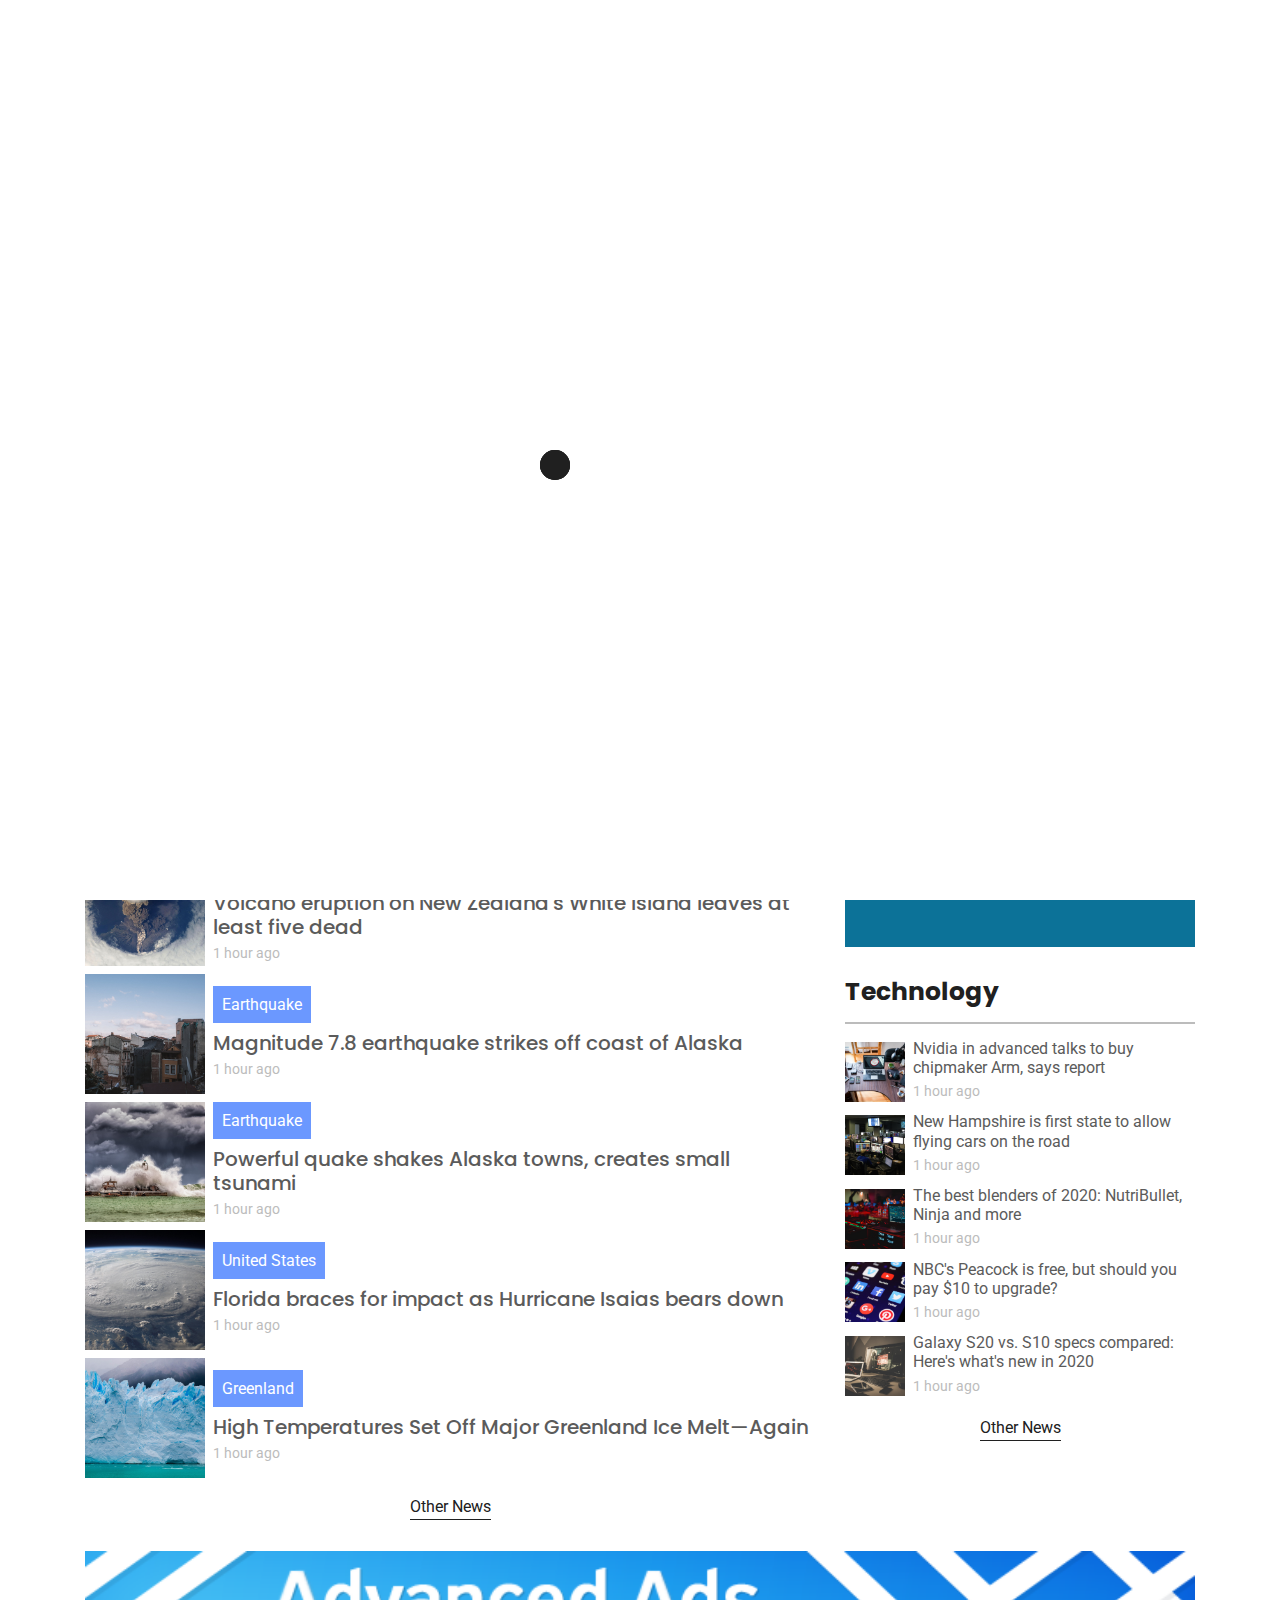
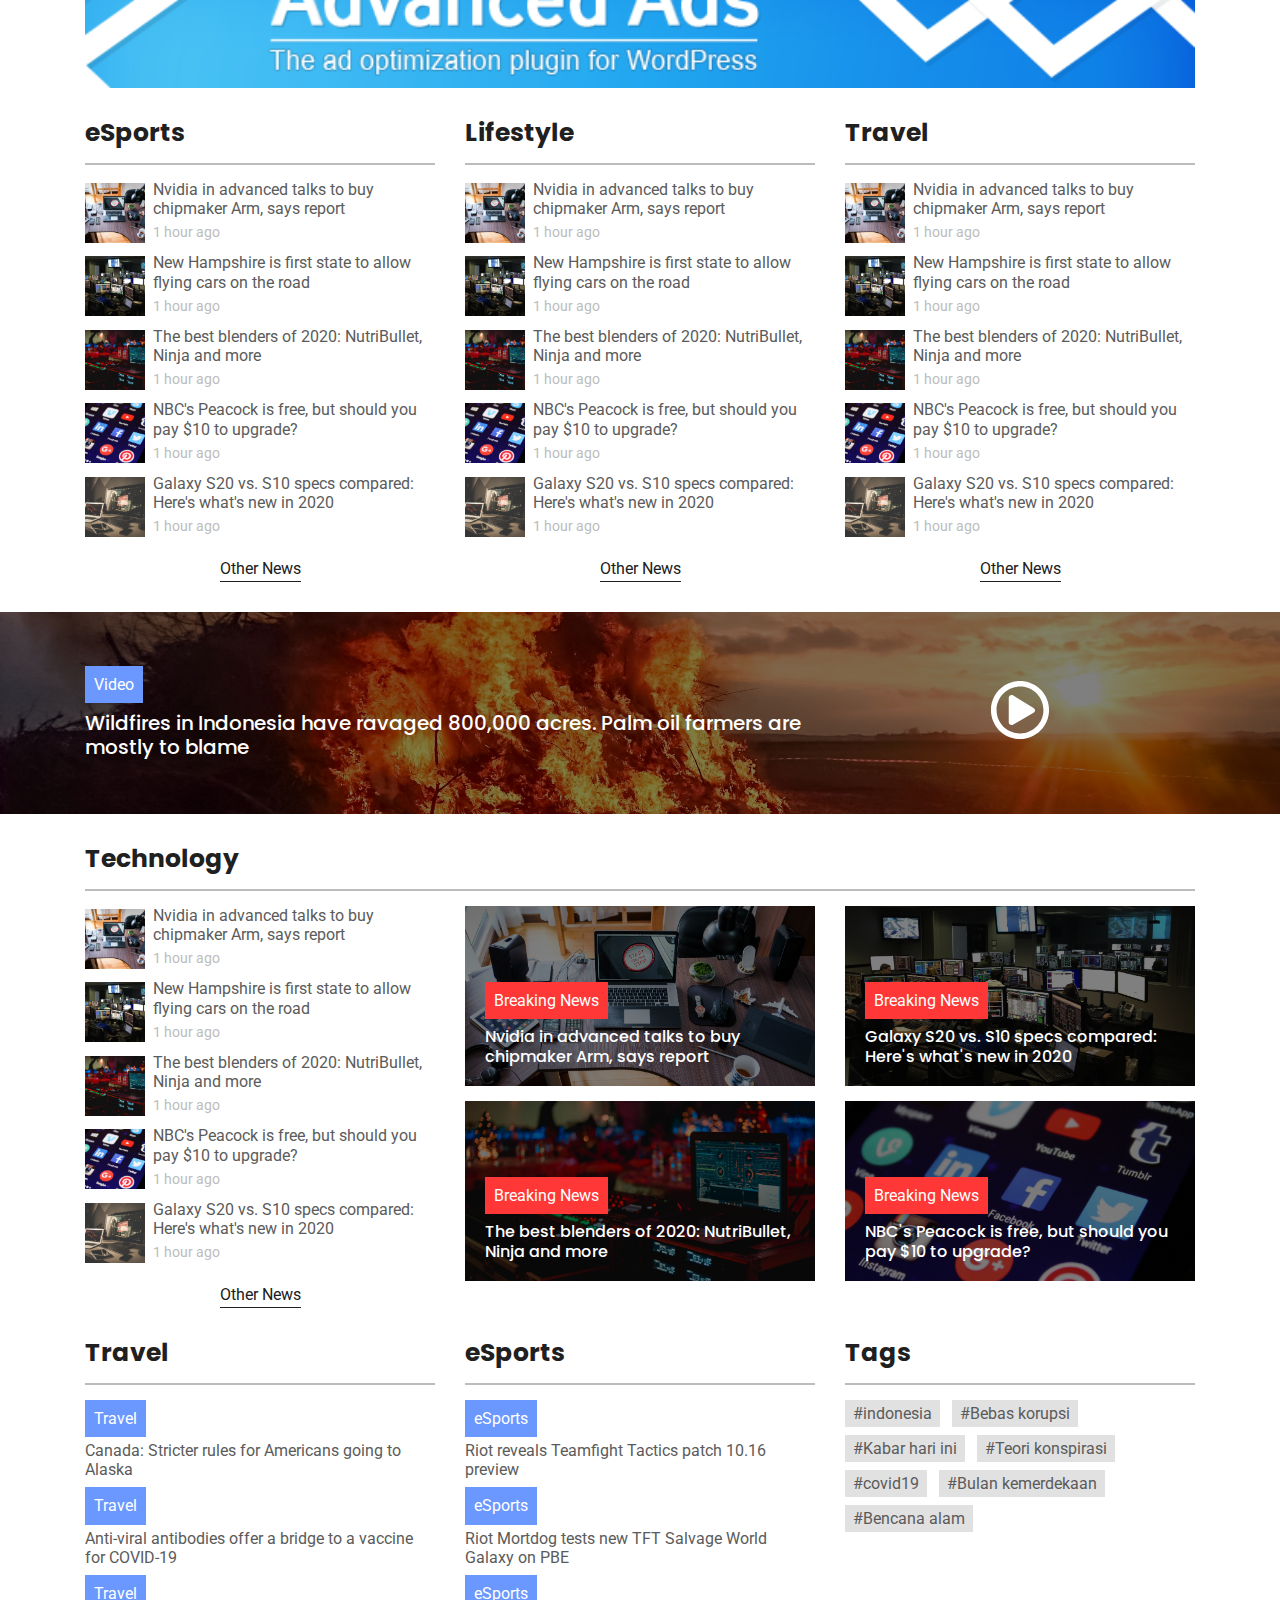
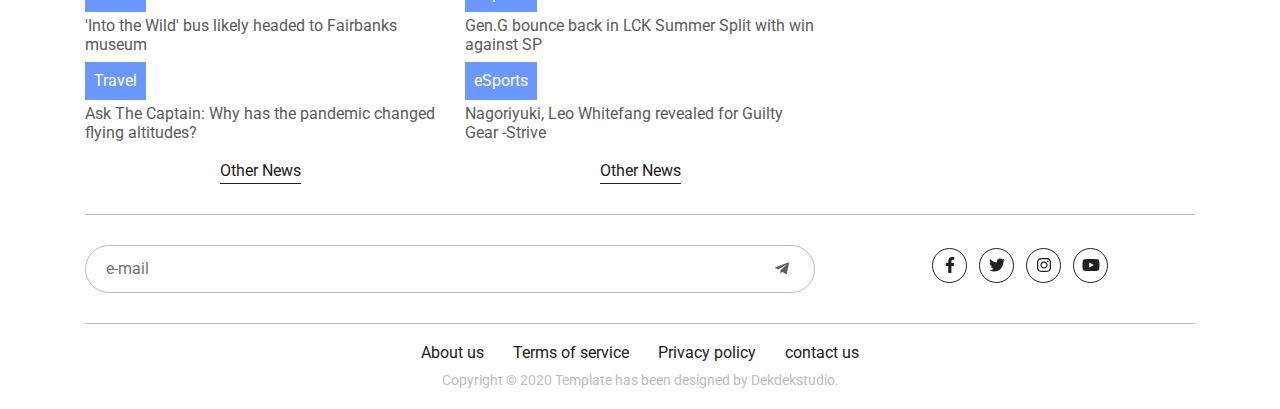
<file: home-2.html>
<!DOCTYPE HTML>
<html>
    <head>
        <meta charset="utf-8">
        <meta name="viewport" content="width=device-width, initial-scale=1.0">
        <title>TRIS - Blog & Magazine Themes</title>
        <!-- bootstrap -->
        <link rel="stylesheet" href="assets/css/bootstrap.min.css">
        <!-- animate -->
        <link rel="stylesheet" href="assets/plugin/animate.css/animate.min.css">
        <!-- owl-carousel -->
        <link rel="stylesheet" href="assets/plugin/owl-carousel/assets/owl.carousel.min.css">
        <link rel="stylesheet" href="assets/plugin/owl-carousel/assets/owl.theme.default.min.css">
        <!-- style -->
        <link rel="stylesheet" href="assets/css/style.css">
    </head>
    <body>
        <!-- preloader -->
        <div class="preloader-wrapper">
            <div class="preloader-inner">
                <div class="loader dot-1"></div>
                <div class="loader dot-2"></div>
                <div class="loader dot-3"></div>
            </div>
        </div>
        <!-- end preloader -->

        <!-- search -->
        <div class="search-wrapper">
            <div class="search-inner">
                <div class="container">
                    <form action="">
                        <div class="form-group form-icon">
                            <input type="text" class="form-control input-custom input-icon" placeholder="search">
                            <button class="button-icon"><i class="fas fa-search"></i></button>
                        </div>
                    </form>

                    <div class="text-center">
                        <button id="btnSearchClose" class="button-close-search"><i class="fas fa-arrow-left"></i> Back</button>
                    </div>
                </div>
            </div>
        </div>
        <!-- end search -->

        <!-- menu sidebar -->
        <div class="menu-sidebar box-shadow-menu">
            <!-- menu sidebar close -->
            <button id="btnSidebarClose" class="button-sidebar-close"><i class="fas fa-times"></i></button>
            <!-- end menu sidebar close -->

            <div class="menu-sidebar-header">
                <a href="#" class="menu-sidebar-logo">
                    <img src="assets/images/logo.png" class="logo">
                </a>

                <span class="description">Blog & Magazine Themes</span>
            </div>

            <div class="menu-sidebar-body">
                <ul class="menu-sidebar-nav">
                    <li class="item active">
                        <a href="#" class="item-link">Home</a>
                    </li>

                    <li class="item">
                        <a href="#" class="item-link">About us</a>
                    </li>

                    <li class="item">
                        <a href="#" class="item-link">Advertising</a>
                    </li>

                    <li class="item">
                        <a href="#" class="item-link">Contact</a>
                    </li>
                </ul>
            </div>

            <div class="menu-sidebar-footer">
                <ul class="list-contact">
                    <li class="item">
                        <h6 class="title">E-mail</h6>
                        <span class="description">dekdekstudio@gmail.com</span>
                    </li>

                    <li class="item">
                        <h6 class="title">Address</h6>
                        <span class="description">Badung, Bali, Indonesia</span>
                    </li>
                </ul>
            </div>
        </div>
        <!-- end menu sidebar -->

        <!-- header -->
        <div class="header-wrapper margin-bottom-30">
            <div class="header-inner">
                <!-- header content 1 -->
                <div class="container">
                    <div class="header-content style-2">
                        <div class="header-logo">
                            <a href="#" class="logo-link">
                                <img src="assets/images/logo.png" class="logo">
                            </a>
                        </div>

                        <div class="header-info">
                            <ul class="list-header-info">
                                <li class="date">Sunday, 25 May 2020</li>
                                <li class="weather">Denpasar - 25 C</li>
                            </ul>
                        </div>

                        <div class="header-menu">
                            <div class="header-search">
                                <button id="btnSearchOpen" class="button-search"><i class="fas fa-search"></i></button>
                            </div>
                        </div>
                    </div>
                </div>
                <!-- end header content 1 -->
            </div>

            <!-- navbar 2 -->
            <div class="container">
                <div class="navbar navbar-expand-md navbar-custom-2">
                    <button class="button-toggler navbar-toggler" data-toggle="collapse" data-target="#menuNav">
                        Category
                    </button>

                    <div class="collapse navbar-collapse" id="menuNav">
                        <ul class="navbar-nav">
                            <li class="nav-item active">
                                <a href="#" class="nav-link">News</a>
                            </li>

                            <li class="nav-item">
                                <a href="#" class="nav-link">Football</a>
                            </li>

                            <li class="nav-item">
                                <a href="#" class="nav-link">Lifestyle</a>
                            </li>

                            <li class="nav-item">
                                <a href="#" class="nav-link">Entertainment</a>
                            </li>

                            <li class="nav-item">
                                <a href="#" class="nav-link">Politics</a>
                            </li>

                            <li class="nav-item dropdown">
                                <a href="#" class="nav-link dropdown-toggle" data-toggle="dropdown">Technology</a>

                                <div class="dropdown-menu">
                                    <a href="#" class="dropdown-item">Computer</a>
                                    <a href="#" class="dropdown-item">Games</a>
                                    <a href="#" class="dropdown-item">Hacking</a>
                                    <a href="#" class="dropdown-item">Cyber</a>
                                </div>
                            </li>

                            <li class="nav-item dropdown">
                                <a href="#" class="nav-link dropdown-toggle" data-toggle="dropdown">Culture</a>

                                <div class="dropdown-menu">
                                    <a href="#" class="dropdown-item">Bali</a>
                                    <a href="#" class="dropdown-item">Javanese</a>
                                    <a href="#" class="dropdown-item">Music</a>
                                    <a href="#" class="dropdown-item">Traditional</a>
                                </div>
                            </li>

                            <li class="nav-item">
                                <a href="#" class="nav-link">Economy</a>
                            </li>
                        </ul>
                    </div>

                    <button id="btnSidebarOpen" class="button-menu-hamburger-2">
                        <div class="bar-1"></div>
                        <div class="bar-2"></div>
                        <div class="bar-3"></div>
                        <div class="bar-4"></div>
                    </button>
                </div>
            </div>
            <!-- end navbar 2 -->
        </div>
        <!-- end header -->

        <!-- main-wrapper -->
        <div class="main-wrapper">
            <div class="container">
                <!-- row -->
                <div class="row">
                    <div class="col-md-7 col-lg-8">
                        <!-- block content header slider 1 -->
                        <div class="block-content margin-bottom-30">
                            <!-- title block -->
                            <div class="title-block-slider">
                                <h4 class="title">Breaking News</h4>

                                <div class="title-button-slider">
                                    <button class="button-slider left"><i class="fas fa-chevron-left"></i></button>
                                    <button class="button-slider right"><i class="fas fa-chevron-right"></i></button>
                                </div>
                            </div>
                            <!-- end title block -->

                            <!-- header-slider 1 -->
                            <div class="owl-carousel owl-theme header-slider-1" id="headerSlider1">
                                <!-- item -->
                                <div class="slider-1-item" style="background-image: url('assets/images/news-1.jpeg');">
                                    <div class="bg-darkness">
                                        <div class="title-slider">
                                            <a href="#" class="label danger">Breaking News</a>
                                            <a href="#" class="title-link"><h5 class="title">Wildfires in Indonesia have ravaged 800,000 acres. Palm oil farmers are mostly to blame</h5></a>
                                        </div>
                                    </div>
                                </div>
                                <!-- end item -->

                                <!-- item -->
                                <div class="slider-1-item" style="background-image: url('assets/images/news-2.jpeg');">
                                    <div class="bg-darkness">
                                        <div class="title-slider">
                                            <a href="#" class="label danger">Breaking News</a>
                                            <a href="#" class="title-link"><h5 class="title">Volcano eruption on New Zealand's White Island leaves at least five dead</h5></a>
                                        </div>
                                    </div>
                                </div>
                                <!-- end item -->

                                <!-- item -->
                                <div class="slider-1-item" style="background-image: url('assets/images/news-3.jpeg');">
                                    <div class="bg-darkness">
                                        <div class="title-slider">
                                            <a href="#" class="label danger">Breaking News</a>
                                            <a href="#" class="title-link"><h5 class="title">Magnitude 7.8 earthquake strikes off coast of Alaska</h5></a>
                                        </div>
                                    </div>
                                </div>
                                <!-- end item -->

                                <!-- item -->
                                <div class="slider-1-item" style="background-image: url('assets/images/news-4.jpeg');">
                                    <div class="bg-darkness">
                                        <div class="title-slider">
                                            <a href="#" class="label danger">Breaking News</a>
                                            <a href="#" class="title-link"><h5 class="title">Powerful quake shakes Alaska towns, creates small tsunami</h5></a>
                                        </div>
                                    </div>
                                </div>
                                <!-- end item -->

                                <!-- item -->
                                <div class="slider-1-item" style="background-image: url('assets/images/news-5.jpeg');">
                                    <div class="bg-darkness">
                                        <div class="title-slider">
                                            <a href="#" class="label danger">Breaking News</a>
                                            <a href="#" class="title-link"><h5 class="title">Florida braces for impact as Hurricane Isaias bears down</h5></a>
                                        </div>
                                    </div>
                                </div>
                                <!-- end item -->
                            </div>
                            <!-- end header-slider 1 -->
                        </div>
                        <!-- end block content header slider 1 -->
                    </div>

                    <div class="col-md-5 col-lg-4">
                        <!-- block content list small box -->
                        <div class="block-content margin-bottom-30">
                            <!-- title block -->
                            <div class="title-block">
                                <h4 class="title">Popular News</h4>
                            </div>
                            <!-- end title block -->

                            <!-- list small number -->
                            <ul class="list-small-box margin-bottom-15">
                                <!-- item -->
                                <li class="item">
                                    <a href="#" class="link">country still open and safe for tourists despite UK warning</a>
                                    <span class="release-date">1 hour ago</span>
                                </li>
                                <!-- end item -->

                                <!-- item -->
                                <li class="item">
                                    <a href="#" class="link">The Difficulties and Delights of a Pandemic Wedding</a>
                                    <span class="release-date">1 hour ago</span>
                                </li>
                                <!-- end item -->

                                <!-- item -->
                                <li class="item">
                                    <a href="#" class="link">Woman killed after 'deliberately' being struck by van in Sutton</a>
                                    <span class="release-date">1 hour ago</span>
                                </li>
                                <!-- end item -->
                            </ul>
                            <!-- end list small number -->

                            <div class="text-center">
                                <a href="#" class="button-link">Other News</a>
                            </div>
                        </div>
                        <!-- end block content list small box -->
                    </div>
                </div>
                <!-- end row -->
            </div>

            <div class="container">
                <!-- row -->
                <div class="row">
                    <div class="col-lg-8">
                        <!-- block content latest news 2 -->
                        <div class="block-content margin-bottom-30">
                            <!-- title block -->
                            <div class="title-block">
                                <h4 class="title">Latest News</h4>
                            </div>
                            <!-- end title block -->

                            <!-- list large image -->
                            <ul class="list-large-image margin-bottom-15">
                                <li class="item">
                                    <div class="block-latest-news-2">
                                        <div class="block-image">
                                            <div class="image" style="background-image: url('assets/images/news-1.jpeg');"></div>
                                        </div>

                                        <div class="block-description">
                                            <a href="#" class="label info">International</a>
                                            <a href="#" class="title-link"><h5 class="title">Wildfires in Indonesia have ravaged 800,000 acres. Palm oil farmers are mostly to blame</h5></a>
                                            <span class="release-date">1 hour ago</span>
                                        </div>
                                    </div>
                                </li>

                                <li class="item">
                                    <div class="block-latest-news-2">
                                        <div class="block-image">
                                            <div class="image" style="background-image: url('assets/images/news-2.jpeg');"></div>
                                        </div>

                                        <div class="block-description">
                                            <a href="#" class="label info">International</a>
                                            <a href="#" class="title-link"><h5 class="title">Volcano eruption on New Zealand's White Island leaves at least five dead</h5></a>
                                            <span class="release-date">1 hour ago</span>
                                        </div>
                                    </div>
                                </li>

                                <li class="item">
                                    <div class="block-latest-news-2">
                                        <div class="block-image">
                                            <div class="image" style="background-image: url('assets/images/news-3.jpeg');"></div>
                                        </div>

                                        <div class="block-description">
                                            <a href="#" class="label info">Earthquake</a>
                                            <a href="#" class="title-link"><h5 class="title">Magnitude 7.8 earthquake strikes off coast of Alaska</h5></a>
                                            <span class="release-date">1 hour ago</span>
                                        </div>
                                    </div>
                                </li>

                                <li class="item">
                                    <div class="block-latest-news-2">
                                        <div class="block-image">
                                            <div class="image" style="background-image: url('assets/images/news-4.jpeg');"></div>
                                        </div>

                                        <div class="block-description">
                                            <a href="#" class="label info">Earthquake</a>
                                            <a href="#" class="title-link"><h5 class="title">Powerful quake shakes Alaska towns, creates small tsunami</h5></a>
                                            <span class="release-date">1 hour ago</span>
                                        </div>
                                    </div>
                                </li>

                                <li class="item">
                                    <div class="block-latest-news-2">
                                        <div class="block-image">
                                            <div class="image" style="background-image: url('assets/images/news-5.jpeg');"></div>
                                        </div>

                                        <div class="block-description">
                                            <a href="#" class="label info">United States</a>
                                            <a href="#" class="title-link"><h5 class="title">Florida braces for impact as Hurricane Isaias bears down</h5></a>
                                            <span class="release-date">1 hour ago</span>
                                        </div>
                                    </div>
                                </li>

                                <li class="item">
                                    <div class="block-latest-news-2">
                                        <div class="block-image">
                                            <div class="image" style="background-image: url('assets/images/news-6.jpeg');"></div>
                                        </div>

                                        <div class="block-description">
                                            <a href="#" class="label info">Greenland</a>
                                            <a href="#" class="title-link"><h5 class="title">High Temperatures Set Off Major Greenland Ice Melt—Again</h5></a>
                                            <span class="release-date">1 hour ago</span>
                                        </div>
                                    </div>
                                </li>
                            </ul>
                            <!-- end list large image -->

                            <div class="text-center">
                                <a href="#" class="button-link">Other News</a>
                            </div>
                        </div>
                        <!-- end block content latest news 2 -->
                    </div>

                    <div class="col-lg-4">
                        <div class="row">
                            <div class="col-12">
                                <!-- block content ads -->
                                <div class="block-content-ads margin-bottom-30">
                                    <img src="assets/images/ads_300x250.jpg" class="box-ads">
                                </div>
                                <!-- end block content ads -->
                            </div>

                            <div class="col-12">
                                <!-- block content list small image -->
                                <div class="block-content margin-bottom-30">
                                    <!-- title block -->
                                    <div class="title-block">
                                        <h4 class="title">Technology</h4>
                                    </div>
                                    <!-- end title block -->

                                    <!-- list small image -->
                                    <ul class="list-small-image margin-bottom-15">
                                        <li class="item">
                                            <div class="item-image">
                                                <div class="image" style="background-image: url('assets/images/technology-1.jpeg');"></div>
                                            </div>

                                            <div class="item-title">
                                                <a href="#" class="link">Nvidia in advanced talks to buy chipmaker Arm, says report</a>
                                                <span class="release-date">1 hour ago</span>
                                            </div>
                                        </li>

                                        <li class="item">
                                            <div class="item-image">
                                                <div class="image" style="background-image: url('assets/images/technology-2.jpeg');"></div>
                                            </div>

                                            <div class="item-title">
                                                <a href="#" class="link">New Hampshire is first state to allow flying cars on the road</a>
                                                <span class="release-date">1 hour ago</span>
                                            </div>
                                        </li>

                                        <li class="item">
                                            <div class="item-image">
                                                <div class="image" style="background-image: url('assets/images/technology-3.jpeg');"></div>
                                            </div>

                                            <div class="item-title">
                                                <a href="#" class="link">The best blenders of 2020: NutriBullet, Ninja and more</a>
                                                <span class="release-date">1 hour ago</span>
                                            </div>
                                        </li>

                                        <li class="item">
                                            <div class="item-image">
                                                <div class="image" style="background-image: url('assets/images/technology-4.jpeg');"></div>
                                            </div>

                                            <div class="item-title">
                                                <a href="#" class="link">NBC's Peacock is free, but should you pay $10 to upgrade?</a>
                                                <span class="release-date">1 hour ago</span>
                                            </div>
                                        </li>

                                        <li class="item">
                                            <div class="item-image">
                                                <div class="image" style="background-image: url('assets/images/technology-5.jpeg');"></div>
                                            </div>

                                            <div class="item-title">
                                                <a href="#" class="link">Galaxy S20 vs. S10 specs compared: Here's what's new in 2020</a>
                                                <span class="release-date">1 hour ago</span>
                                            </div>
                                        </li>
                                    </ul>
                                    <!-- end list small image -->

                                    <div class="text-center">
                                        <a href="#" class="button-link">Other News</a>
                                    </div>
                                </div>
                            </div>
                        </div>
                    </div>
                </div>
                <!-- end row -->
            </div>

            <div class="container">
                <!-- block content ads -->
                <div class="block-content-ads margin-bottom-30">
                    <img src="assets/images/ads_728x90.png" class="box-ads">
                </div>
                <!-- end block content ads -->
            </div>

            <div class="container">
                <div class="row">
                    <div class="col-lg-4">
                        <!-- block content list small image -->
                        <div class="block-content margin-bottom-30">
                            <!-- title block -->
                            <div class="title-block">
                                <h4 class="title">eSports</h4>
                            </div>
                            <!-- end title block -->

                            <!-- list small image -->
                            <ul class="list-small-image margin-bottom-15">
                                <li class="item">
                                    <div class="item-image">
                                        <div class="image" style="background-image: url('assets/images/technology-1.jpeg');"></div>
                                    </div>

                                    <div class="item-title">
                                        <a href="#" class="link">Nvidia in advanced talks to buy chipmaker Arm, says report</a>
                                        <span class="release-date">1 hour ago</span>
                                    </div>
                                </li>

                                <li class="item">
                                    <div class="item-image">
                                        <div class="image" style="background-image: url('assets/images/technology-2.jpeg');"></div>
                                    </div>

                                    <div class="item-title">
                                        <a href="#" class="link">New Hampshire is first state to allow flying cars on the road</a>
                                        <span class="release-date">1 hour ago</span>
                                    </div>
                                </li>

                                <li class="item">
                                    <div class="item-image">
                                        <div class="image" style="background-image: url('assets/images/technology-3.jpeg');"></div>
                                    </div>

                                    <div class="item-title">
                                        <a href="#" class="link">The best blenders of 2020: NutriBullet, Ninja and more</a>
                                        <span class="release-date">1 hour ago</span>
                                    </div>
                                </li>

                                <li class="item">
                                    <div class="item-image">
                                        <div class="image" style="background-image: url('assets/images/technology-4.jpeg');"></div>
                                    </div>

                                    <div class="item-title">
                                        <a href="#" class="link">NBC's Peacock is free, but should you pay $10 to upgrade?</a>
                                        <span class="release-date">1 hour ago</span>
                                    </div>
                                </li>

                                <li class="item">
                                    <div class="item-image">
                                        <div class="image" style="background-image: url('assets/images/technology-5.jpeg');"></div>
                                    </div>

                                    <div class="item-title">
                                        <a href="#" class="link">Galaxy S20 vs. S10 specs compared: Here's what's new in 2020</a>
                                        <span class="release-date">1 hour ago</span>
                                    </div>
                                </li>
                            </ul>
                            <!-- end list small image -->

                            <div class="text-center">
                                <a href="#" class="button-link">Other News</a>
                            </div>
                        </div>
                        <!-- end block content list small image -->
                    </div>

                    <div class="col-lg-4">
                        <!-- block content list small image -->
                        <div class="block-content margin-bottom-30">
                            <!-- title block -->
                            <div class="title-block">
                                <h4 class="title">Lifestyle</h4>
                            </div>
                            <!-- end title block -->

                            <!-- list small image -->
                            <ul class="list-small-image margin-bottom-15">
                                <li class="item">
                                    <div class="item-image">
                                        <div class="image" style="background-image: url('assets/images/technology-1.jpeg');"></div>
                                    </div>

                                    <div class="item-title">
                                        <a href="#" class="link">Nvidia in advanced talks to buy chipmaker Arm, says report</a>
                                        <span class="release-date">1 hour ago</span>
                                    </div>
                                </li>

                                <li class="item">
                                    <div class="item-image">
                                        <div class="image" style="background-image: url('assets/images/technology-2.jpeg');"></div>
                                    </div>

                                    <div class="item-title">
                                        <a href="#" class="link">New Hampshire is first state to allow flying cars on the road</a>
                                        <span class="release-date">1 hour ago</span>
                                    </div>
                                </li>

                                <li class="item">
                                    <div class="item-image">
                                        <div class="image" style="background-image: url('assets/images/technology-3.jpeg');"></div>
                                    </div>

                                    <div class="item-title">
                                        <a href="#" class="link">The best blenders of 2020: NutriBullet, Ninja and more</a>
                                        <span class="release-date">1 hour ago</span>
                                    </div>
                                </li>

                                <li class="item">
                                    <div class="item-image">
                                        <div class="image" style="background-image: url('assets/images/technology-4.jpeg');"></div>
                                    </div>

                                    <div class="item-title">
                                        <a href="#" class="link">NBC's Peacock is free, but should you pay $10 to upgrade?</a>
                                        <span class="release-date">1 hour ago</span>
                                    </div>
                                </li>

                                <li class="item">
                                    <div class="item-image">
                                        <div class="image" style="background-image: url('assets/images/technology-5.jpeg');"></div>
                                    </div>

                                    <div class="item-title">
                                        <a href="#" class="link">Galaxy S20 vs. S10 specs compared: Here's what's new in 2020</a>
                                        <span class="release-date">1 hour ago</span>
                                    </div>
                                </li>
                            </ul>
                            <!-- end list small image -->

                            <div class="text-center">
                                <a href="#" class="button-link">Other News</a>
                            </div>
                        </div>
                        <!-- end block content list small image -->
                    </div>

                    <div class="col-lg-4">
                        <!-- block content list small image -->
                        <div class="block-content margin-bottom-30">
                            <!-- title block -->
                            <div class="title-block">
                                <h4 class="title">Travel</h4>
                            </div>
                            <!-- end title block -->

                            <!-- list small image -->
                            <ul class="list-small-image margin-bottom-15">
                                <li class="item">
                                    <div class="item-image">
                                        <div class="image" style="background-image: url('assets/images/technology-1.jpeg');"></div>
                                    </div>

                                    <div class="item-title">
                                        <a href="#" class="link">Nvidia in advanced talks to buy chipmaker Arm, says report</a>
                                        <span class="release-date">1 hour ago</span>
                                    </div>
                                </li>

                                <li class="item">
                                    <div class="item-image">
                                        <div class="image" style="background-image: url('assets/images/technology-2.jpeg');"></div>
                                    </div>

                                    <div class="item-title">
                                        <a href="#" class="link">New Hampshire is first state to allow flying cars on the road</a>
                                        <span class="release-date">1 hour ago</span>
                                    </div>
                                </li>

                                <li class="item">
                                    <div class="item-image">
                                        <div class="image" style="background-image: url('assets/images/technology-3.jpeg');"></div>
                                    </div>

                                    <div class="item-title">
                                        <a href="#" class="link">The best blenders of 2020: NutriBullet, Ninja and more</a>
                                        <span class="release-date">1 hour ago</span>
                                    </div>
                                </li>

                                <li class="item">
                                    <div class="item-image">
                                        <div class="image" style="background-image: url('assets/images/technology-4.jpeg');"></div>
                                    </div>

                                    <div class="item-title">
                                        <a href="#" class="link">NBC's Peacock is free, but should you pay $10 to upgrade?</a>
                                        <span class="release-date">1 hour ago</span>
                                    </div>
                                </li>

                                <li class="item">
                                    <div class="item-image">
                                        <div class="image" style="background-image: url('assets/images/technology-5.jpeg');"></div>
                                    </div>

                                    <div class="item-title">
                                        <a href="#" class="link">Galaxy S20 vs. S10 specs compared: Here's what's new in 2020</a>
                                        <span class="release-date">1 hour ago</span>
                                    </div>
                                </li>
                            </ul>
                            <!-- end list small image -->

                            <div class="text-center">
                                <a href="#" class="button-link">Other News</a>
                            </div>
                        </div>
                        <!-- end block content list small image -->
                    </div>
                </div>
            </div>

            <!-- block content watch full width -->
            <div class="block-content margin-bottom-30">
                <div class="block-watch-full-width" style="background-image: url('assets/images/news-1.jpeg');">
                    <div class="bg-darkness">
                        <div class="container">
                            <div class="row align-items-center">
                                <div class="col-md-8">
                                    <div class="block-watch-title">
                                        <a href="#" class="label info">Video</a>
                                        <a href="#" class="title-link"><h5 class="title">Wildfires in Indonesia have ravaged 800,000 acres. Palm oil farmers are mostly to blame</h5></a>
                                    </div>
                                </div>

                                <div class="col-md-4">
                                    <div class="text-center">
                                        <a href="#" class="button-play"><i class="far fa-play-circle"></i></a>
                                    </div>
                                </div>
                            </div>
                        </div>
                    </div>
                </div>
            </div>
            <!-- end block content watch full width -->

            <div class="container">
                <!-- row -->
                <div class="row">
                    <div class="col-12">
                        <!-- block content list full width -->
                        <div class="block-content margin-bottom-15">
                            <!-- title block -->
                            <div class="title-block">
                                <h4 class="title">Technology</h4>
                            </div>
                            <!-- end title block -->

                            <div class="row">
                                <div class="col-lg-4">
                                    <!-- list small image -->
                                    <ul class="list-small-image margin-bottom-15">
                                        <li class="item">
                                            <div class="item-image">
                                                <div class="image" style="background-image: url('assets/images/technology-1.jpeg');"></div>
                                            </div>

                                            <div class="item-title">
                                                <a href="#" class="link">Nvidia in advanced talks to buy chipmaker Arm, says report</a>
                                                <span class="release-date">1 hour ago</span>
                                            </div>
                                        </li>

                                        <li class="item">
                                            <div class="item-image">
                                                <div class="image" style="background-image: url('assets/images/technology-2.jpeg');"></div>
                                            </div>

                                            <div class="item-title">
                                                <a href="#" class="link">New Hampshire is first state to allow flying cars on the road</a>
                                                <span class="release-date">1 hour ago</span>
                                            </div>
                                        </li>

                                        <li class="item">
                                            <div class="item-image">
                                                <div class="image" style="background-image: url('assets/images/technology-3.jpeg');"></div>
                                            </div>

                                            <div class="item-title">
                                                <a href="#" class="link">The best blenders of 2020: NutriBullet, Ninja and more</a>
                                                <span class="release-date">1 hour ago</span>
                                            </div>
                                        </li>

                                        <li class="item">
                                            <div class="item-image">
                                                <div class="image" style="background-image: url('assets/images/technology-4.jpeg');"></div>
                                            </div>

                                            <div class="item-title">
                                                <a href="#" class="link">NBC's Peacock is free, but should you pay $10 to upgrade?</a>
                                                <span class="release-date">1 hour ago</span>
                                            </div>
                                        </li>

                                        <li class="item">
                                            <div class="item-image">
                                                <div class="image" style="background-image: url('assets/images/technology-5.jpeg');"></div>
                                            </div>

                                            <div class="item-title">
                                                <a href="#" class="link">Galaxy S20 vs. S10 specs compared: Here's what's new in 2020</a>
                                                <span class="release-date">1 hour ago</span>
                                            </div>
                                        </li>
                                    </ul>
                                    <!-- end list small image -->

                                    <div class="text-center margin-bottom-15">
                                        <a href="#" class="button-link">Other News</a>
                                    </div>
                                </div>

                                <div class="col-lg-8">
                                    <div class="row">
                                        <div class="col-md-6 col-lg-6">
                                            <!-- block item latest news 1 -->
                                            <div class="block-latest-news-1 margin-bottom-15" style="background-image: url('assets/images/technology-1.jpeg');">
                                                <div class="bg-darkness">
                                                    <div class="title-latest">
                                                        <a href="#" class="label danger">Breaking News</a>
                                                        <a href="#" class="title-link"><h6 class="title">Nvidia in advanced talks to buy chipmaker Arm, says report</h6></a>
                                                    </div>
                                                </div>
                                            </div>
                                            <!-- end block item latest news 1 -->
                                        </div>

                                        <div class="col-md-6 col-lg-6">
                                            <!-- block item latest news 1 -->
                                            <div class="block-latest-news-1 margin-bottom-15" style="background-image: url('assets/images/technology-2.jpeg');">
                                                <div class="bg-darkness">
                                                    <div class="title-latest">
                                                        <a href="#" class="label danger">Breaking News</a>
                                                        <a href="#" class="title-link"><h6 class="title">Galaxy S20 vs. S10 specs compared: Here's what's new in 2020</h6></a>
                                                    </div>
                                                </div>
                                            </div>
                                            <!-- end block item latest news 1 -->
                                        </div>

                                        <div class="col-md-6 col-lg-6">
                                            <!-- block item latest news 1 -->
                                            <div class="block-latest-news-1 margin-bottom-15" style="background-image: url('assets/images/technology-3.jpeg');">
                                                <div class="bg-darkness">
                                                    <div class="title-latest">
                                                        <a href="#" class="label danger">Breaking News</a>
                                                        <a href="#" class="title-link"><h6 class="title">The best blenders of 2020: NutriBullet, Ninja and more</h6></a>
                                                    </div>
                                                </div>
                                            </div>
                                            <!-- end block item latest news 1 -->
                                        </div>

                                        <div class="col-md-6 col-lg-6">
                                            <!-- block item latest news 1 -->
                                            <div class="block-latest-news-1 margin-bottom-15" style="background-image: url('assets/images/technology-4.jpeg');">
                                                <div class="bg-darkness">
                                                    <div class="title-latest">
                                                        <a href="#" class="label danger">Breaking News</a>
                                                        <a href="#" class="title-link"><h6 class="title">NBC's Peacock is free, but should you pay $10 to upgrade?</h6></a>
                                                    </div>
                                                </div>
                                            </div>
                                            <!-- end block item latest news 1 -->
                                        </div>
                                    </div>
                                </div>
                            </div>
                        </div>
                        <!-- end block content list full width -->
                    </div>
                </div>
                <!-- end row -->
            </div>

            <div class="container">
                <!-- row -->
                <div class="row">
                    <div class="col-lg-4">
                        <!-- block content list small label -->
                        <div class="block-content margin-bottom-30">
                            <!-- title block -->
                            <div class="title-block">
                                <h4 class="title">Travel</h4>
                            </div>
                            <!-- end title block -->

                            <!-- list small label -->
                            <ul class="list-small-label margin-bottom-15">
                                <li class="item">
                                    <span class="label info">Travel</span>
                                    <a href="#" class="link">Canada: Stricter rules for Americans going to Alaska</a>
                                </li>

                                <li class="item">
                                    <span class="label info">Travel</span>
                                    <a href="#" class="link">Anti-viral antibodies offer a bridge to a vaccine for COVID-19</a>
                                </li>

                                <li class="item">
                                    <span class="label info">Travel</span>
                                    <a href="#" class="link">'Into the Wild' bus likely headed to Fairbanks museum</a>
                                </li>

                                <li class="item">
                                    <span class="label info">Travel</span>
                                    <a href="#" class="link">Ask The Captain: Why has the pandemic changed flying altitudes?</a>
                                </li>
                            </ul>
                            <!-- end list small label -->

                            <div class="text-center">
                                <a href="#" class="button-link">Other News</a>
                            </div>
                        </div>
                        <!-- end block content list small label -->
                    </div>

                    <div class="col-lg-4">
                        <!-- block content list small label -->
                        <div class="block-content margin-bottom-30">
                            <!-- title block -->
                            <div class="title-block">
                                <h4 class="title">eSports</h4>
                            </div>
                            <!-- end title block -->

                            <!-- list small label -->
                            <ul class="list-small-label margin-bottom-15">
                                <li class="item">
                                    <a href="#" class="label info">eSports</a>
                                    <a href="#" class="link">Riot reveals Teamfight Tactics patch 10.16 preview</a>
                                </li>

                                <li class="item">
                                    <a href="#" class="label info">eSports</a>
                                    <a href="#" class="link">Riot Mortdog tests new TFT Salvage World Galaxy on PBE</a>
                                </li>

                                <li class="item">
                                    <a href="#" class="label info">eSports</a>
                                    <a href="#" class="link">Gen.G bounce back in LCK Summer Split with win against SP</a>
                                </li>

                                <li class="item">
                                    <a href="#" class="label info">eSports</a>
                                    <a href="#" class="link">Nagoriyuki, Leo Whitefang revealed for Guilty Gear -Strive</a>
                                </li>
                            </ul>
                            <!-- end list small label -->

                            <div class="text-center">
                                <a href="#" class="button-link">Other News</a>
                            </div>
                        </div>
                        <!-- end block content list small label -->
                    </div>

                    <div class="col-lg-4">
                        <!-- block content tag -->
                        <div class="block-content margin-bottom-30">
                            <!-- title block -->
                            <div class="title-block">
                                <h4 class="title">Tags</h4>
                            </div>
                            <!-- end title block -->

                            <ul class="list-tags">
                                <li class="item">
                                    <a href="#">#indonesia</a>
                                </li>

                                <li class="item">
                                    <a href="#">#Bebas korupsi</a>
                                </li>

                                <li class="item">
                                    <a href="#">#Kabar hari ini</a>
                                </li>

                                <li class="item">
                                    <a href="#">#Teori konspirasi</a>
                                </li>

                                <li class="item">
                                    <a href="#">#covid19</a>
                                </li>

                                <li class="item">
                                    <a href="#">#Bulan kemerdekaan</a>
                                </li>

                                <li class="item">
                                    <a href="#">#Bencana alam</a>
                                </li>
                            </ul>
                        </div>
                        <!-- end block content tag -->
                    </div>
                </div>
                <!-- end row -->
            </div>
        </div>
        <!-- end main-wrapper -->

        <!-- footer -->
        <div class="footer-wrapper">
            <div class="footer-inner">
                <!-- footer-content 1 -->
                <div class="footer-content style-2">
                    <div class="container">
                        <!-- footer-content-detail -->
                        <div class="footer-content-detail">
                            <div class="row align-items-center">
                                <div class="col-md-8">
                                    <form action="#">
                                        <div class="form-group form-icon">
                                            <input type="text" placeholder="e-mail" class="form-control input-custom input-icon-rounded">
                                            <button class="button-icon black"><i class="fab fa-telegram-plane"></i></button>
                                        </div>
                                    </form>
                                </div>

                                <div class="col-md-4">
                                    <div class="footer-social-media">
                                        <ul class="list-social-media style-2 text-center">
                                            <li class="item">
                                                <a href="#"><i class="fab fa-facebook-f icon"></i></a>
                                            </li>

                                            <li class="item">
                                                <a href="#"><i class="fab fa-twitter icon"></i></a>
                                            </li>

                                            <li class="item">
                                                <a href="#"><i class="fab fa-instagram icon"></i></a>
                                            </li>

                                            <li class="item">
                                                <a href="#"><i class="fab fa-youtube icon"></i></a>
                                            </li>
                                        </ul>
                                    </div>
                                </div>
                            </div>
                        </div>
                        <!-- end footer-content-detail -->

                        <div class="footer-copyright text-center">
                            <ul class="list-quick-link style-2">
                                <li class="item">
                                    <a href="#">About us</a>
                                </li>

                                <li class="item">
                                    <a href="#">Terms of service</a>
                                </li>

                                <li class="item">
                                    <a href="#">Privacy policy</a>
                                </li>

                                <li class="item">
                                    <a href="#">contact us</a>
                                </li>
                            </ul>

                            <span class="copyright">Copyright © 2020 Template has been designed by Dekdekstudio.</span>
                        </div>

                    </div>
                </div>
                <!-- end footer-content 1 -->
            </div>
        </div>
        <!-- end footer -->

        <!-- jquery -->
        <script src="assets/js/jquery-3.2.1.min.js"></script>
        <!-- popper -->
        <script src="assets/plugin/popper/popper.min.js"></script>
        <!-- boostrap -->
        <script src="assets/js/bootstrap.min.js"></script>
        <!-- fontawesome -->
        <script src="assets/plugin/fontawesome/all.min.js"></script>
        <!-- owl carousel -->
        <script src="assets/plugin/owl-carousel/owl.carousel.min.js"></script>
        <!-- custom -->
        <script src="assets/js/custom.js"></script>
    </body>
</html>
</file>
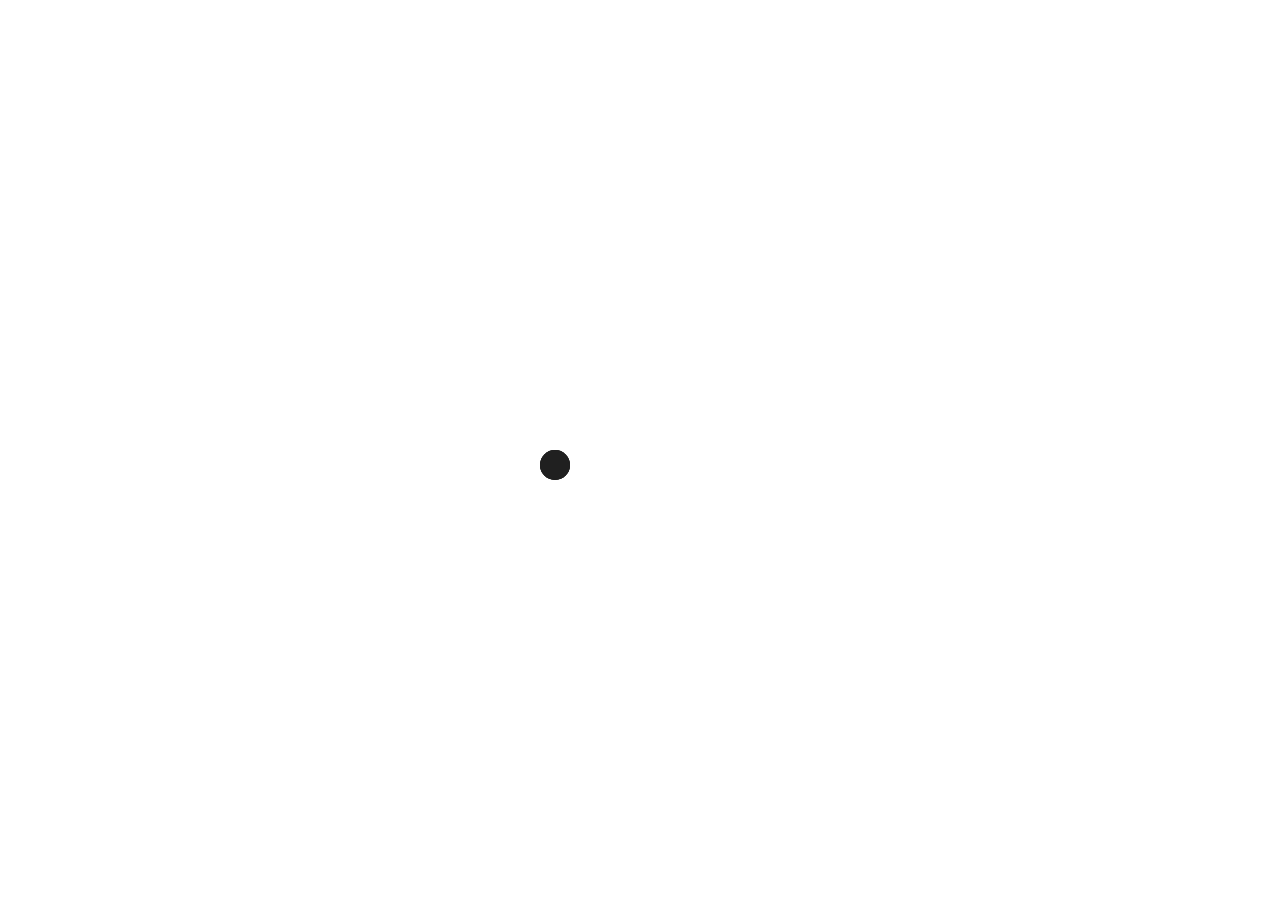
<file: home-3.html>
<!DOCTYPE HTML>
<html>
    <head>
        <meta charset="utf-8">
        <meta name="viewport" content="width=device-width, initial-scale=1.0">
        <title>TRIS - Blog & Magazine Themes</title>
        <!-- bootstrap -->
        <link rel="stylesheet" href="assets/css/bootstrap.min.css">
        <!-- animate -->
        <link rel="stylesheet" href="assets/plugin/animate.css/animate.min.css">
        <!-- owl-carousel -->
        <link rel="stylesheet" href="assets/plugin/owl-carousel/assets/owl.carousel.min.css">
        <link rel="stylesheet" href="assets/plugin/owl-carousel/assets/owl.theme.default.min.css">
        <!-- style -->
        <link rel="stylesheet" href="assets/css/style.css">
    </head>
    <body>
        <!-- preloader -->
        <div class="preloader-wrapper">
            <div class="preloader-inner">
                <div class="loader dot-1"></div>
                <div class="loader dot-2"></div>
                <div class="loader dot-3"></div>
            </div>
        </div>
        <!-- end preloader -->

        <!-- search -->
        <div class="search-wrapper">
            <div class="search-inner">
                <div class="container">
                    <form action="">
                        <div class="form-group form-icon">
                            <input type="text" class="form-control input-custom input-icon" placeholder="search">
                            <button class="button-icon"><i class="fas fa-search"></i></button>
                        </div>
                    </form>

                    <div class="text-center">
                        <button id="btnSearchClose" class="button-close-search"><i class="fas fa-arrow-left"></i> Back</button>
                    </div>
                </div>
            </div>
        </div>
        <!-- end search -->

        <!-- menu sidebar -->
        <div class="menu-sidebar box-shadow-menu">
            <!-- menu sidebar close -->
            <button id="btnSidebarClose" class="button-sidebar-close"><i class="fas fa-times"></i></button>
            <!-- end menu sidebar close -->

            <div class="menu-sidebar-header">
                <a href="#" class="menu-sidebar-logo">
                    <img src="assets/images/logo.png" class="logo">
                </a>

                <span class="description">Blog & Magazine Themes</span>
            </div>

            <div class="menu-sidebar-body">
                <ul class="menu-sidebar-nav">
                    <li class="item active">
                        <a href="#" class="item-link">Home</a>
                    </li>

                    <li class="item">
                        <a href="#" class="item-link">About us</a>
                    </li>

                    <li class="item">
                        <a href="#" class="item-link">Advertising</a>
                    </li>

                    <li class="item">
                        <a href="#" class="item-link">Contact</a>
                    </li>
                </ul>
            </div>

            <div class="menu-sidebar-footer">
                <ul class="list-contact">
                    <li class="item">
                        <h6 class="title">E-mail</h6>
                        <span class="description">dekdekstudio@gmail.com</span>
                    </li>

                    <li class="item">
                        <h6 class="title">Address</h6>
                        <span class="description">Badung, Bali, Indonesia</span>
                    </li>
                </ul>
            </div>
        </div>
        <!-- end menu sidebar -->

        <!-- header -->
        <div class="header-wrapper margin-bottom-30">
            <div class="header-inner">
                <!-- header content 1 -->
                <div class="container">
                    <div class="header-content style-2">
                        <div class="header-logo">
                            <a href="#" class="logo-link">
                                <img src="assets/images/logo.png" class="logo">
                            </a>
                        </div>

                        <div class="header-info">
                            <ul class="list-header-info">
                                <li class="date">Sunday, 25 May 2020</li>
                                <li class="weather">Denpasar - 25 C</li>
                            </ul>
                        </div>

                        <div class="header-menu">
                            <div class="header-search">
                                <button id="btnSearchOpen" class="button-search"><i class="fas fa-search"></i></button>
                            </div>
                        </div>
                    </div>
                </div>
                <!-- end header content 1 -->
            </div>

            <!-- navbar 2 -->
            <div class="container">
                <div class="navbar navbar-expand-md navbar-custom-3">
                    <button class="button-toggler navbar-toggler" data-toggle="collapse" data-target="#menuNav">
                        Category
                    </button>

                    <div class="collapse navbar-collapse" id="menuNav">
                        <ul class="navbar-nav">
                            <li class="nav-item active">
                                <a href="#" class="nav-link">News</a>
                            </li>

                            <li class="nav-item">
                                <a href="#" class="nav-link">Football</a>
                            </li>

                            <li class="nav-item">
                                <a href="#" class="nav-link">Lifestyle</a>
                            </li>

                            <li class="nav-item">
                                <a href="#" class="nav-link">Entertainment</a>
                            </li>

                            <li class="nav-item">
                                <a href="#" class="nav-link">Politics</a>
                            </li>

                            <li class="nav-item dropdown">
                                <a href="#" class="nav-link dropdown-toggle" data-toggle="dropdown">Technology</a>

                                <div class="dropdown-menu">
                                    <a href="#" class="dropdown-item">Computer</a>
                                    <a href="#" class="dropdown-item">Games</a>
                                    <a href="#" class="dropdown-item">Hacking</a>
                                    <a href="#" class="dropdown-item">Cyber</a>
                                </div>
                            </li>

                            <li class="nav-item dropdown">
                                <a href="#" class="nav-link dropdown-toggle" data-toggle="dropdown">Culture</a>

                                <div class="dropdown-menu">
                                    <a href="#" class="dropdown-item">Bali</a>
                                    <a href="#" class="dropdown-item">Javanese</a>
                                    <a href="#" class="dropdown-item">Music</a>
                                    <a href="#" class="dropdown-item">Traditional</a>
                                </div>
                            </li>

                            <li class="nav-item">
                                <a href="#" class="nav-link">Economy</a>
                            </li>
                        </ul>
                    </div>

                    <button id="btnSidebarOpen" class="button-menu-hamburger">
                        <div class="bar-1"></div>
                        <div class="bar-2"></div>
                        <div class="bar-3"></div>
                        <div class="bar-4"></div>
                    </button>
                </div>
            </div>
            <!-- end navbar 2 -->
        </div>
        <!-- end header -->

       

        <!-- footer -->
        <div class="footer-wrapper">
            <div class="footer-inner">
                <!-- footer-content 1 -->
                <div class="footer-content style-1">
                    <div class="container">
                        <!-- footer-content-detail -->
                        <div class="footer-content-detail">
                            <div class="row align-items-center">
                                <div class="col-md-8">
                                    <form action="#">
                                        <div class="form-group form-icon">
                                            <input type="text" placeholder="e-mail" class="form-control input-custom input-icon-rounded-white">
                                            <button class="button-icon"><i class="fab fa-telegram-plane"></i></button>
                                        </div>
                                    </form>
                                </div>

                                <div class="col-md-4">
                                    <div class="footer-social-media">
                                        <ul class="list-social-media style-1 text-center">
                                            <li class="item">
                                                <a href="#"><i class="fab fa-facebook-f icon"></i></a>
                                            </li>

                                            <li class="item">
                                                <a href="#"><i class="fab fa-twitter icon"></i></a>
                                            </li>

                                            <li class="item">
                                                <a href="#"><i class="fab fa-instagram icon"></i></a>
                                            </li>

                                            <li class="item">
                                                <a href="#"><i class="fab fa-youtube icon"></i></a>
                                            </li>
                                        </ul>
                                    </div>
                                </div>
                            </div>
                        </div>
                        <!-- end footer-content-detail -->

                        <div class="footer-copyright text-center">
                            <ul class="list-quick-link style-1">
                                <li class="item">
                                    <a href="#">About us</a>
                                </li>

                                <li class="item">
                                    <a href="#">Terms of service</a>
                                </li>

                                <li class="item">
                                    <a href="#">Privacy policy</a>
                                </li>

                                <li class="item">
                                    <a href="#">contact us</a>
                                </li>
                            </ul>

                            <span class="copyright">Copyright © 2020 Template has been designed by Dekdekstudio.</span>
                        </div>

                    </div>
                </div>
                <!-- end footer-content 1 -->
            </div>
        </div>
        <!-- end footer -->

        <!-- jquery -->
        <script src="assets/js/jquery-3.2.1.min.js"></script>
        <!-- popper -->
        <script src="assets/plugin/popper/popper.min.js"></script>
        <!-- boostrap -->
        <script src="assets/js/bootstrap.min.js"></script>
        <!-- fontawesome -->
        <script src="assets/plugin/fontawesome/all.min.js"></script>
        <!-- owl carousel -->
        <script src="assets/plugin/owl-carousel/owl.carousel.min.js"></script>
        <!-- custom -->
        <script src="assets/js/custom.js"></script>
    </body>
</html>
</file>
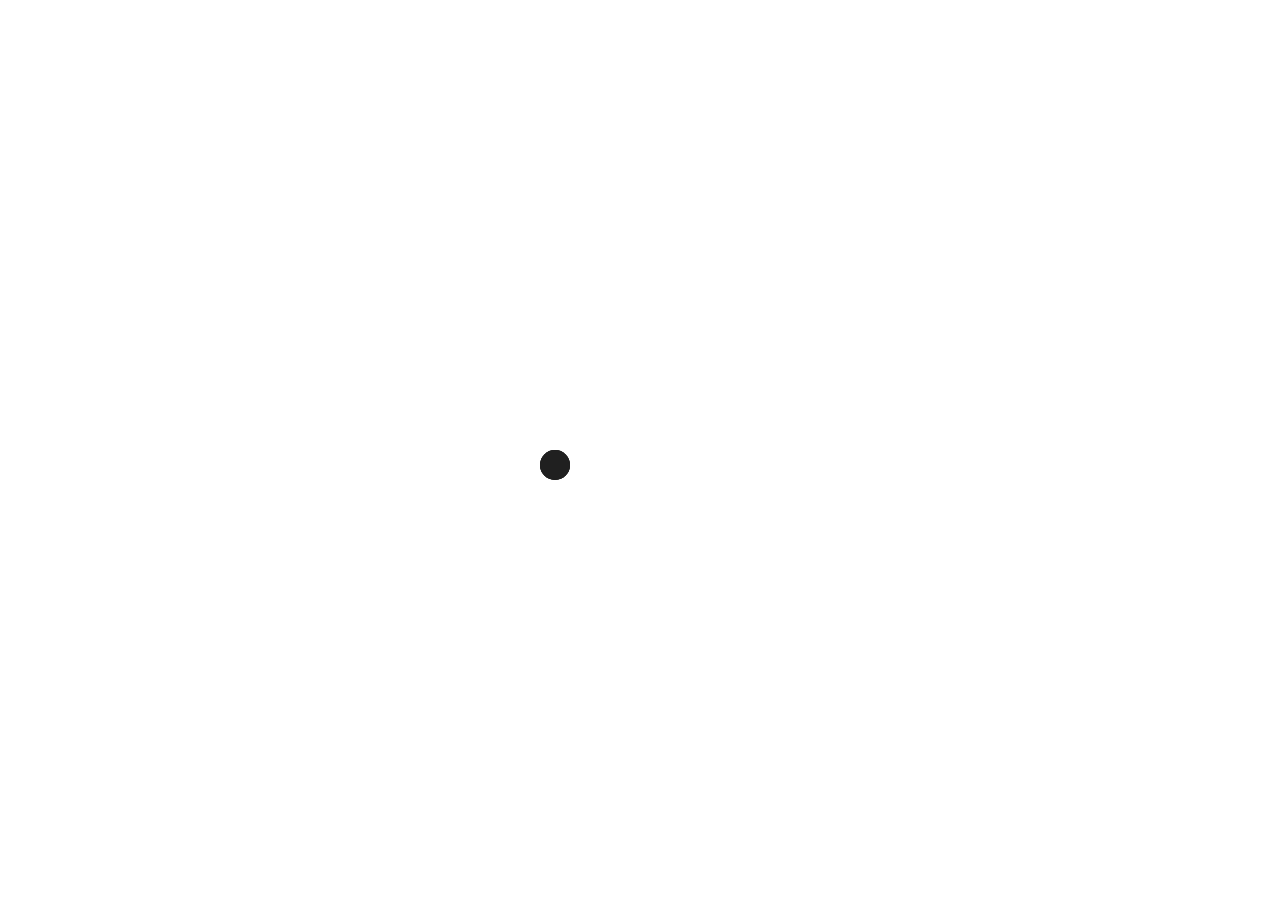
<file: page.html>
<!DOCTYPE HTML>
<html>
    <head>
        <meta charset="utf-8">
        <meta name="viewport" content="width=device-width, initial-scale=1.0">
        <title>TRIS - Blog & Magazine Themes</title>
        <!-- bootstrap -->
        <link rel="stylesheet" href="assets/css/bootstrap.min.css">
        <!-- animate -->
        <link rel="stylesheet" href="assets/plugin/animate.css/animate.min.css">
        <!-- owl-carousel -->
        <link rel="stylesheet" href="assets/plugin/owl-carousel/assets/owl.carousel.min.css">
        <link rel="stylesheet" href="assets/plugin/owl-carousel/assets/owl.theme.default.min.css">
        <!-- style -->
        <link rel="stylesheet" href="assets/css/style.css">
    </head>
    <body>
        <!-- preloader -->
        <div class="preloader-wrapper">
            <div class="preloader-inner">
                <div class="loader dot-1"></div>
                <div class="loader dot-2"></div>
                <div class="loader dot-3"></div>
            </div>
        </div>
        <!-- end preloader -->

        <!-- search -->
        <div class="search-wrapper">
            <div class="search-inner">
                <div class="container">
                    <form action="">
                        <div class="form-group form-icon">
                            <input type="text" class="form-control input-custom input-icon" placeholder="search">
                            <button class="button-icon"><i class="fas fa-search"></i></button>
                        </div>
                    </form>

                    <div class="text-center">
                        <button id="btnSearchClose" class="button-close-search"><i class="fas fa-arrow-left"></i> Back</button>
                    </div>
                </div>
            </div>
        </div>
        <!-- end search -->

        <!-- menu sidebar -->
        <div class="menu-sidebar box-shadow-menu">
            <!-- menu sidebar close -->
            <button id="btnSidebarClose" class="button-sidebar-close"><i class="fas fa-times"></i></button>
            <!-- end menu sidebar close -->

            <div class="menu-sidebar-header">
                <a href="#" class="menu-sidebar-logo">
                    <img src="assets/images/logo.png" class="logo">
                </a>

                <span class="description">Blog & Magazine Themes</span>
            </div>

            <div class="menu-sidebar-body">
                <ul class="menu-sidebar-nav">
                    <li class="item active">
                        <a href="./" class="item-link">Home</a>
                    </li>

                    <li class="item">
                        <a href="./archive.html" class="item-link">Archive</a>
                    </li>

                    <li class="item">
                        <a href="./archive-video.html" class="item-link">Archive Video</a>
                    </li>

                    <li class="item">
                        <a href="./single-post.html" class="item-link">Single Post</a>
                    </li>

                    <li class="item">
                        <a href="./single-video.html" class="item-link">Single Video</a>
                    </li>

                    <li class="item">
                        <a href="./category.html" class="item-link">Category</a>
                    </li>
                </ul>
            </div>

            <div class="menu-sidebar-footer">
                <ul class="list-contact">
                    <li class="item">
                        <h6 class="title">E-mail</h6>
                        <span class="description">dekdekstudio@gmail.com</span>
                    </li>

                    <li class="item">
                        <h6 class="title">Address</h6>
                        <span class="description">Badung, Bali, Indonesia</span>
                    </li>
                </ul>
            </div>
        </div>
        <!-- end menu sidebar -->

        <!-- header -->
        <div class="header-wrapper margin-bottom-30">
            <div class="header-inner">
                <!-- header content 1 -->
                <div class="container">
                    <div class="header-content style-1">
                        <div class="header-info">
                            <ul class="list-header-info">
                                <li class="date">Sunday, 25 May 2020</li>
                                <li class="weather">Denpasar - 25 C</li>
                            </ul>
                        </div>

                        <div class="header-logo">
                            <a href="#" class="logo-link">
                                <img src="assets/images/logo.png" class="logo">
                            </a>
                        </div>

                        <div class="header-menu">
                            <div class="header-search">
                                <button id="btnSearchOpen" class="button-search"><i class="fas fa-search"></i></button>
                            </div>

                            <div class="header-hamburger">
                                <button id="btnSidebarOpen" class="button-menu-hamburger">
                                    <div class="bar-1"></div>
                                    <div class="bar-2"></div>
                                    <div class="bar-3"></div>
                                    <div class="bar-4"></div>
                                </button>
                            </div>
                        </div>
                    </div>
                </div>
                <!-- end header content 1 -->
            </div>

            <!-- navbar 1 -->
            <div class="container">
                <div class="navbar navbar-expand-md navbar-custom-1">
                    <button class="button-toggler navbar-toggler" data-toggle="collapse" data-target="#menuNav">
                        Category
                    </button>

                    <div class="collapse navbar-collapse" id="menuNav">
                        <ul class="navbar-nav">
                            <li class="nav-item active">
                                <a href="#" class="nav-link">News</a>
                            </li>

                            <li class="nav-item">
                                <a href="#" class="nav-link">Football</a>
                            </li>

                            <li class="nav-item">
                                <a href="#" class="nav-link">Lifestyle</a>
                            </li>

                            <li class="nav-item">
                                <a href="#" class="nav-link">Entertainment</a>
                            </li>

                            <li class="nav-item">
                                <a href="#" class="nav-link">Politics</a>
                            </li>

                            <li class="nav-item dropdown">
                                <a href="#" class="nav-link dropdown-toggle" data-toggle="dropdown">Technology</a>

                                <div class="dropdown-menu">
                                    <a href="#" class="dropdown-item">Computer</a>
                                    <a href="#" class="dropdown-item">Games</a>
                                    <a href="#" class="dropdown-item">Hacking</a>
                                    <a href="#" class="dropdown-item">Cyber</a>
                                </div>
                            </li>

                            <li class="nav-item dropdown">
                                <a href="#" class="nav-link dropdown-toggle" data-toggle="dropdown">Culture</a>

                                <div class="dropdown-menu">
                                    <a href="#" class="dropdown-item">Bali</a>
                                    <a href="#" class="dropdown-item">Javanese</a>
                                    <a href="#" class="dropdown-item">Music</a>
                                    <a href="#" class="dropdown-item">Traditional</a>
                                </div>
                            </li>

                            <li class="nav-item">
                                <a href="#" class="nav-link">Economy</a>
                            </li>
                        </ul>
                    </div>
                </div>
            </div>
            <!-- end navbar 1 -->
        </div>
        <!-- end header -->

        <!-- main-wrapper -->
        <div class="main-wrapper">
            blank page
        </div>
        <!-- end main-wrapper -->

        <!-- footer -->
        <div class="footer-wrapper">
            <div class="footer-inner">
                <!-- footer-content 1 -->
                <div class="footer-content style-1">
                    <div class="container">
                        <!-- footer-content-detail -->
                        <div class="footer-content-detail">
                            <div class="row align-items-center">
                                <div class="col-md-8">
                                    <form action="#">
                                        <div class="form-group form-icon">
                                            <input type="text" placeholder="e-mail" class="form-control input-custom input-icon-rounded-white">
                                            <button class="button-icon"><i class="fab fa-telegram-plane"></i></button>
                                        </div>
                                    </form>
                                </div>

                                <div class="col-md-4">
                                    <div class="footer-social-media">
                                        <ul class="list-social-media style-1 text-center">
                                            <li class="item">
                                                <a href="#"><i class="fab fa-facebook-f icon"></i></a>
                                            </li>

                                            <li class="item">
                                                <a href="#"><i class="fab fa-twitter icon"></i></a>
                                            </li>

                                            <li class="item">
                                                <a href="#"><i class="fab fa-instagram icon"></i></a>
                                            </li>

                                            <li class="item">
                                                <a href="#"><i class="fab fa-youtube icon"></i></a>
                                            </li>
                                        </ul>
                                    </div>
                                </div>
                            </div>
                        </div>
                        <!-- end footer-content-detail -->

                        <div class="footer-copyright text-center">
                            <ul class="list-quick-link style-1">
                                <li class="item">
                                    <a href="#">About us</a>
                                </li>

                                <li class="item">
                                    <a href="#">Terms of service</a>
                                </li>

                                <li class="item">
                                    <a href="#">Privacy policy</a>
                                </li>

                                <li class="item">
                                    <a href="#">contact us</a>
                                </li>
                            </ul>

                            <span class="copyright">Copyright © 2020 Template has been designed by Dekdekstudio.</span>
                        </div>

                    </div>
                </div>
                <!-- end footer-content 1 -->
            </div>
        </div>
        <!-- end footer -->

        <!-- jquery -->
        <script src="assets/js/jquery-3.2.1.min.js"></script>
        <!-- popper -->
        <script src="assets/plugin/popper/popper.min.js"></script>
        <!-- boostrap -->
        <script src="assets/js/bootstrap.min.js"></script>
        <!-- fontawesome -->
        <script src="assets/plugin/fontawesome/all.min.js"></script>
        <!-- owl carousel -->
        <script src="assets/plugin/owl-carousel/owl.carousel.min.js"></script>
        <!-- custom -->
        <script src="assets/js/custom.js"></script>
    </body>
</html>
</file>
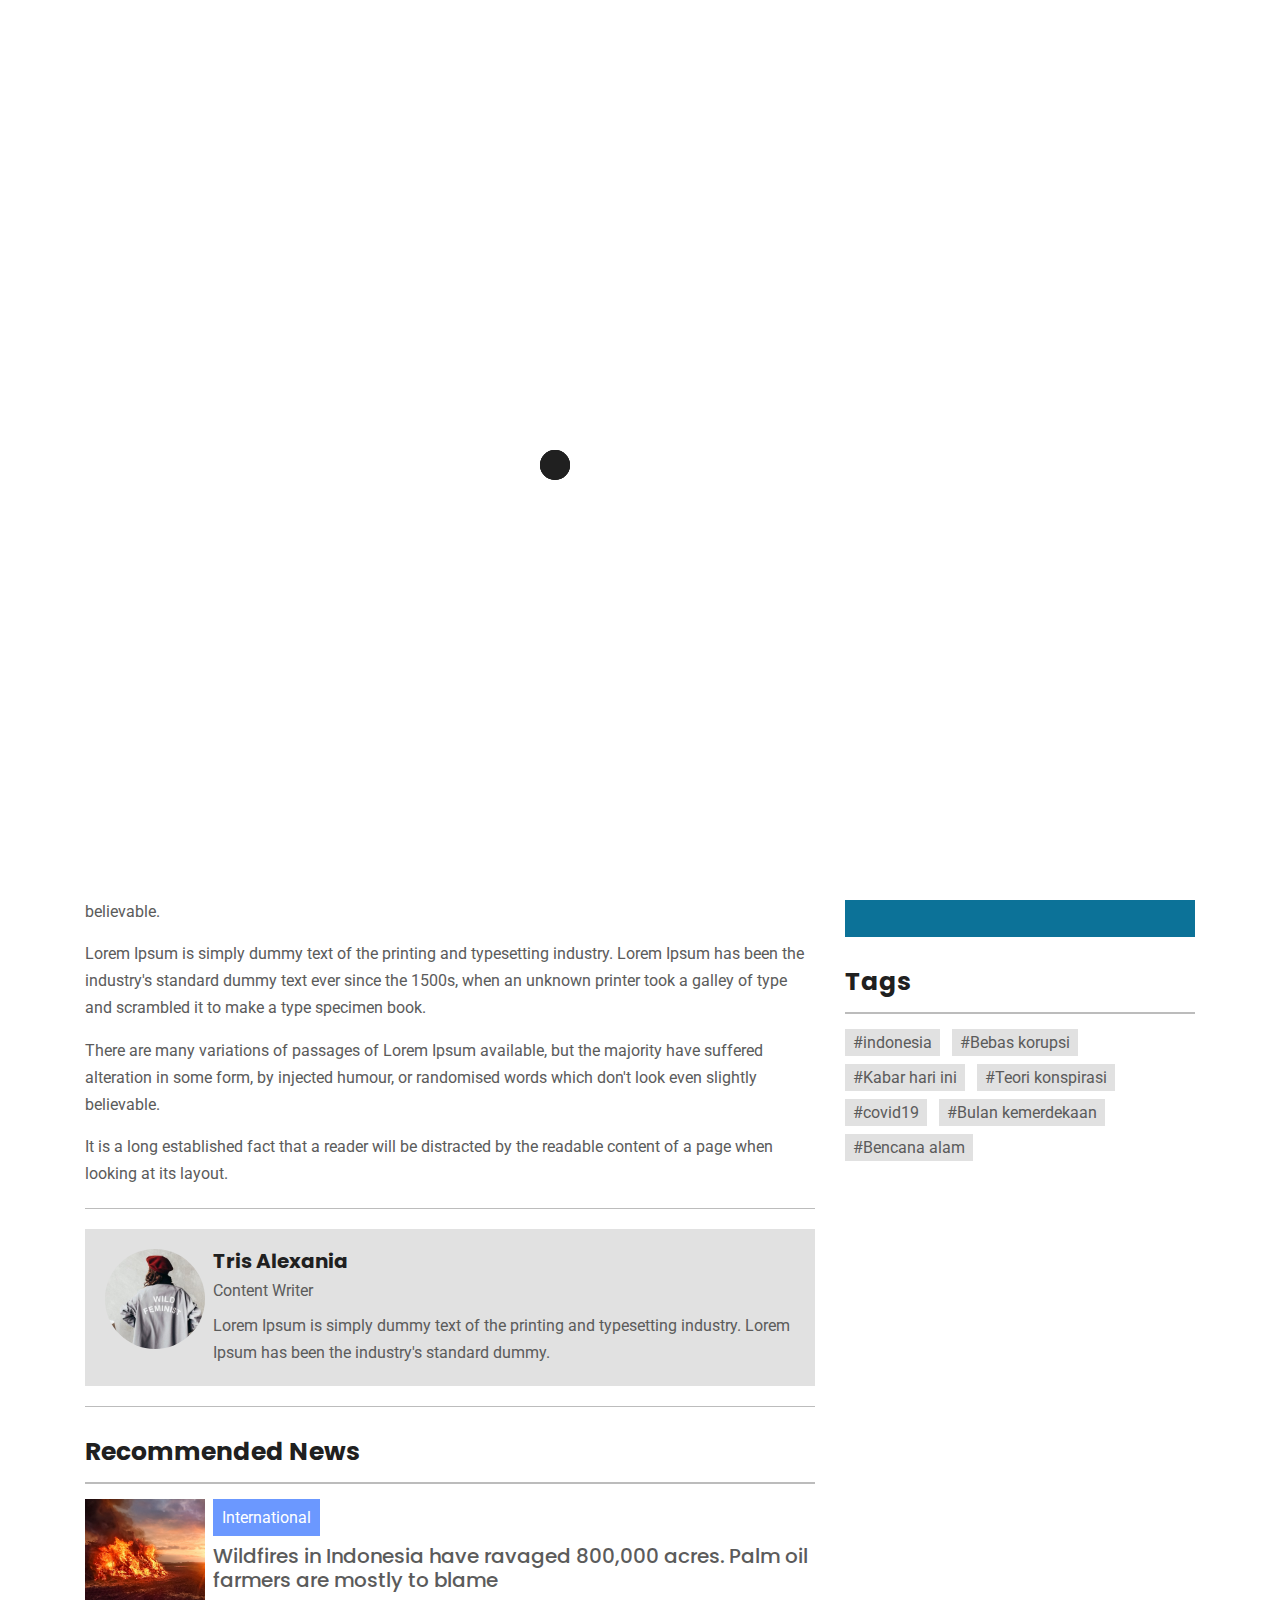
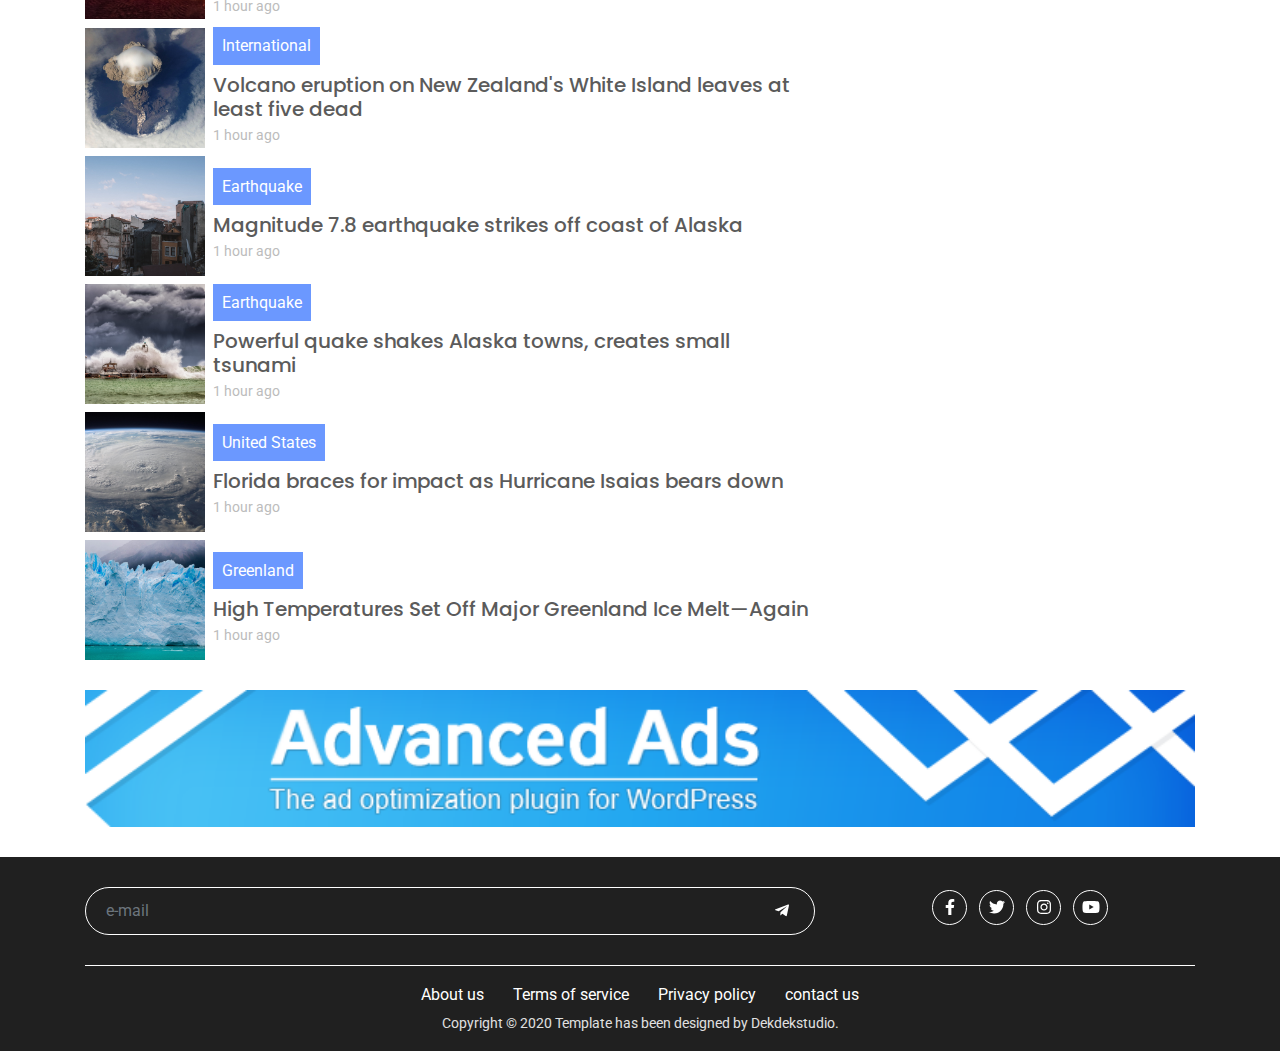
<file: single-post.html>
<!DOCTYPE HTML>
<html>
    <head>
        <meta charset="utf-8">
        <meta name="viewport" content="width=device-width, initial-scale=1.0">
        <title>TRIS - Blog & Magazine Themes</title>
        <!-- bootstrap -->
        <link rel="stylesheet" href="assets/css/bootstrap.min.css">
        <!-- animate -->
        <link rel="stylesheet" href="assets/plugin/animate.css/animate.min.css">
        <!-- owl-carousel -->
        <link rel="stylesheet" href="assets/plugin/owl-carousel/assets/owl.carousel.min.css">
        <link rel="stylesheet" href="assets/plugin/owl-carousel/assets/owl.theme.default.min.css">
        <!-- style -->
        <link rel="stylesheet" href="assets/css/style.css">
    </head>
    <body>
        <!-- preloader -->
        <div class="preloader-wrapper">
            <div class="preloader-inner">
                <div class="loader dot-1"></div>
                <div class="loader dot-2"></div>
                <div class="loader dot-3"></div>
            </div>
        </div>
        <!-- end preloader -->

        <!-- search -->
        <div class="search-wrapper">
            <div class="search-inner">
                <div class="container">
                    <form action="">
                        <div class="form-group form-icon">
                            <input type="text" class="form-control input-custom input-icon" placeholder="search">
                            <button class="button-icon"><i class="fas fa-search"></i></button>
                        </div>
                    </form>

                    <div class="text-center">
                        <button id="btnSearchClose" class="button-close-search"><i class="fas fa-arrow-left"></i> Back</button>
                    </div>
                </div>
            </div>
        </div>
        <!-- end search -->

        <!-- menu sidebar -->
        <div class="menu-sidebar box-shadow-menu">
            <!-- menu sidebar close -->
            <button id="btnSidebarClose" class="button-sidebar-close"><i class="fas fa-times"></i></button>
            <!-- end menu sidebar close -->

            <div class="menu-sidebar-header">
                <a href="#" class="menu-sidebar-logo">
                    <img src="assets/images/logo.png" class="logo">
                </a>

                <span class="description">Blog & Magazine Themes</span>
            </div>

            <div class="menu-sidebar-body">
                <ul class="menu-sidebar-nav">
                    <li class="item active">
                        <a href="./" class="item-link">Home</a>
                    </li>

                    <li class="item">
                        <a href="./archive.html" class="item-link">Archive</a>
                    </li>

                    <li class="item">
                        <a href="./archive-video.html" class="item-link">Archive Video</a>
                    </li>

                    <li class="item">
                        <a href="./single-post.html" class="item-link">Single Post</a>
                    </li>

                    <li class="item">
                        <a href="./single-video.html" class="item-link">Single Video</a>
                    </li>

                    <li class="item">
                        <a href="./category.html" class="item-link">Category</a>
                    </li>
                </ul>
            </div>

            <div class="menu-sidebar-footer">
                <ul class="list-contact">
                    <li class="item">
                        <h6 class="title">E-mail</h6>
                        <span class="description">dekdekstudio@gmail.com</span>
                    </li>

                    <li class="item">
                        <h6 class="title">Address</h6>
                        <span class="description">Badung, Bali, Indonesia</span>
                    </li>
                </ul>
            </div>
        </div>
        <!-- end menu sidebar -->

        <!-- header -->
        <div class="header-wrapper margin-bottom-30">
            <div class="header-inner">
                <!-- header content 1 -->
                <div class="container">
                    <div class="header-content style-1">
                        <div class="header-info">
                            <ul class="list-header-info">
                                <li class="date">Sunday, 25 May 2020</li>
                                <li class="weather">Denpasar - 25 C</li>
                            </ul>
                        </div>

                        <div class="header-logo">
                            <a href="#" class="logo-link">
                                <img src="assets/images/logo.png" class="logo">
                            </a>
                        </div>

                        <div class="header-menu">
                            <div class="header-search">
                                <button id="btnSearchOpen" class="button-search"><i class="fas fa-search"></i></button>
                            </div>

                            <div class="header-hamburger">
                                <button id="btnSidebarOpen" class="button-menu-hamburger">
                                    <div class="bar-1"></div>
                                    <div class="bar-2"></div>
                                    <div class="bar-3"></div>
                                    <div class="bar-4"></div>
                                </button>
                            </div>
                        </div>
                    </div>
                </div>
                <!-- end header content 1 -->
            </div>

            <!-- navbar 1 -->
            <div class="container">
                <div class="navbar navbar-expand-md navbar-custom-1">
                    <button class="button-toggler navbar-toggler" data-toggle="collapse" data-target="#menuNav">
                        Category
                    </button>

                    <div class="collapse navbar-collapse" id="menuNav">
                        <ul class="navbar-nav">
                            <li class="nav-item active">
                                <a href="#" class="nav-link">News</a>
                            </li>

                            <li class="nav-item">
                                <a href="#" class="nav-link">Football</a>
                            </li>

                            <li class="nav-item">
                                <a href="#" class="nav-link">Lifestyle</a>
                            </li>

                            <li class="nav-item">
                                <a href="#" class="nav-link">Entertainment</a>
                            </li>

                            <li class="nav-item">
                                <a href="#" class="nav-link">Politics</a>
                            </li>

                            <li class="nav-item dropdown">
                                <a href="#" class="nav-link dropdown-toggle" data-toggle="dropdown">Technology</a>

                                <div class="dropdown-menu">
                                    <a href="#" class="dropdown-item">Computer</a>
                                    <a href="#" class="dropdown-item">Games</a>
                                    <a href="#" class="dropdown-item">Hacking</a>
                                    <a href="#" class="dropdown-item">Cyber</a>
                                </div>
                            </li>

                            <li class="nav-item dropdown">
                                <a href="#" class="nav-link dropdown-toggle" data-toggle="dropdown">Culture</a>

                                <div class="dropdown-menu">
                                    <a href="#" class="dropdown-item">Bali</a>
                                    <a href="#" class="dropdown-item">Javanese</a>
                                    <a href="#" class="dropdown-item">Music</a>
                                    <a href="#" class="dropdown-item">Traditional</a>
                                </div>
                            </li>

                            <li class="nav-item">
                                <a href="#" class="nav-link">Economy</a>
                            </li>
                        </ul>
                    </div>
                </div>
            </div>
            <!-- end navbar 1 -->
        </div>
        <!-- end header -->

        <!-- main-wrapper -->
        <div class="main-wrapper">
            <div class="container">
                <!-- row -->
                <div class="row">
                    <div class="col-lg-8">
                        <div class="row">
                            <div class="col-12">
                                <!-- single-post -->
                                <div class="single-post-wrap margin-bottom-30">
                                    <div class="single-post-header margin-bottom-20">
                                        <a href="#" class="label danger">Breaking News</a>
                                        <h4 class="single-title">Wildfires in Indonesia have ravaged 800,000 acres. Palm oil farmers are mostly to blame</h4>

                                        <ul class="list-share-social-media">
                                            <li class="item">
                                                <a href="#" class="share-facebook"><i class="fab fa-facebook-f icon"></i>Facebook</a>
                                            </li>
                                            <li class="item">
                                                <a href="#" class="share-twitter"><i class="fab fa-twitter icon"></i>Twitter</a>
                                            </li>
                                        </ul>

                                        <div class="single-image" style="background-image: url('assets/images/news-1.jpeg');"></div>
                                    </div>

                                    <div class="single-post-body margin-bottom-20">
                                        <p>
                                            Lorem Ipsum is simply dummy text of the printing and typesetting industry. Lorem Ipsum has been the industry's standard
                                            dummy text ever since the 1500s, when an unknown printer took a galley of type and scrambled it to make a type specimen
                                            book.
                                        </p>

                                        <p>
                                            It is a long established fact that a reader will be distracted by the readable content of a page when looking at its layout.
                                        </p>

                                        <p>
                                            There are many variations of passages of Lorem Ipsum available, but the majority have suffered alteration in some form,
                                            by injected humour, or randomised words which don't look even slightly believable.
                                        </p>

                                        <p>
                                            Lorem Ipsum is simply dummy text of the printing and typesetting industry. Lorem Ipsum has been the industry's standard
                                            dummy text ever since the 1500s, when an unknown printer took a galley of type and scrambled it to make a type specimen
                                            book.
                                        </p>

                                        <p>
                                            There are many variations of passages of Lorem Ipsum available, but the majority have suffered alteration in some form,
                                            by injected humour, or randomised words which don't look even slightly believable.
                                        </p>

                                        <p class="mb-0">
                                            It is a long established fact that a reader will be distracted by the readable content of a page when looking at its layout.
                                        </p>
                                    </div>

                                    <div class="single-post-author">
                                        <!-- block content author box -->
                                        <div class="block-content">
                                            <div class="block-author-box">
                                                <div class="author-photo">
                                                    <div class="photo" style="background-image: url('assets/images/author-1.jpg');"></div>
                                                </div>

                                                <div class="author-detail">
                                                    <h5 class="author-name">Tris Alexania</h5>
                                                    <span class="author-job">Content Writer</span>
                                                    <p class="author-description">
                                                        Lorem Ipsum is simply dummy text of the printing and typesetting industry. Lorem Ipsum has been the industry's standard dummy.
                                                    </p>
                                                </div>
                                            </div>
                                        </div>
                                        <!-- end block content author box -->
                                    </div>
                                </div>
                                <!-- end single-post -->

                                <!-- block content recommended news -->
                                <div class="block-content margin-bottom-30">
                                    <!-- title block -->
                                    <div class="title-block">
                                        <h4 class="title">Recommended News</h4>
                                    </div>
                                    <!-- end title block -->

                                    <!-- list large image -->
                                    <ul class="list-large-image margin-bottom-15">
                                        <li class="item">
                                            <div class="block-latest-news-2">
                                                <div class="block-image">
                                                    <div class="image" style="background-image: url('assets/images/news-1.jpeg');"></div>
                                                </div>

                                                <div class="block-description">
                                                    <a href="#" class="label info">International</a>
                                                    <a href="#" class="title-link"><h5 class="title">Wildfires in Indonesia have ravaged 800,000 acres. Palm oil farmers are mostly to blame</h5></a>
                                                    <span class="release-date">1 hour ago</span>
                                                </div>
                                            </div>
                                        </li>

                                        <li class="item">
                                            <div class="block-latest-news-2">
                                                <div class="block-image">
                                                    <div class="image" style="background-image: url('assets/images/news-2.jpeg');"></div>
                                                </div>

                                                <div class="block-description">
                                                    <a href="#" class="label info">International</a>
                                                    <a href="#" class="title-link"><h5 class="title">Volcano eruption on New Zealand's White Island leaves at least five dead</h5></a>
                                                    <span class="release-date">1 hour ago</span>
                                                </div>
                                            </div>
                                        </li>

                                        <li class="item">
                                            <div class="block-latest-news-2">
                                                <div class="block-image">
                                                    <div class="image" style="background-image: url('assets/images/news-3.jpeg');"></div>
                                                </div>

                                                <div class="block-description">
                                                    <a href="#" class="label info">Earthquake</a>
                                                    <a href="#" class="title-link"><h5 class="title">Magnitude 7.8 earthquake strikes off coast of Alaska</h5></a>
                                                    <span class="release-date">1 hour ago</span>
                                                </div>
                                            </div>
                                        </li>

                                        <li class="item">
                                            <div class="block-latest-news-2">
                                                <div class="block-image">
                                                    <div class="image" style="background-image: url('assets/images/news-4.jpeg');"></div>
                                                </div>

                                                <div class="block-description">
                                                    <a href="#" class="label info">Earthquake</a>
                                                    <a href="#" class="title-link"><h5 class="title">Powerful quake shakes Alaska towns, creates small tsunami</h5></a>
                                                    <span class="release-date">1 hour ago</span>
                                                </div>
                                            </div>
                                        </li>

                                        <li class="item">
                                            <div class="block-latest-news-2">
                                                <div class="block-image">
                                                    <div class="image" style="background-image: url('assets/images/news-5.jpeg');"></div>
                                                </div>

                                                <div class="block-description">
                                                    <a href="#" class="label info">United States</a>
                                                    <a href="#" class="title-link"><h5 class="title">Florida braces for impact as Hurricane Isaias bears down</h5></a>
                                                    <span class="release-date">1 hour ago</span>
                                                </div>
                                            </div>
                                        </li>

                                        <li class="item">
                                            <div class="block-latest-news-2">
                                                <div class="block-image">
                                                    <div class="image" style="background-image: url('assets/images/news-6.jpeg');"></div>
                                                </div>

                                                <div class="block-description">
                                                    <a href="#" class="label info">Greenland</a>
                                                    <a href="#" class="title-link"><h5 class="title">High Temperatures Set Off Major Greenland Ice Melt—Again</h5></a>
                                                    <span class="release-date">1 hour ago</span>
                                                </div>
                                            </div>
                                        </li>
                                    </ul>
                                    <!-- end list large image -->
                                </div>
                                <!-- end block content recommended news -->
                            </div>
                        </div>
                    </div>

                    <div class="col-lg-4">
                        <div class="row">
                            <div class="col-12">
                                <!-- block content list small number -->
                                <div class="block-content margin-bottom-30">
                                    <!-- title block -->
                                    <div class="title-block">
                                        <h4 class="title">Popular News</h4>
                                    </div>
                                    <!-- end title block -->

                                    <!-- list small number -->
                                    <ul class="list-small-number margin-bottom-15">
                                        <!-- item -->
                                        <li class="item">
                                            <span class="number">01</span>
                                            <a href="#" class="link">country still open and safe for tourists despite UK warning</a>
                                        </li>
                                        <!-- end item -->

                                        <!-- item -->
                                        <li class="item">
                                            <span class="number">02</span>
                                            <a href="#" class="link">The Difficulties and Delights of a Pandemic Wedding</a>
                                        </li>
                                        <!-- end item -->

                                        <!-- item -->
                                        <li class="item">
                                            <span class="number">03</span>
                                            <a href="#" class="link">Woman killed after 'deliberately' being struck by van in Sutton</a>
                                        </li>
                                        <!-- end item -->

                                        <!-- item -->
                                        <li class="item">
                                            <span class="number">04</span>
                                            <a href="#" class="link">Huge blaze erupts in front of terrified crowds</a>
                                        </li>
                                        <!-- end item -->

                                        <!-- item -->
                                        <li class="item">
                                            <span class="number">05</span>
                                            <a href="#" class="link">Horror attack in Clapham in broad daylight - roads closed off</a>
                                        </li>
                                        <!-- end item -->

                                        <!-- item -->
                                        <li class="item">
                                            <span class="number">06</span>
                                            <a href="#" class="link">Florida braces for impact as Hurricane Isaias bears down</a>
                                        </li>
                                        <!-- end item -->
                                    </ul>
                                    <!-- end list small number -->

                                    <div class="text-center">
                                        <a href="#" class="button-link">Other News</a>
                                    </div>
                                </div>
                                <!-- end block content list small number -->
                            </div>

                            <div class="col-12">
                                <!-- block content ads -->
                                <div class="block-content-ads margin-bottom-30">
                                    <img src="assets/images/ads_300x250.jpg" class="box-ads">
                                </div>
                                <!-- end block content ads -->
                            </div>

                            <div class="col-12">
                                <!-- block content tag -->
                                <div class="block-content margin-bottom-30">
                                    <!-- title block -->
                                    <div class="title-block">
                                        <h4 class="title">Tags</h4>
                                    </div>
                                    <!-- end title block -->

                                    <ul class="list-tags">
                                        <li class="item">
                                            <a href="#">#indonesia</a>
                                        </li>

                                        <li class="item">
                                            <a href="#">#Bebas korupsi</a>
                                        </li>

                                        <li class="item">
                                            <a href="#">#Kabar hari ini</a>
                                        </li>

                                        <li class="item">
                                            <a href="#">#Teori konspirasi</a>
                                        </li>

                                        <li class="item">
                                            <a href="#">#covid19</a>
                                        </li>

                                        <li class="item">
                                            <a href="#">#Bulan kemerdekaan</a>
                                        </li>

                                        <li class="item">
                                            <a href="#">#Bencana alam</a>
                                        </li>
                                    </ul>
                                </div>
                                <!-- end block content tag -->
                            </div>
                        </div>
                    </div>
                </div>
                <!-- end row -->
            </div>

            <div class="container">
                <!-- block content ads -->
                <div class="block-content-ads margin-bottom-30">
                    <img src="assets/images/ads_728x90.png" class="box-ads">
                </div>
                <!-- end block content ads -->
            </div>
        </div>
        <!-- end main-wrapper -->

        <!-- footer -->
        <div class="footer-wrapper">
            <div class="footer-inner">
                <!-- footer-content 1 -->
                <div class="footer-content style-1">
                    <div class="container">
                        <!-- footer-content-detail -->
                        <div class="footer-content-detail">
                            <div class="row align-items-center">
                                <div class="col-md-8">
                                    <form action="#">
                                        <div class="form-group form-icon">
                                            <input type="text" placeholder="e-mail" class="form-control input-custom input-icon-rounded-white">
                                            <button class="button-icon"><i class="fab fa-telegram-plane"></i></button>
                                        </div>
                                    </form>
                                </div>

                                <div class="col-md-4">
                                    <div class="footer-social-media">
                                        <ul class="list-social-media style-1 text-center">
                                            <li class="item">
                                                <a href="#"><i class="fab fa-facebook-f icon"></i></a>
                                            </li>

                                            <li class="item">
                                                <a href="#"><i class="fab fa-twitter icon"></i></a>
                                            </li>

                                            <li class="item">
                                                <a href="#"><i class="fab fa-instagram icon"></i></a>
                                            </li>

                                            <li class="item">
                                                <a href="#"><i class="fab fa-youtube icon"></i></a>
                                            </li>
                                        </ul>
                                    </div>
                                </div>
                            </div>
                        </div>
                        <!-- end footer-content-detail -->

                        <div class="footer-copyright text-center">
                            <ul class="list-quick-link style-1">
                                <li class="item">
                                    <a href="#">About us</a>
                                </li>

                                <li class="item">
                                    <a href="#">Terms of service</a>
                                </li>

                                <li class="item">
                                    <a href="#">Privacy policy</a>
                                </li>

                                <li class="item">
                                    <a href="#">contact us</a>
                                </li>
                            </ul>

                            <span class="copyright">Copyright © 2020 Template has been designed by Dekdekstudio.</span>
                        </div>

                    </div>
                </div>
                <!-- end footer-content 1 -->
            </div>
        </div>
        <!-- end footer -->

        <!-- jquery -->
        <script src="assets/js/jquery-3.2.1.min.js"></script>
        <!-- popper -->
        <script src="assets/plugin/popper/popper.min.js"></script>
        <!-- boostrap -->
        <script src="assets/js/bootstrap.min.js"></script>
        <!-- fontawesome -->
        <script src="assets/plugin/fontawesome/all.min.js"></script>
        <!-- owl carousel -->
        <script src="assets/plugin/owl-carousel/owl.carousel.min.js"></script>
        <!-- custom -->
        <script src="assets/js/custom.js"></script>
    </body>
</html>
</file>
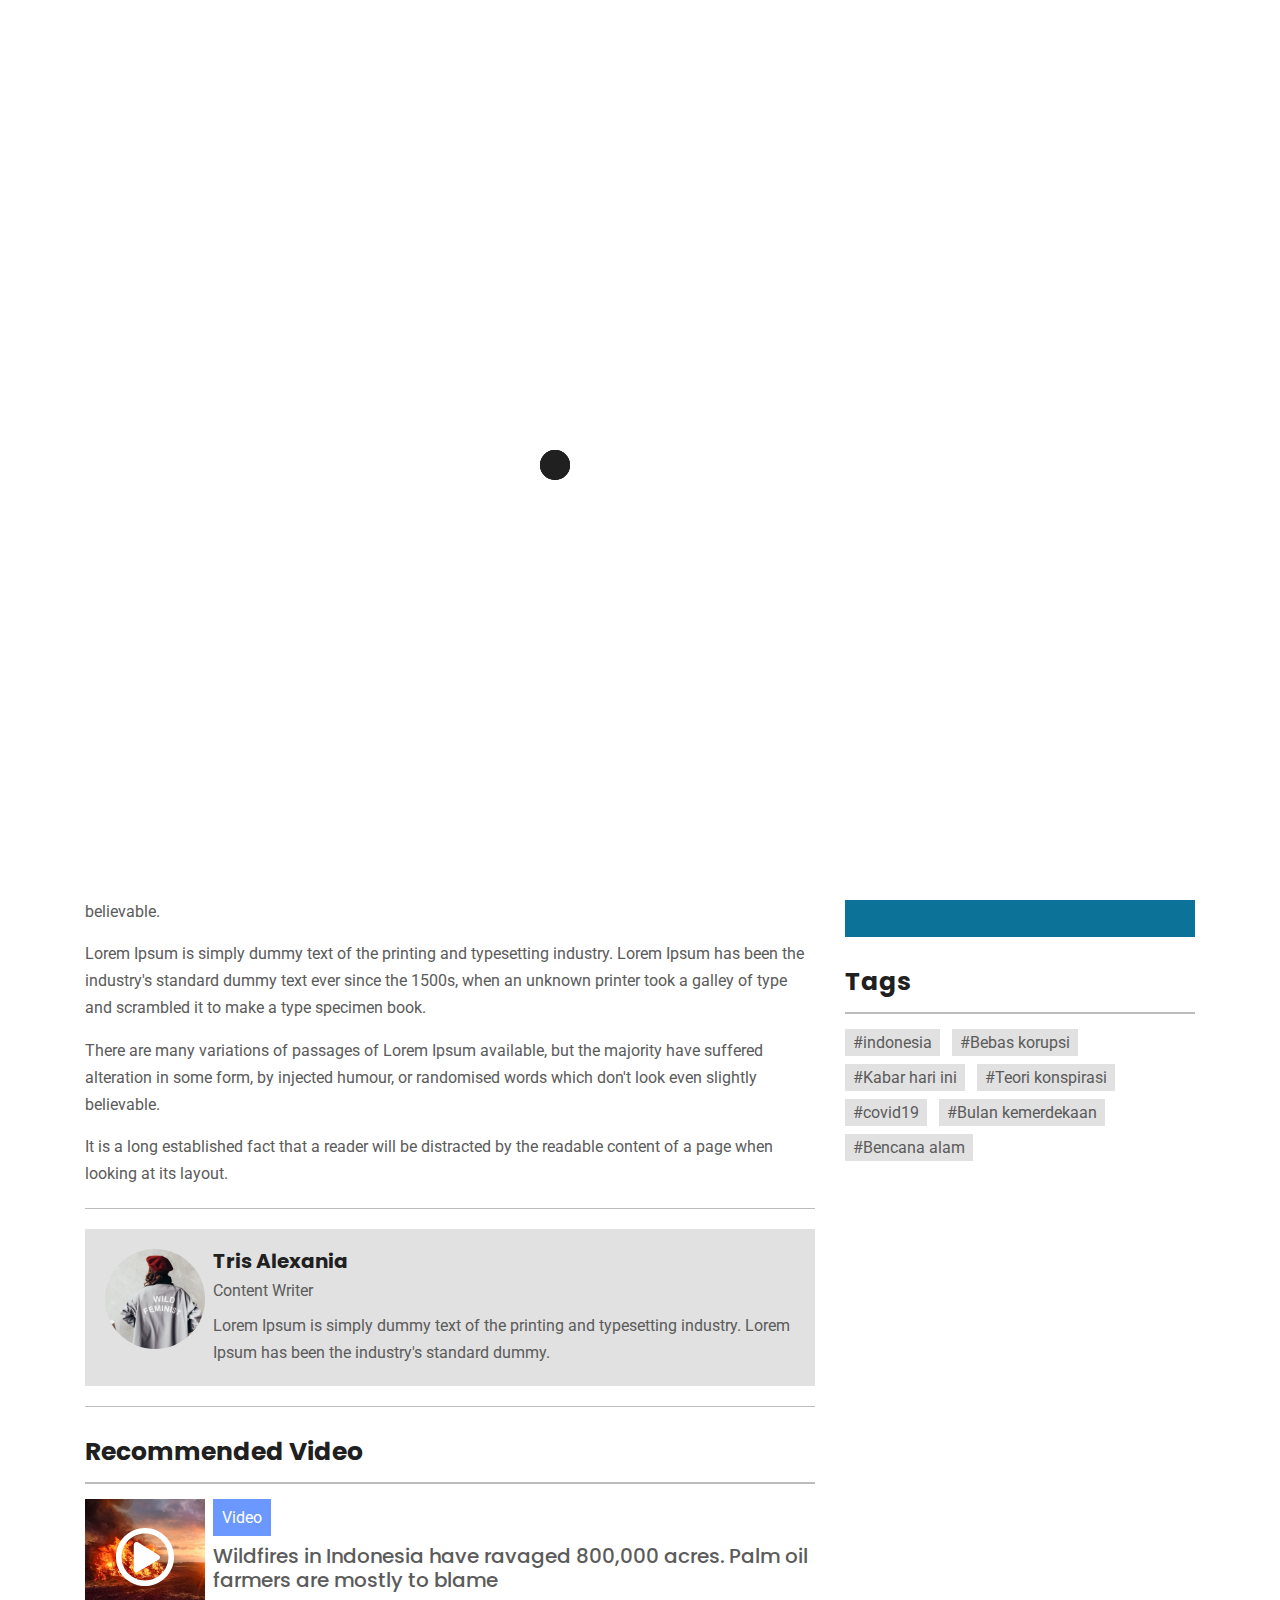
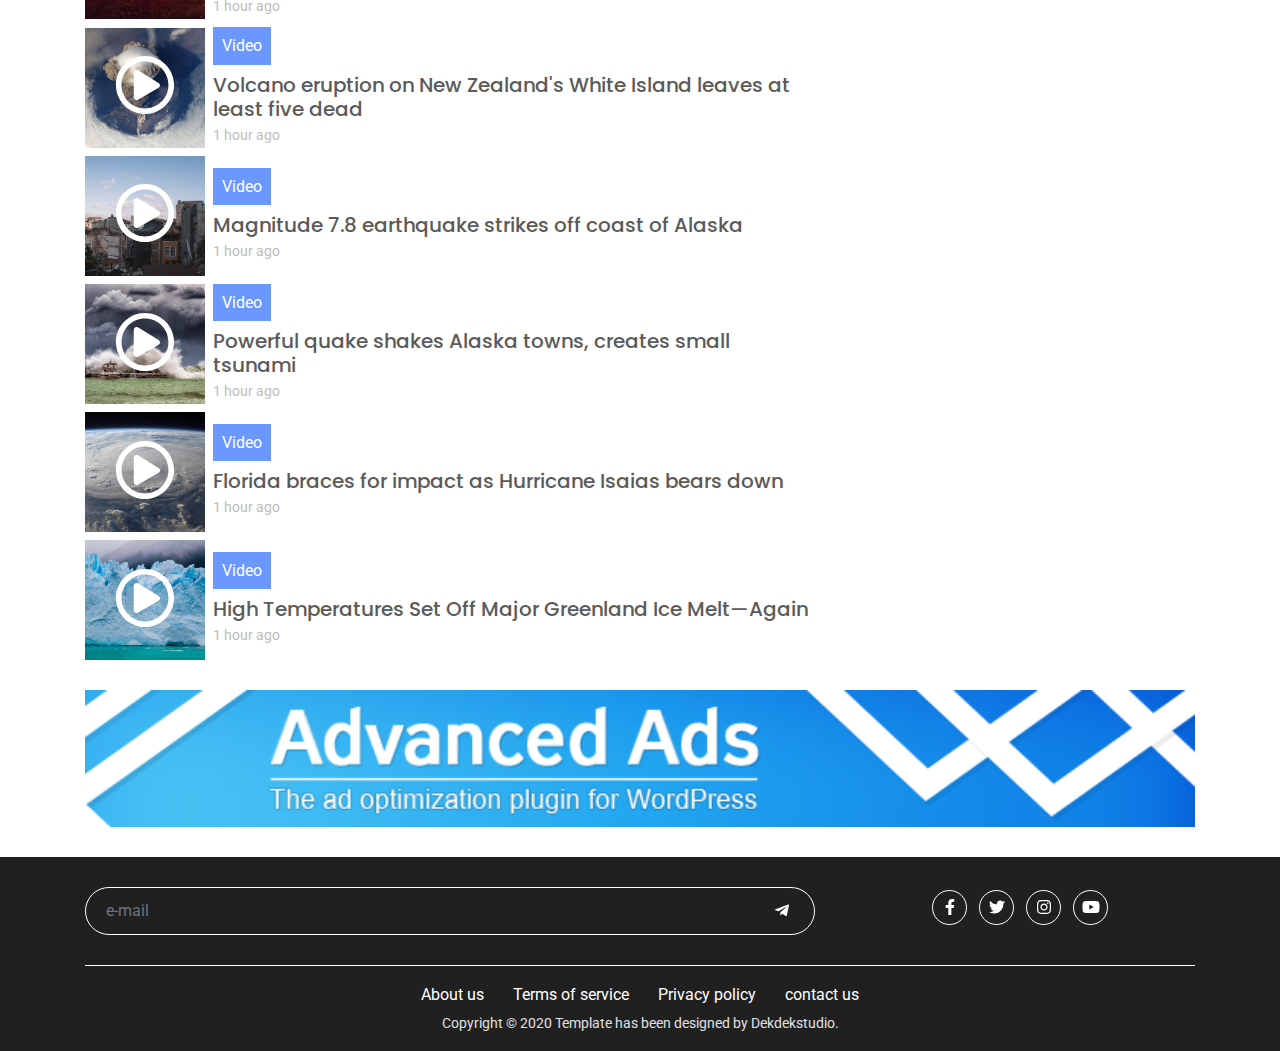
<file: single-video.html>
<!DOCTYPE HTML>
<html>
    <head>
        <meta charset="utf-8">
        <meta name="viewport" content="width=device-width, initial-scale=1.0">
        <title>TRIS - Blog & Magazine Themes</title>
        <!-- bootstrap -->
        <link rel="stylesheet" href="assets/css/bootstrap.min.css">
        <!-- animate -->
        <link rel="stylesheet" href="assets/plugin/animate.css/animate.min.css">
        <!-- owl-carousel -->
        <link rel="stylesheet" href="assets/plugin/owl-carousel/assets/owl.carousel.min.css">
        <link rel="stylesheet" href="assets/plugin/owl-carousel/assets/owl.theme.default.min.css">
        <!-- style -->
        <link rel="stylesheet" href="assets/css/style.css">
    </head>
    <body>
        <!-- preloader -->
        <div class="preloader-wrapper">
            <div class="preloader-inner">
                <div class="loader dot-1"></div>
                <div class="loader dot-2"></div>
                <div class="loader dot-3"></div>
            </div>
        </div>
        <!-- end preloader -->

        <!-- search -->
        <div class="search-wrapper">
            <div class="search-inner">
                <div class="container">
                    <form action="">
                        <div class="form-group form-icon">
                            <input type="text" class="form-control input-custom input-icon" placeholder="search">
                            <button class="button-icon"><i class="fas fa-search"></i></button>
                        </div>
                    </form>

                    <div class="text-center">
                        <button id="btnSearchClose" class="button-close-search"><i class="fas fa-arrow-left"></i> Back</button>
                    </div>
                </div>
            </div>
        </div>
        <!-- end search -->

        <!-- menu sidebar -->
        <div class="menu-sidebar box-shadow-menu">
            <!-- menu sidebar close -->
            <button id="btnSidebarClose" class="button-sidebar-close"><i class="fas fa-times"></i></button>
            <!-- end menu sidebar close -->

            <div class="menu-sidebar-header">
                <a href="#" class="menu-sidebar-logo">
                    <img src="assets/images/logo.png" class="logo">
                </a>

                <span class="description">Blog & Magazine Themes</span>
            </div>

            <div class="menu-sidebar-body">
                <ul class="menu-sidebar-nav">
                    <li class="item active">
                        <a href="./" class="item-link">Home</a>
                    </li>

                    <li class="item">
                        <a href="./archive.html" class="item-link">Archive</a>
                    </li>

                    <li class="item">
                        <a href="./archive-video.html" class="item-link">Archive Video</a>
                    </li>

                    <li class="item">
                        <a href="./single-post.html" class="item-link">Single Post</a>
                    </li>

                    <li class="item">
                        <a href="./single-video.html" class="item-link">Single Video</a>
                    </li>

                    <li class="item">
                        <a href="./category.html" class="item-link">Category</a>
                    </li>
                </ul>
            </div>

            <div class="menu-sidebar-footer">
                <ul class="list-contact">
                    <li class="item">
                        <h6 class="title">E-mail</h6>
                        <span class="description">dekdekstudio@gmail.com</span>
                    </li>

                    <li class="item">
                        <h6 class="title">Address</h6>
                        <span class="description">Badung, Bali, Indonesia</span>
                    </li>
                </ul>
            </div>
        </div>
        <!-- end menu sidebar -->

        <!-- header -->
        <div class="header-wrapper margin-bottom-30">
            <div class="header-inner">
                <!-- header content 1 -->
                <div class="container">
                    <div class="header-content style-1">
                        <div class="header-info">
                            <ul class="list-header-info">
                                <li class="date">Sunday, 25 May 2020</li>
                                <li class="weather">Denpasar - 25 C</li>
                            </ul>
                        </div>

                        <div class="header-logo">
                            <a href="#" class="logo-link">
                                <img src="assets/images/logo.png" class="logo">
                            </a>
                        </div>

                        <div class="header-menu">
                            <div class="header-search">
                                <button id="btnSearchOpen" class="button-search"><i class="fas fa-search"></i></button>
                            </div>

                            <div class="header-hamburger">
                                <button id="btnSidebarOpen" class="button-menu-hamburger">
                                    <div class="bar-1"></div>
                                    <div class="bar-2"></div>
                                    <div class="bar-3"></div>
                                    <div class="bar-4"></div>
                                </button>
                            </div>
                        </div>
                    </div>
                </div>
                <!-- end header content 1 -->
            </div>

            <!-- navbar 1 -->
            <div class="container">
                <div class="navbar navbar-expand-md navbar-custom-1">
                    <button class="button-toggler navbar-toggler" data-toggle="collapse" data-target="#menuNav">
                        Category
                    </button>

                    <div class="collapse navbar-collapse" id="menuNav">
                        <ul class="navbar-nav">
                            <li class="nav-item active">
                                <a href="#" class="nav-link">News</a>
                            </li>

                            <li class="nav-item">
                                <a href="#" class="nav-link">Football</a>
                            </li>

                            <li class="nav-item">
                                <a href="#" class="nav-link">Lifestyle</a>
                            </li>

                            <li class="nav-item">
                                <a href="#" class="nav-link">Entertainment</a>
                            </li>

                            <li class="nav-item">
                                <a href="#" class="nav-link">Politics</a>
                            </li>

                            <li class="nav-item dropdown">
                                <a href="#" class="nav-link dropdown-toggle" data-toggle="dropdown">Technology</a>

                                <div class="dropdown-menu">
                                    <a href="#" class="dropdown-item">Computer</a>
                                    <a href="#" class="dropdown-item">Games</a>
                                    <a href="#" class="dropdown-item">Hacking</a>
                                    <a href="#" class="dropdown-item">Cyber</a>
                                </div>
                            </li>

                            <li class="nav-item dropdown">
                                <a href="#" class="nav-link dropdown-toggle" data-toggle="dropdown">Culture</a>

                                <div class="dropdown-menu">
                                    <a href="#" class="dropdown-item">Bali</a>
                                    <a href="#" class="dropdown-item">Javanese</a>
                                    <a href="#" class="dropdown-item">Music</a>
                                    <a href="#" class="dropdown-item">Traditional</a>
                                </div>
                            </li>

                            <li class="nav-item">
                                <a href="#" class="nav-link">Economy</a>
                            </li>
                        </ul>
                    </div>
                </div>
            </div>
            <!-- end navbar 1 -->
        </div>
        <!-- end header -->

        <!-- main-wrapper -->
        <div class="main-wrapper">
            <div class="container">
                <!-- row -->
                <div class="row">
                    <div class="col-lg-8">
                        <div class="row">
                            <div class="col-12">
                                <!-- single-post -->
                                <div class="single-post-wrap margin-bottom-30">
                                    <div class="single-post-header margin-bottom-20">
                                        <a href="#" class="label danger">Breaking News</a>
                                        <h4 class="single-title">Wildfires in Indonesia have ravaged 800,000 acres. Palm oil farmers are mostly to blame</h4>

                                        <ul class="list-share-social-media">
                                            <li class="item">
                                                <a href="#" class="share-facebook"><i class="fab fa-facebook-f icon"></i>Facebook</a>
                                            </li>
                                            <li class="item">
                                                <a href="#" class="share-twitter"><i class="fab fa-twitter icon"></i>Twitter</a>
                                            </li>
                                        </ul>

                                        <div class="single-image" style="background-image: url('assets/images/news-1.jpeg');">
                                            <a href="#" class="button-play"><i class="far fa-play-circle"></i></a>
                                        </div>
                                    </div>

                                    <div class="single-post-body margin-bottom-20">
                                        <p>
                                            Lorem Ipsum is simply dummy text of the printing and typesetting industry. Lorem Ipsum has been the industry's standard
                                            dummy text ever since the 1500s, when an unknown printer took a galley of type and scrambled it to make a type specimen
                                            book.
                                        </p>

                                        <p>
                                            It is a long established fact that a reader will be distracted by the readable content of a page when looking at its layout.
                                        </p>

                                        <p>
                                            There are many variations of passages of Lorem Ipsum available, but the majority have suffered alteration in some form,
                                            by injected humour, or randomised words which don't look even slightly believable.
                                        </p>

                                        <p>
                                            Lorem Ipsum is simply dummy text of the printing and typesetting industry. Lorem Ipsum has been the industry's standard
                                            dummy text ever since the 1500s, when an unknown printer took a galley of type and scrambled it to make a type specimen
                                            book.
                                        </p>

                                        <p>
                                            There are many variations of passages of Lorem Ipsum available, but the majority have suffered alteration in some form,
                                            by injected humour, or randomised words which don't look even slightly believable.
                                        </p>

                                        <p class="mb-0">
                                            It is a long established fact that a reader will be distracted by the readable content of a page when looking at its layout.
                                        </p>
                                    </div>

                                    <div class="single-post-author">
                                        <!-- block content author box -->
                                        <div class="block-content">
                                            <div class="block-author-box">
                                                <div class="author-photo">
                                                    <div class="photo" style="background-image: url('assets/images/author-1.jpg');"></div>
                                                </div>

                                                <div class="author-detail">
                                                    <h5 class="author-name">Tris Alexania</h5>
                                                    <span class="author-job">Content Writer</span>
                                                    <p class="author-description">
                                                        Lorem Ipsum is simply dummy text of the printing and typesetting industry. Lorem Ipsum has been the industry's standard dummy.
                                                    </p>
                                                </div>
                                            </div>
                                        </div>
                                        <!-- end block content author box -->
                                    </div>
                                </div>
                                <!-- end single-post -->

                                <!-- block content recommended video -->
                                <div class="block-content margin-bottom-30">
                                    <!-- title block -->
                                    <div class="title-block">
                                        <h4 class="title">Recommended Video</h4>
                                    </div>
                                    <!-- end title block -->

                                    <!-- list large image video -->
                                    <ul class="list-large-image margin-bottom-15">
                                        <li class="item">
                                            <div class="block-latest-news-2">
                                                <div class="block-image">
                                                    <div class="image" style="background-image: url('assets/images/news-1.jpeg');"><a href="#" class="button-play"><i class="far fa-play-circle"></i></a></div>
                                                </div>

                                                <div class="block-description">
                                                    <a href="#" class="label info">Video</a>
                                                    <a href="#" class="title-link"><h5 class="title">Wildfires in Indonesia have ravaged 800,000 acres. Palm oil farmers are mostly to blame</h5></a>
                                                    <span class="release-date">1 hour ago</span>
                                                </div>
                                            </div>
                                        </li>

                                        <li class="item">
                                            <div class="block-latest-news-2">
                                                <div class="block-image">
                                                    <div class="image" style="background-image: url('assets/images/news-2.jpeg');"><a href="#" class="button-play"><i class="far fa-play-circle"></i></a></div>
                                                </div>

                                                <div class="block-description">
                                                    <a href="#" class="label info">Video</a>
                                                    <a href="#" class="title-link"><h5 class="title">Volcano eruption on New Zealand's White Island leaves at least five dead</h5></a>
                                                    <span class="release-date">1 hour ago</span>
                                                </div>
                                            </div>
                                        </li>

                                        <li class="item">
                                            <div class="block-latest-news-2">
                                                <div class="block-image">
                                                    <div class="image" style="background-image: url('assets/images/news-3.jpeg');"><a href="#" class="button-play"><i class="far fa-play-circle"></i></a></div>
                                                </div>

                                                <div class="block-description">
                                                    <a href="#" class="label info">Video</a>
                                                    <a href="#" class="title-link"><h5 class="title">Magnitude 7.8 earthquake strikes off coast of Alaska</h5></a>
                                                    <span class="release-date">1 hour ago</span>
                                                </div>
                                            </div>
                                        </li>

                                        <li class="item">
                                            <div class="block-latest-news-2">
                                                <div class="block-image">
                                                    <div class="image" style="background-image: url('assets/images/news-4.jpeg');"><a href="#" class="button-play"><i class="far fa-play-circle"></i></a></div>
                                                </div>

                                                <div class="block-description">
                                                    <a href="#" class="label info">Video</a>
                                                    <a href="#" class="title-link"><h5 class="title">Powerful quake shakes Alaska towns, creates small tsunami</h5></a>
                                                    <span class="release-date">1 hour ago</span>
                                                </div>
                                            </div>
                                        </li>

                                        <li class="item">
                                            <div class="block-latest-news-2">
                                                <div class="block-image">
                                                    <div class="image" style="background-image: url('assets/images/news-5.jpeg');"><a href="#" class="button-play"><i class="far fa-play-circle"></i></a></div>
                                                </div>

                                                <div class="block-description">
                                                    <a href="#" class="label info">Video</a>
                                                    <a href="#" class="title-link"><h5 class="title">Florida braces for impact as Hurricane Isaias bears down</h5></a>
                                                    <span class="release-date">1 hour ago</span>
                                                </div>
                                            </div>
                                        </li>

                                        <li class="item">
                                            <div class="block-latest-news-2">
                                                <div class="block-image">
                                                    <div class="image" style="background-image: url('assets/images/news-6.jpeg');"><a href="#" class="button-play"><i class="far fa-play-circle"></i></a></div>
                                                </div>

                                                <div class="block-description">
                                                    <a href="#" class="label info">Video</a>
                                                    <a href="#" class="title-link"><h5 class="title">High Temperatures Set Off Major Greenland Ice Melt—Again</h5></a>
                                                    <span class="release-date">1 hour ago</span>
                                                </div>
                                            </div>
                                        </li>
                                    </ul>
                                    <!-- end list large image video -->
                                </div>
                                <!-- end block content recommended video -->
                            </div>
                        </div>
                    </div>

                    <div class="col-lg-4">
                        <div class="row">
                            <div class="col-12">
                                <!-- block content list small number -->
                                <div class="block-content margin-bottom-30">
                                    <!-- title block -->
                                    <div class="title-block">
                                        <h4 class="title">Popular News</h4>
                                    </div>
                                    <!-- end title block -->

                                    <!-- list small number -->
                                    <ul class="list-small-number margin-bottom-15">
                                        <!-- item -->
                                        <li class="item">
                                            <span class="number">01</span>
                                            <a href="#" class="link">country still open and safe for tourists despite UK warning</a>
                                        </li>
                                        <!-- end item -->

                                        <!-- item -->
                                        <li class="item">
                                            <span class="number">02</span>
                                            <a href="#" class="link">The Difficulties and Delights of a Pandemic Wedding</a>
                                        </li>
                                        <!-- end item -->

                                        <!-- item -->
                                        <li class="item">
                                            <span class="number">03</span>
                                            <a href="#" class="link">Woman killed after 'deliberately' being struck by van in Sutton</a>
                                        </li>
                                        <!-- end item -->

                                        <!-- item -->
                                        <li class="item">
                                            <span class="number">04</span>
                                            <a href="#" class="link">Huge blaze erupts in front of terrified crowds</a>
                                        </li>
                                        <!-- end item -->

                                        <!-- item -->
                                        <li class="item">
                                            <span class="number">05</span>
                                            <a href="#" class="link">Horror attack in Clapham in broad daylight - roads closed off</a>
                                        </li>
                                        <!-- end item -->

                                        <!-- item -->
                                        <li class="item">
                                            <span class="number">06</span>
                                            <a href="#" class="link">Florida braces for impact as Hurricane Isaias bears down</a>
                                        </li>
                                        <!-- end item -->
                                    </ul>
                                    <!-- end list small number -->

                                    <div class="text-center">
                                        <a href="#" class="button-link">Other News</a>
                                    </div>
                                </div>
                                <!-- end block content list small number -->
                            </div>

                            <div class="col-12">
                                <!-- block content ads -->
                                <div class="block-content-ads margin-bottom-30">
                                    <img src="assets/images/ads_300x250.jpg" class="box-ads">
                                </div>
                                <!-- end block content ads -->
                            </div>

                            <div class="col-12">
                                <!-- block content tag -->
                                <div class="block-content margin-bottom-30">
                                    <!-- title block -->
                                    <div class="title-block">
                                        <h4 class="title">Tags</h4>
                                    </div>
                                    <!-- end title block -->

                                    <ul class="list-tags">
                                        <li class="item">
                                            <a href="#">#indonesia</a>
                                        </li>

                                        <li class="item">
                                            <a href="#">#Bebas korupsi</a>
                                        </li>

                                        <li class="item">
                                            <a href="#">#Kabar hari ini</a>
                                        </li>

                                        <li class="item">
                                            <a href="#">#Teori konspirasi</a>
                                        </li>

                                        <li class="item">
                                            <a href="#">#covid19</a>
                                        </li>

                                        <li class="item">
                                            <a href="#">#Bulan kemerdekaan</a>
                                        </li>

                                        <li class="item">
                                            <a href="#">#Bencana alam</a>
                                        </li>
                                    </ul>
                                </div>
                                <!-- end block content tag -->
                            </div>
                        </div>
                    </div>
                </div>
                <!-- end row -->
            </div>

            <div class="container">
                <!-- block content ads -->
                <div class="block-content-ads margin-bottom-30">
                    <img src="assets/images/ads_728x90.png" class="box-ads">
                </div>
                <!-- end block content ads -->
            </div>
        </div>
        <!-- end main-wrapper -->

        <!-- footer -->
        <div class="footer-wrapper">
            <div class="footer-inner">
                <!-- footer-content 1 -->
                <div class="footer-content style-1">
                    <div class="container">
                        <!-- footer-content-detail -->
                        <div class="footer-content-detail">
                            <div class="row align-items-center">
                                <div class="col-md-8">
                                    <form action="#">
                                        <div class="form-group form-icon">
                                            <input type="text" placeholder="e-mail" class="form-control input-custom input-icon-rounded-white">
                                            <button class="button-icon"><i class="fab fa-telegram-plane"></i></button>
                                        </div>
                                    </form>
                                </div>

                                <div class="col-md-4">
                                    <div class="footer-social-media">
                                        <ul class="list-social-media style-1 text-center">
                                            <li class="item">
                                                <a href="#"><i class="fab fa-facebook-f icon"></i></a>
                                            </li>

                                            <li class="item">
                                                <a href="#"><i class="fab fa-twitter icon"></i></a>
                                            </li>

                                            <li class="item">
                                                <a href="#"><i class="fab fa-instagram icon"></i></a>
                                            </li>

                                            <li class="item">
                                                <a href="#"><i class="fab fa-youtube icon"></i></a>
                                            </li>
                                        </ul>
                                    </div>
                                </div>
                            </div>
                        </div>
                        <!-- end footer-content-detail -->

                        <div class="footer-copyright text-center">
                            <ul class="list-quick-link style-1">
                                <li class="item">
                                    <a href="#">About us</a>
                                </li>

                                <li class="item">
                                    <a href="#">Terms of service</a>
                                </li>

                                <li class="item">
                                    <a href="#">Privacy policy</a>
                                </li>

                                <li class="item">
                                    <a href="#">contact us</a>
                                </li>
                            </ul>

                            <span class="copyright">Copyright © 2020 Template has been designed by Dekdekstudio.</span>
                        </div>

                    </div>
                </div>
                <!-- end footer-content 1 -->
            </div>
        </div>
        <!-- end footer -->

        <!-- jquery -->
        <script src="assets/js/jquery-3.2.1.min.js"></script>
        <!-- popper -->
        <script src="assets/plugin/popper/popper.min.js"></script>
        <!-- boostrap -->
        <script src="assets/js/bootstrap.min.js"></script>
        <!-- fontawesome -->
        <script src="assets/plugin/fontawesome/all.min.js"></script>
        <!-- owl carousel -->
        <script src="assets/plugin/owl-carousel/owl.carousel.min.js"></script>
        <!-- custom -->
        <script src="assets/js/custom.js"></script>
    </body>
</html>
</file>
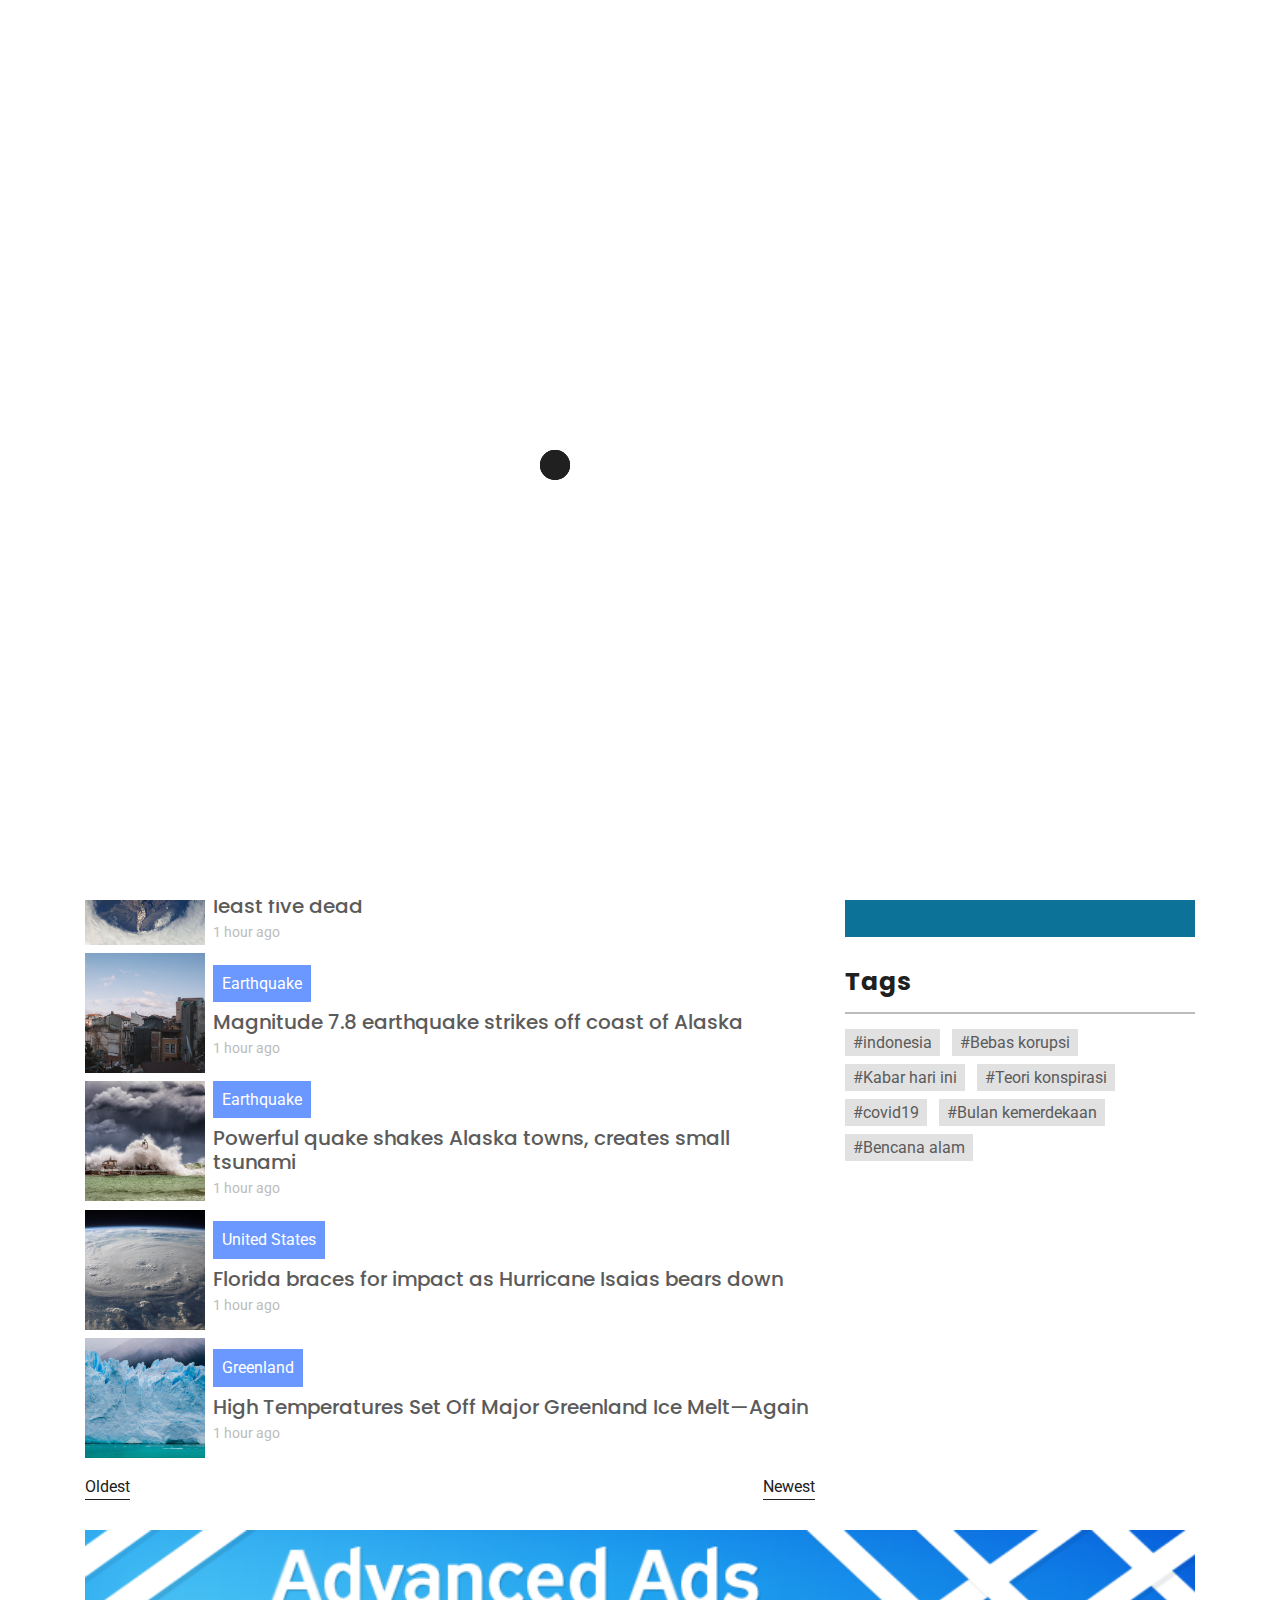
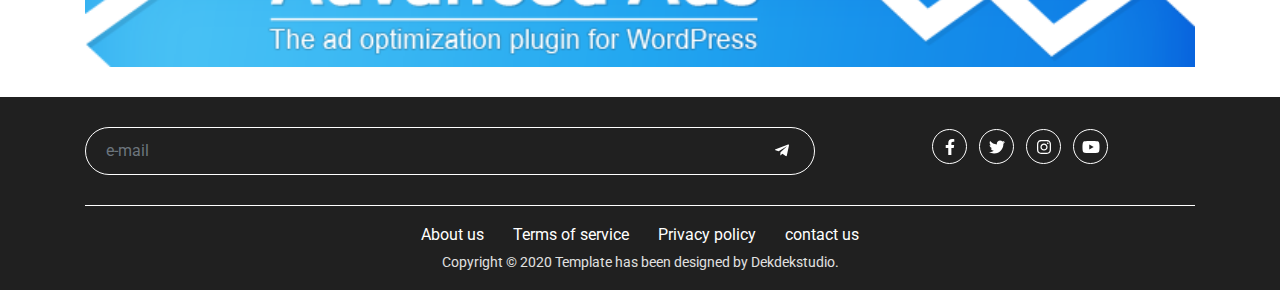
<file: tag.html>
<!DOCTYPE HTML>
<html>
    <head>
        <meta charset="utf-8">
        <meta name="viewport" content="width=device-width, initial-scale=1.0">
        <title>TRIS - Blog & Magazine Themes</title>
        <!-- bootstrap -->
        <link rel="stylesheet" href="assets/css/bootstrap.min.css">
        <!-- animate -->
        <link rel="stylesheet" href="assets/plugin/animate.css/animate.min.css">
        <!-- owl-carousel -->
        <link rel="stylesheet" href="assets/plugin/owl-carousel/assets/owl.carousel.min.css">
        <link rel="stylesheet" href="assets/plugin/owl-carousel/assets/owl.theme.default.min.css">
        <!-- style -->
        <link rel="stylesheet" href="assets/css/style.css">
    </head>
    <body>
        <!-- preloader -->
        <div class="preloader-wrapper">
            <div class="preloader-inner">
                <div class="loader dot-1"></div>
                <div class="loader dot-2"></div>
                <div class="loader dot-3"></div>
            </div>
        </div>
        <!-- end preloader -->

        <!-- search -->
        <div class="search-wrapper">
            <div class="search-inner">
                <div class="container">
                    <form action="">
                        <div class="form-group form-icon">
                            <input type="text" class="form-control input-custom input-icon" placeholder="search">
                            <button class="button-icon"><i class="fas fa-search"></i></button>
                        </div>
                    </form>

                    <div class="text-center">
                        <button id="btnSearchClose" class="button-close-search"><i class="fas fa-arrow-left"></i> Back</button>
                    </div>
                </div>
            </div>
        </div>
        <!-- end search -->

        <!-- menu sidebar -->
        <div class="menu-sidebar box-shadow-menu">
            <!-- menu sidebar close -->
            <button id="btnSidebarClose" class="button-sidebar-close"><i class="fas fa-times"></i></button>
            <!-- end menu sidebar close -->

            <div class="menu-sidebar-header">
                <a href="#" class="menu-sidebar-logo">
                    <img src="assets/images/logo.png" class="logo">
                </a>

                <span class="description">Blog & Magazine Themes</span>
            </div>

            <div class="menu-sidebar-body">
                <ul class="menu-sidebar-nav">
                    <li class="item active">
                        <a href="./" class="item-link">Home</a>
                    </li>

                    <li class="item">
                        <a href="./archive.html" class="item-link">Archive</a>
                    </li>

                    <li class="item">
                        <a href="./archive-video.html" class="item-link">Archive Video</a>
                    </li>

                    <li class="item">
                        <a href="./single-post.html" class="item-link">Single Post</a>
                    </li>

                    <li class="item">
                        <a href="./single-video.html" class="item-link">Single Video</a>
                    </li>

                    <li class="item">
                        <a href="./category.html" class="item-link">Category</a>
                    </li>
                </ul>
            </div>

            <div class="menu-sidebar-footer">
                <ul class="list-contact">
                    <li class="item">
                        <h6 class="title">E-mail</h6>
                        <span class="description">dekdekstudio@gmail.com</span>
                    </li>

                    <li class="item">
                        <h6 class="title">Address</h6>
                        <span class="description">Badung, Bali, Indonesia</span>
                    </li>
                </ul>
            </div>
        </div>
        <!-- end menu sidebar -->

        <!-- header -->
        <div class="header-wrapper margin-bottom-30">
            <div class="header-inner">
                <!-- header content 1 -->
                <div class="container">
                    <div class="header-content style-1">
                        <div class="header-info">
                            <ul class="list-header-info">
                                <li class="date">Sunday, 25 May 2020</li>
                                <li class="weather">Denpasar - 25 C</li>
                            </ul>
                        </div>

                        <div class="header-logo">
                            <a href="#" class="logo-link">
                                <img src="assets/images/logo.png" class="logo">
                            </a>
                        </div>

                        <div class="header-menu">
                            <div class="header-search">
                                <button id="btnSearchOpen" class="button-search"><i class="fas fa-search"></i></button>
                            </div>

                            <div class="header-hamburger">
                                <button id="btnSidebarOpen" class="button-menu-hamburger">
                                    <div class="bar-1"></div>
                                    <div class="bar-2"></div>
                                    <div class="bar-3"></div>
                                    <div class="bar-4"></div>
                                </button>
                            </div>
                        </div>
                    </div>
                </div>
                <!-- end header content 1 -->
            </div>

            <!-- navbar 1 -->
            <div class="container">
                <div class="navbar navbar-expand-md navbar-custom-1">
                    <button class="button-toggler navbar-toggler" data-toggle="collapse" data-target="#menuNav">
                        Category
                    </button>

                    <div class="collapse navbar-collapse" id="menuNav">
                        <ul class="navbar-nav">
                            <li class="nav-item active">
                                <a href="#" class="nav-link">News</a>
                            </li>

                            <li class="nav-item">
                                <a href="#" class="nav-link">Football</a>
                            </li>

                            <li class="nav-item">
                                <a href="#" class="nav-link">Lifestyle</a>
                            </li>

                            <li class="nav-item">
                                <a href="#" class="nav-link">Entertainment</a>
                            </li>

                            <li class="nav-item">
                                <a href="#" class="nav-link">Politics</a>
                            </li>

                            <li class="nav-item dropdown">
                                <a href="#" class="nav-link dropdown-toggle" data-toggle="dropdown">Technology</a>

                                <div class="dropdown-menu">
                                    <a href="#" class="dropdown-item">Computer</a>
                                    <a href="#" class="dropdown-item">Games</a>
                                    <a href="#" class="dropdown-item">Hacking</a>
                                    <a href="#" class="dropdown-item">Cyber</a>
                                </div>
                            </li>

                            <li class="nav-item dropdown">
                                <a href="#" class="nav-link dropdown-toggle" data-toggle="dropdown">Culture</a>

                                <div class="dropdown-menu">
                                    <a href="#" class="dropdown-item">Bali</a>
                                    <a href="#" class="dropdown-item">Javanese</a>
                                    <a href="#" class="dropdown-item">Music</a>
                                    <a href="#" class="dropdown-item">Traditional</a>
                                </div>
                            </li>

                            <li class="nav-item">
                                <a href="#" class="nav-link">Economy</a>
                            </li>
                        </ul>
                    </div>
                </div>
            </div>
            <!-- end navbar 1 -->
        </div>
        <!-- end header -->

        <!-- main-wrapper -->
        <div class="main-wrapper">
            <div class="container">
                <!-- row -->
                <div class="row">
                    <div class="col-lg-8">
                        <div class="row">
                            <div class="col-12">
                                <!-- block content header slider 1 -->
                                <div class="block-content margin-bottom-30">
                                    <!-- title block -->
                                    <div class="title-block-slider">
                                        <h4 class="title">Breaking News</h4>

                                        <div class="title-button-slider">
                                            <button class="button-slider left"><i class="fas fa-chevron-left"></i></button>
                                            <button class="button-slider right"><i class="fas fa-chevron-right"></i></button>
                                        </div>
                                    </div>
                                    <!-- end title block -->

                                    <!-- header-slider 1 -->
                                    <div class="owl-carousel owl-theme header-slider-1" id="headerSlider1">
                                        <!-- item -->
                                        <div class="slider-1-item" style="background-image: url('assets/images/news-1.jpeg');">
                                            <div class="bg-darkness">
                                                <div class="title-slider">
                                                    <a href="#" class="label danger">Breaking News</a>
                                                    <a href="#" class="title-link"><h5 class="title">Wildfires in Indonesia have ravaged 800,000 acres. Palm oil farmers are mostly to blame</h5></a>
                                                </div>
                                            </div>
                                        </div>
                                        <!-- end item -->

                                        <!-- item -->
                                        <div class="slider-1-item" style="background-image: url('assets/images/news-2.jpeg');">
                                            <div class="bg-darkness">
                                                <div class="title-slider">
                                                    <a href="#" class="label danger">Breaking News</a>
                                                    <a href="#" class="title-link"><h5 class="title">Volcano eruption on New Zealand's White Island leaves at least five dead</h5></a>
                                                </div>
                                            </div>
                                        </div>
                                        <!-- end item -->

                                        <!-- item -->
                                        <div class="slider-1-item" style="background-image: url('assets/images/news-3.jpeg');">
                                            <div class="bg-darkness">
                                                <div class="title-slider">
                                                    <a href="#" class="label danger">Breaking News</a>
                                                    <a href="#" class="title-link"><h5 class="title">Magnitude 7.8 earthquake strikes off coast of Alaska</h5></a>
                                                </div>
                                            </div>
                                        </div>
                                        <!-- end item -->

                                        <!-- item -->
                                        <div class="slider-1-item" style="background-image: url('assets/images/news-4.jpeg');">
                                            <div class="bg-darkness">
                                                <div class="title-slider">
                                                    <a href="#" class="label danger">Breaking News</a>
                                                    <a href="#" class="title-link"><h5 class="title">Powerful quake shakes Alaska towns, creates small tsunami</h5></a>
                                                </div>
                                            </div>
                                        </div>
                                        <!-- end item -->

                                        <!-- item -->
                                        <div class="slider-1-item" style="background-image: url('assets/images/news-5.jpeg');">
                                            <div class="bg-darkness">
                                                <div class="title-slider">
                                                    <a href="#" class="label danger">Breaking News</a>
                                                    <a href="#" class="title-link"><h5 class="title">Florida braces for impact as Hurricane Isaias bears down</h5></a>
                                                </div>
                                            </div>
                                        </div>
                                        <!-- end item -->
                                    </div>
                                    <!-- end header-slider 1 -->
                                </div>
                                <!-- end block content header slider 1 -->
                            </div>

                            <div class="col-12">
                                <!-- block content latest news 2 -->
                                <div class="block-content margin-bottom-30">
                                    <!-- title block -->
                                    <div class="title-block">
                                        <h4 class="title">Tags</h4>
                                    </div>
                                    <!-- end title block -->

                                    <!-- list large image -->
                                    <ul class="list-large-image margin-bottom-15">
                                        <li class="item">
                                            <div class="block-latest-news-2">
                                                <div class="block-image">
                                                    <div class="image" style="background-image: url('assets/images/news-1.jpeg');"></div>
                                                </div>

                                                <div class="block-description">
                                                    <a href="#" class="label info">International</a>
                                                    <a href="#" class="title-link"><h5 class="title">Wildfires in Indonesia have ravaged 800,000 acres. Palm oil farmers are mostly to blame</h5></a>
                                                    <span class="release-date">1 hour ago</span>
                                                </div>
                                            </div>
                                        </li>

                                        <li class="item">
                                            <div class="block-latest-news-2">
                                                <div class="block-image">
                                                    <div class="image" style="background-image: url('assets/images/news-2.jpeg');"></div>
                                                </div>

                                                <div class="block-description">
                                                    <a href="#" class="label info">International</a>
                                                    <a href="#" class="title-link"><h5 class="title">Volcano eruption on New Zealand's White Island leaves at least five dead</h5></a>
                                                    <span class="release-date">1 hour ago</span>
                                                </div>
                                            </div>
                                        </li>

                                        <li class="item">
                                            <div class="block-latest-news-2">
                                                <div class="block-image">
                                                    <div class="image" style="background-image: url('assets/images/news-3.jpeg');"></div>
                                                </div>

                                                <div class="block-description">
                                                    <a href="#" class="label info">Earthquake</a>
                                                    <a href="#" class="title-link"><h5 class="title">Magnitude 7.8 earthquake strikes off coast of Alaska</h5></a>
                                                    <span class="release-date">1 hour ago</span>
                                                </div>
                                            </div>
                                        </li>

                                        <li class="item">
                                            <div class="block-latest-news-2">
                                                <div class="block-image">
                                                    <div class="image" style="background-image: url('assets/images/news-4.jpeg');"></div>
                                                </div>

                                                <div class="block-description">
                                                    <a href="#" class="label info">Earthquake</a>
                                                    <a href="#" class="title-link"><h5 class="title">Powerful quake shakes Alaska towns, creates small tsunami</h5></a>
                                                    <span class="release-date">1 hour ago</span>
                                                </div>
                                            </div>
                                        </li>

                                        <li class="item">
                                            <div class="block-latest-news-2">
                                                <div class="block-image">
                                                    <div class="image" style="background-image: url('assets/images/news-5.jpeg');"></div>
                                                </div>

                                                <div class="block-description">
                                                    <a href="#" class="label info">United States</a>
                                                    <a href="#" class="title-link"><h5 class="title">Florida braces for impact as Hurricane Isaias bears down</h5></a>
                                                    <span class="release-date">1 hour ago</span>
                                                </div>
                                            </div>
                                        </li>

                                        <li class="item">
                                            <div class="block-latest-news-2">
                                                <div class="block-image">
                                                    <div class="image" style="background-image: url('assets/images/news-6.jpeg');"></div>
                                                </div>

                                                <div class="block-description">
                                                    <a href="#" class="label info">Greenland</a>
                                                    <a href="#" class="title-link"><h5 class="title">High Temperatures Set Off Major Greenland Ice Melt—Again</h5></a>
                                                    <span class="release-date">1 hour ago</span>
                                                </div>
                                            </div>
                                        </li>
                                    </ul>
                                    <!-- end list large image -->

                                    <div class="pagination-custom">
                                        <div class="pagination-left text-left">
                                            <a href="#">Oldest</a>
                                        </div>

                                        <div class="pagination-right text-right">
                                            <a href="#">Newest</a>
                                        </div>
                                    </div>
                                </div>
                                <!-- end block content latest news 2 -->
                            </div>
                        </div>
                    </div>

                    <div class="col-lg-4">
                        <div class="row">
                            <div class="col-12">
                                <!-- block content list small number -->
                                <div class="block-content margin-bottom-30">
                                    <!-- title block -->
                                    <div class="title-block">
                                        <h4 class="title">Popular News</h4>
                                    </div>
                                    <!-- end title block -->

                                    <!-- list small number -->
                                    <ul class="list-small-number margin-bottom-15">
                                        <!-- item -->
                                        <li class="item">
                                            <span class="number">01</span>
                                            <a href="#" class="link">country still open and safe for tourists despite UK warning</a>
                                        </li>
                                        <!-- end item -->

                                        <!-- item -->
                                        <li class="item">
                                            <span class="number">02</span>
                                            <a href="#" class="link">The Difficulties and Delights of a Pandemic Wedding</a>
                                        </li>
                                        <!-- end item -->

                                        <!-- item -->
                                        <li class="item">
                                            <span class="number">03</span>
                                            <a href="#" class="link">Woman killed after 'deliberately' being struck by van in Sutton</a>
                                        </li>
                                        <!-- end item -->

                                        <!-- item -->
                                        <li class="item">
                                            <span class="number">04</span>
                                            <a href="#" class="link">Huge blaze erupts in front of terrified crowds</a>
                                        </li>
                                        <!-- end item -->

                                        <!-- item -->
                                        <li class="item">
                                            <span class="number">05</span>
                                            <a href="#" class="link">Horror attack in Clapham in broad daylight - roads closed off</a>
                                        </li>
                                        <!-- end item -->

                                        <!-- item -->
                                        <li class="item">
                                            <span class="number">06</span>
                                            <a href="#" class="link">Florida braces for impact as Hurricane Isaias bears down</a>
                                        </li>
                                        <!-- end item -->
                                    </ul>
                                    <!-- end list small number -->

                                    <div class="text-center">
                                        <a href="#" class="button-link">Other News</a>
                                    </div>
                                </div>
                                <!-- end block content list small number -->
                            </div>

                            <div class="col-12">
                                <!-- block content ads -->
                                <div class="block-content-ads margin-bottom-30">
                                    <img src="assets/images/ads_300x250.jpg" class="box-ads">
                                </div>
                                <!-- end block content ads -->
                            </div>

                            <div class="col-12">
                                <!-- block content tag -->
                                <div class="block-content margin-bottom-30">
                                    <!-- title block -->
                                    <div class="title-block">
                                        <h4 class="title">Tags</h4>
                                    </div>
                                    <!-- end title block -->

                                    <ul class="list-tags">
                                        <li class="item">
                                            <a href="#">#indonesia</a>
                                        </li>

                                        <li class="item">
                                            <a href="#">#Bebas korupsi</a>
                                        </li>

                                        <li class="item">
                                            <a href="#">#Kabar hari ini</a>
                                        </li>

                                        <li class="item">
                                            <a href="#">#Teori konspirasi</a>
                                        </li>

                                        <li class="item">
                                            <a href="#">#covid19</a>
                                        </li>

                                        <li class="item">
                                            <a href="#">#Bulan kemerdekaan</a>
                                        </li>

                                        <li class="item">
                                            <a href="#">#Bencana alam</a>
                                        </li>
                                    </ul>
                                </div>
                                <!-- end block content tag -->
                            </div>
                        </div>
                    </div>
                </div>
                <!-- end row -->
            </div>

            <div class="container">
                <!-- block content ads -->
                <div class="block-content-ads margin-bottom-30">
                    <img src="assets/images/ads_728x90.png" class="box-ads">
                </div>
                <!-- end block content ads -->
            </div>
        </div>
        <!-- end main-wrapper -->

        <!-- footer -->
        <div class="footer-wrapper">
            <div class="footer-inner">
                <!-- footer-content 1 -->
                <div class="footer-content style-1">
                    <div class="container">
                        <!-- footer-content-detail -->
                        <div class="footer-content-detail">
                            <div class="row align-items-center">
                                <div class="col-md-8">
                                    <form action="#">
                                        <div class="form-group form-icon">
                                            <input type="text" placeholder="e-mail" class="form-control input-custom input-icon-rounded-white">
                                            <button class="button-icon"><i class="fab fa-telegram-plane"></i></button>
                                        </div>
                                    </form>
                                </div>

                                <div class="col-md-4">
                                    <div class="footer-social-media">
                                        <ul class="list-social-media style-1 text-center">
                                            <li class="item">
                                                <a href="#"><i class="fab fa-facebook-f icon"></i></a>
                                            </li>

                                            <li class="item">
                                                <a href="#"><i class="fab fa-twitter icon"></i></a>
                                            </li>

                                            <li class="item">
                                                <a href="#"><i class="fab fa-instagram icon"></i></a>
                                            </li>

                                            <li class="item">
                                                <a href="#"><i class="fab fa-youtube icon"></i></a>
                                            </li>
                                        </ul>
                                    </div>
                                </div>
                            </div>
                        </div>
                        <!-- end footer-content-detail -->

                        <div class="footer-copyright text-center">
                            <ul class="list-quick-link style-1">
                                <li class="item">
                                    <a href="#">About us</a>
                                </li>

                                <li class="item">
                                    <a href="#">Terms of service</a>
                                </li>

                                <li class="item">
                                    <a href="#">Privacy policy</a>
                                </li>

                                <li class="item">
                                    <a href="#">contact us</a>
                                </li>
                            </ul>

                            <span class="copyright">Copyright © 2020 Template has been designed by Dekdekstudio.</span>
                        </div>

                    </div>
                </div>
                <!-- end footer-content 1 -->
            </div>
        </div>
        <!-- end footer -->

        <!-- jquery -->
        <script src="assets/js/jquery-3.2.1.min.js"></script>
        <!-- popper -->
        <script src="assets/plugin/popper/popper.min.js"></script>
        <!-- boostrap -->
        <script src="assets/js/bootstrap.min.js"></script>
        <!-- fontawesome -->
        <script src="assets/plugin/fontawesome/all.min.js"></script>
        <!-- owl carousel -->
        <script src="assets/plugin/owl-carousel/owl.carousel.min.js"></script>
        <!-- custom -->
        <script src="assets/js/custom.js"></script>
    </body>
</html>
</file>
<file: assets/css/style.css>
/*
Theme Name: Tris
Theme URI: https://dekdekstudio.com
Author: I Kadek Teguh Mahesa
Author URI: https://dekdekstudio.com
Description: modern blog & magazine themes
Version: 1.0
Requires at least: 5.0
Tested up to: 5.4
Requires PHP: 7.0
License: GNU General Public License v2 or later
License URI: http://www.gnu.org/licenses/gpl-2.0.html
Text Domain: tris
This theme, like WordPress, is licensed under the GPL.
Use it to make something cool, have fun, and share what you've learned with others.
*/
/*------------------------ table of content ------------------------
1.0 font
2.0 reset
3.0 global
4.0 preloader
5.0 navbar
6.0 header
7.0 news
8.0 single-post
9.0 page
10.0 footer
11.0 widget
12.0 search
-------------------------------------------------------------------*/
/*---------------------------- 1.0 Font ---------------------------*/
@import url("https://fonts.googleapis.com/css2?family=Poppins:ital,wght@0,400;0,500;0,600;0,700;1,400;1,500;1,600;1,700&display=swap");
@import url("https://fonts.googleapis.com/css2?family=Roboto:ital,wght@0,400;0,500;0,700;1,400;1,500;1,700&display=swap");
/*---------------------------- 2.0 Reset --------------------------*/
h6, h5, h4, h3, h2, h1 {
  font-family: "Poppins", sans-serif;
  font-weight: 700;
  line-height: 1.2;
  color: #202020;
  margin-bottom: 15px;
}

html {
  overflow-x: hidden;
}

body {
  font-family: "Roboto", sans-serif;
  font-size: 16px;
  color: #5B5B5B;
  line-height: 1.7;
}

p {
  margin-bottom: 15px;
  line-height: 1.7;
}

h1 {
  font-size: 59px;
}

h2 {
  font-size: 49px;
}

h3 {
  font-size: 31px;
}

h4 {
  font-size: 25px;
}

h5 {
  font-size: 20px;
}

h6 {
  font-size: 16px;
}

a {
  color: #6B98FF;
  text-decoration: none;
  transition: 0.5s;
}
a:hover {
  color: #5A7FD5;
  text-decoration: none;
}

input:focus {
  box-shadow: none;
  outline: none;
}

button:focus {
  box-shadow: none;
  outline: none;
}

/*---------------------------- 3.0 Global -------------------------*/
/* button */
.button {
  display: inline-block;
  border: 1px solid transparent;
  padding: 11px 25px;
  background-color: transparent;
  color: #FFFFFF;
  transition: 0.5s;
}
.button.button-primary {
  background-color: #202020;
  border-color: #202020;
}
.button.button-primary:hover {
  background-color: #FFFFFF;
  color: #202020;
}
.button.button-primary-outline {
  background-color: transparent;
  border-color: #202020;
  color: #202020;
}
.button.button-primary-outline:hover {
  background-color: #202020;
  color: #FFFFFF;
}

.button-link {
  display: inline-block;
  color: #202020;
  padding-bottom: 4px;
  border-bottom: 1px solid #202020;
  line-height: 1;
}
.button-link:hover {
  color: #5B5B5B;
  border-bottom-color: #5B5B5B;
}

.button-search {
  border: none;
  padding: 0;
  background-color: transparent;
  color: #5B5B5B;
  transition: 0.5s;
}
.button-search:hover {
  color: #202020;
}

.button-menu-hamburger {
  position: relative;
  width: 34px;
  height: 34px;
  background-color: #202020;
  border: 1px solid #202020;
  transition: 0.5s;
}
.button-menu-hamburger .bar-4, .button-menu-hamburger .bar-3, .button-menu-hamburger .bar-2, .button-menu-hamburger .bar-1 {
  position: absolute;
  right: 5px;
  height: 3px;
  background-color: #FFFFFF;
  transition: 1s;
}
.button-menu-hamburger .bar-1 {
  top: 8px;
  width: 24px;
}
.button-menu-hamburger .bar-2 {
  top: 13px;
  width: 20px;
}
.button-menu-hamburger .bar-3 {
  top: 18px;
  width: 15px;
}
.button-menu-hamburger .bar-4 {
  top: 23px;
  width: 22px;
}
.button-menu-hamburger:hover {
  background-color: #FFFFFF;
}
.button-menu-hamburger:hover .bar-1 {
  background-color: #202020;
  width: 20px;
}
.button-menu-hamburger:hover .bar-2 {
  background-color: #202020;
  width: 24px;
}
.button-menu-hamburger:hover .bar-3 {
  background-color: #202020;
  width: 22px;
}
.button-menu-hamburger:hover .bar-4 {
  background-color: #202020;
  width: 15px;
}

.button-menu-hamburger-2 {
  position: relative;
  width: 34px;
  height: 34px;
  background-color: transparent;
  border: 1px solid #FFFFFF;
  transition: 0.5s;
}
.button-menu-hamburger-2 .bar-4, .button-menu-hamburger-2 .bar-3, .button-menu-hamburger-2 .bar-2, .button-menu-hamburger-2 .bar-1 {
  position: absolute;
  right: 5px;
  height: 3px;
  background-color: #FFFFFF;
  transition: 1s;
}
.button-menu-hamburger-2 .bar-1 {
  top: 8px;
  width: 24px;
}
.button-menu-hamburger-2 .bar-2 {
  top: 13px;
  width: 20px;
}
.button-menu-hamburger-2 .bar-3 {
  top: 18px;
  width: 15px;
}
.button-menu-hamburger-2 .bar-4 {
  top: 23px;
  width: 22px;
}
.button-menu-hamburger-2:hover {
  border-color: #E1E1E1;
}
.button-menu-hamburger-2:hover .bar-1 {
  background-color: #E1E1E1;
  width: 20px;
}
.button-menu-hamburger-2:hover .bar-2 {
  background-color: #E1E1E1;
  width: 24px;
}
.button-menu-hamburger-2:hover .bar-3 {
  background-color: #E1E1E1;
  width: 22px;
}
.button-menu-hamburger-2:hover .bar-4 {
  background-color: #E1E1E1;
  width: 15px;
}

.button-icon {
  position: absolute;
  top: 50%;
  right: 20px;
  transform: translateY(-50%);
  border: none;
  background-color: transparent;
  color: #FFFFFF;
  transition: 0.5s;
}
.button-icon:hover {
  color: #BCBCBC;
}
.button-icon.black {
  color: #5B5B5B;
}
.button-icon.black:hover {
  color: #202020;
}

.button-close-search {
  margin-top: 15px;
  padding: 0;
  border: none;
  background-color: transparent;
  color: #FFFFFF;
  font-size: 16px;
  transition: 0.5s;
}
.button-close-search:hover {
  color: #E1E1E1;
}

.button-sidebar-close {
  position: absolute;
  top: 10px;
  right: 20px;
  border: none;
  background-color: transparent;
  color: #FF3737;
  transition: 0.5s;
}
.button-sidebar-close:hover {
  color: #D13939;
}

.button-play {
  color: #FFFFFF;
  font-size: 60px;
}
.button-play:hover {
  color: #E1E1E1;
}

.share-facebook {
  display: inline-block;
  padding: 8px 15px;
  background-color: #3672FF;
  color: #FFFFFF;
}
.share-facebook:hover {
  color: #FFFFFF;
}

.share-twitter {
  display: inline-block;
  padding: 8px 15px;
  background-color: #6B98FF;
  color: #FFFFFF;
}
.share-twitter:hover {
  color: #FFFFFF;
}

/* title */
.title-block, .title-block-slider {
  padding-bottom: 15px;
  border-bottom: 2px solid #BCBCBC;
  margin-bottom: 15px;
}
.title-block .title, .title-block-slider .title {
  margin-bottom: 0;
}

.title-block-slider {
  display: flex;
  flex-flow: row nowrap;
  align-items: center;
}
.title-block-slider .title {
  flex: 1 1 auto;
}
.title-block-slider .title-button-slider {
  flex: 0 1 auto;
}

/* block */
.block-latest-news-1 {
  position: relative;
  background-size: cover;
  background-position: center;
  background-repeat: no-repeat;
  width: 100%;
  height: 180px;
}
.block-latest-news-1 .title-latest {
  position: absolute;
  bottom: 0;
  padding: 20px;
}
.block-latest-news-1 .label {
  margin-bottom: 8px;
}
.block-latest-news-1 .title-link {
  color: #FFFFFF;
}
.block-latest-news-1 .title {
  color: #FFFFFF;
  margin-bottom: 0;
  font-weight: 500;
}
.block-latest-news-1 .title:hover {
  color: #E1E1E1;
}

.block-content-ads {
  text-align: center;
}
.block-content-ads .box-ads {
  width: 100%;
}

.block-watch-news {
  position: relative;
  background-size: cover;
  background-position: center;
  background-repeat: no-repeat;
}
.block-watch-news .bg-darkness {
  padding: 20px;
}
.block-watch-news .block-play {
  text-align: center;
}
.block-watch-news.large .block-play {
  padding: 30px 0;
}
.block-watch-news.small .block-play {
  padding: 5px 0;
}
.block-watch-news .label {
  margin-bottom: 8px;
}
.block-watch-news .title-link {
  color: #FFFFFF;
}
.block-watch-news .title {
  color: #FFFFFF;
  margin-bottom: 0;
  font-weight: 500;
}
.block-watch-news .title:hover {
  color: #E1E1E1;
}

.block-latest-news-2 {
  display: flex;
  flex-flow: row nowrap;
  align-items: center;
}
.block-latest-news-2 .block-image {
  flex: 0 1 auto;
  margin-right: 8px;
}
.block-latest-news-2 .block-image .image {
  position: relative;
  background-size: cover;
  background-position: center;
  background-repeat: no-repeat;
  width: 120px;
  height: 120px;
}
.block-latest-news-2 .block-image .image .button-play {
  position: absolute;
  top: 50%;
  left: 50%;
  transform: translate(-50%, -50%);
  -webkit-transform: translate(-50%, -50%);
}
.block-latest-news-2 .label {
  margin-bottom: 8px;
}
.block-latest-news-2 .title-link {
  color: #5B5B5B;
}
.block-latest-news-2 .title {
  color: #5B5B5B;
  margin-bottom: 0;
  font-weight: 500;
}
.block-latest-news-2 .title:hover {
  color: #202020;
}

.block-watch-full-width {
  position: relative;
  background-size: cover;
  background-position: center;
  background-repeat: no-repeat;
}
.block-watch-full-width .bg-darkness {
  padding: 50px 0;
}
.block-watch-full-width .block-watch-title .label {
  margin-bottom: 8px;
}
.block-watch-full-width .block-watch-title .title-link {
  color: #FFFFFF;
}
.block-watch-full-width .block-watch-title .title {
  color: #FFFFFF;
  margin-bottom: 0;
  font-weight: 500;
}
.block-watch-full-width .block-watch-title .title:hover {
  color: #E1E1E1;
}

.block-author-box {
  padding: 20px;
  background-color: #E1E1E1;
  display: flex;
  flex-flow: row nowrap;
}
.block-author-box .author-detail {
  flex: 1 1 auto;
}
.block-author-box .author-photo {
  flex: 0 1 auto;
  margin-right: 8px;
}
.block-author-box .author-photo .photo {
  position: relative;
  background-size: cover;
  background-position: center;
  background-repeat: no-repeat;
  border-radius: 100%;
  height: 100px;
  width: 100px;
}
.block-author-box .author-name {
  margin-bottom: 4px;
}
.block-author-box .author-job {
  display: block;
  margin-bottom: 8px;
}
.block-author-box .author-description {
  margin-bottom: 0;
}

@media (max-width: 767.98px) {
  .block-latest-news-2 {
    display: flex;
    flex-flow: column nowrap;
    align-items: unset;
  }
  .block-latest-news-2 .block-image {
    flex: 1 1 auto;
    margin-right: 0;
    margin-bottom: 8px;
  }
  .block-latest-news-2 .block-image .image {
    width: 100%;
    height: 150px;
  }

  .block-author-box {
    flex-flow: column nowrap;
  }
  .block-author-box .author-photo {
    flex: 1 1 auto;
    margin-right: 0;
    margin-bottom: 8px;
  }
  .block-author-box .author-photo .photo {
    margin: 0 auto;
  }
}
/* form */
.input-custom {
  padding: 11px 20px;
  height: auto;
  border-radius: 0;
  transition: 0.5s;
  border-color: #BCBCBC;
}
.input-custom:focus {
  box-shadow: none;
  border-color: #202020;
}

.input-icon {
  background-color: transparent;
  border: none;
  border-bottom: 1px solid #FFFFFF;
  padding-right: 60px !important;
  color: #BCBCBC;
}
.input-icon:focus {
  background-color: transparent;
  color: #FFFFFF;
  border-bottom-color: #BCBCBC;
}

.input-icon-rounded {
  background-color: transparent;
  border: 1px solid #BCBCBC;
  border-radius: 30px;
  padding-right: 60px !important;
  color: #BCBCBC;
}
.input-icon-rounded:focus {
  background-color: transparent;
  color: #202020;
  border-color: #202020;
}

.input-icon-rounded-white {
  background-color: transparent;
  border: 1px solid #FFFFFF;
  border-radius: 30px;
  padding-right: 60px !important;
  color: #E1E1E1;
}
.input-icon-rounded-white:focus {
  background-color: transparent;
  color: #FFFFFF;
  border-color: #FFFFFF;
}

.form-icon {
  position: relative;
}

/* list */
.list-contact {
  list-style: none;
  margin: 0;
  padding: 0;
}
.list-contact .item {
  margin-bottom: 8px;
}
.list-contact .item:last-child {
  margin-bottom: 0;
}
.list-contact .title {
  margin-bottom: 4px;
}

.list-social-media {
  list-style: none;
  margin: 0;
  padding: 0;
}
.list-social-media .item {
  display: inline-block;
  margin-right: 8px;
  position: relative;
  height: 35px;
  width: 35px;
  border-radius: 100%;
}
.list-social-media .item:last-child {
  margin-right: 0;
}
.list-social-media .icon {
  position: absolute;
  top: 50%;
  left: 50%;
  transform: translate(-50%, -50%);
}
.list-social-media.style-1 .item {
  border: 1px solid #FFFFFF;
}
.list-social-media.style-1 .icon {
  color: #FFFFFF;
}
.list-social-media.style-2 .item {
  border: 1px solid #202020;
}
.list-social-media.style-2 .icon {
  color: #202020;
}

.list-quick-link {
  list-style: none;
  margin: 0;
  padding: 0;
}
.list-quick-link .item {
  display: inline-block;
  margin-right: 25px;
}
.list-quick-link .item:last-child {
  margin-right: 0;
}
.list-quick-link.style-1 a {
  color: #FFFFFF;
}
.list-quick-link.style-1 a:hover {
  color: #E1E1E1;
}
.list-quick-link.style-2 a {
  color: #202020;
}
.list-quick-link.style-2 a:hover {
  color: #202020;
}

.list-tags {
  list-style: none;
  margin: 0;
  padding: 0;
}
.list-tags .item {
  display: inline-block;
  margin-right: 8px;
  margin-bottom: 8px;
}
.list-tags .item:last-child {
  margin-right: 0;
  margin-bottom: 0;
}
.list-tags .item a {
  padding: 4px 8px;
  color: #5B5B5B;
  background-color: #E1E1E1;
}

.list-share-social-media {
  list-style: none;
  margin: 0;
  padding: 0;
}
.list-share-social-media .item {
  display: inline-block;
  margin-right: 8px;
}
.list-share-social-media .item:last-child {
  margin-right: 0;
}
.list-share-social-media .icon {
  margin-right: 4px;
}

/* slider */
.button-slider {
  padding: 0;
  background-color: transparent;
  border: none;
  font-size: 19px;
  color: #5B5B5B;
  transition: 0.5s;
}
.button-slider.left {
  margin-right: 15px;
}
.button-slider:hover {
  color: #202020;
}

.header-slider-1 .slider-1-item {
  position: relative;
  background-size: cover;
  background-position: center;
  background-repeat: no-repeat;
  width: 100%;
  height: 350px;
}

.title-slider {
  position: absolute;
  bottom: 0;
  padding: 20px;
}
.title-slider .label {
  margin-bottom: 8px;
}
.title-slider .title-link {
  color: #FFFFFF;
}
.title-slider .title {
  color: #FFFFFF;
  margin-bottom: 0;
  font-weight: 500;
}
.title-slider .title:hover {
  color: #E1E1E1;
}

/* bg color */
.bg-darkness {
  position: relative;
  background-color: rgba(0, 0, 0, 0.5);
  width: 100%;
  height: 100%;
}

/* bg color */
.label {
  display: inline-block;
  padding: 4px 8px;
  border: 1px solid transparent;
  color: #FFFFFF;
}
.label:hover {
  color: #FFFFFF;
}
.label.danger {
  background-color: #FF3737;
  border-color: #FF3737;
}
.label.info {
  background-color: #6B98FF;
  border-color: #6B98FF;
}

.margin-top-5 {
  margin-top: 5px !important;
}

.margin-top-10 {
  margin-top: 10px !important;
}

.margin-top-15 {
  margin-top: 15px !important;
}

.margin-top-20 {
  margin-top: 20px !important;
}

.margin-top-25 {
  margin-top: 25px !important;
}

.margin-top-30 {
  margin-top: 30px !important;
}

.margin-bottom-5 {
  margin-bottom: 5px !important;
}

.margin-bottom-10 {
  margin-bottom: 10px !important;
}

.margin-bottom-15 {
  margin-bottom: 15px !important;
}

.margin-bottom-20 {
  margin-bottom: 20px !important;
}

.margin-bottom-25 {
  margin-bottom: 25px !important;
}

.margin-bottom-30 {
  margin-bottom: 30px !important;
}

.padding-top-5 {
  padding-top: 5px !important;
}

.padding-top-10 {
  padding-top: 10px !important;
}

.padding-top-15 {
  padding-top: 15px !important;
}

.padding-top-20 {
  padding-top: 20px !important;
}

.padding-top-25 {
  padding-top: 25px !important;
}

.padding-top-30 {
  padding-top: 30px !important;
}

.padding-bottom-5 {
  padding-bottom: 5px !important;
}

.padding-bottom-10 {
  padding-bottom: 10px !important;
}

.padding-bottom-15 {
  padding-bottom: 15px !important;
}

.padding-bottom-20 {
  padding-bottom: 20px !important;
}

.padding-bottom-25 {
  padding-bottom: 25px !important;
}

.padding-bottom-30 {
  padding-bottom: 30px !important;
}

/*-------------------------- 4.0 Preloader ------------------------*/
.preloader-wrapper {
  position: fixed;
  z-index: 9999;
  background-color: #FFFFFF;
  width: 100%;
  height: 100%;
}

.preloader-inner {
  position: relative;
  top: 50%;
  left: 50%;
  transform: translate(-50%, -50%);
  -webkit-transform: translate(-50%, -50%);
  width: 200px;
}

.loader {
  position: absolute;
  left: 0;
  height: 30px;
  width: 30px;
  background-color: #202020;
  border-radius: 50%;
}
.loader.dot-1 {
  animation: loader 3s infinite linear;
  animation-delay: 0.3s;
}
.loader.dot-2 {
  animation: loader 3s infinite linear;
  animation-delay: 0.6s;
}
.loader.dot-3 {
  animation: loader 3s infinite linear;
  animation-delay: 0s;
}

@keyframes loader {
  50% {
    left: 100%;
  }
  100% {
    left: 0;
  }
}
/*---------------------------- 5.0 Navbar -------------------------*/
.menu-sidebar {
  position: fixed;
  z-index: 99;
  right: -280px;
  top: 0;
  bottom: 0;
  background-color: #FFFFFF;
  width: 280px;
  overflow-y: auto;
}
.menu-sidebar.box-shadow-menu {
  box-shadow: 0 -8px 12px rgba(0, 0, 0, 0.06);
}

.menu-sidebar-header {
  padding: 20px;
  border-bottom: 1px solid #BCBCBC;
  text-align: center;
}
.menu-sidebar-header .logo {
  width: 80px;
}
.menu-sidebar-header .description {
  margin-top: 8px;
  display: block;
  text-align: center;
}

.menu-sidebar-body {
  padding: 20px;
  border-bottom: 1px solid #BCBCBC;
}

.menu-sidebar-footer {
  padding: 20px;
}

.menu-sidebar-nav {
  list-style: none;
  margin: 0;
  padding: 0;
}
.menu-sidebar-nav .item {
  margin-bottom: 8px;
}
.menu-sidebar-nav .item:last-child {
  margin-bottom: 0;
}
.menu-sidebar-nav .item.active .item-link {
  color: #202020 !important;
}
.menu-sidebar-nav .item-link {
  color: #5B5B5B;
}
.menu-sidebar-nav .item-link:hover {
  color: #202020;
}

.navbar-custom-1 {
  padding: 0 0 15px 0;
  border-bottom: 1px solid #BCBCBC;
}
.navbar-custom-1 .navbar-nav {
  margin: 0 auto;
  flex-wrap: wrap;
}
.navbar-custom-1 .nav-item {
  padding: 0;
  margin-right: 20px;
}
.navbar-custom-1 .nav-item:last-child {
  margin-right: 0;
}
.navbar-custom-1 .nav-item.active .nav-link {
  color: #202020;
}
.navbar-custom-1 .nav-link {
  padding: 0;
  color: #5B5B5B;
}
.navbar-custom-1 .nav-link:hover {
  color: #202020;
}
.navbar-custom-1 .nav-link.dropdown-toggle::after {
  position: absolute;
  top: 50%;
  transform: translateY(-50%);
  content: "+";
  border-top: none;
  border-bottom: none;
  border-left: none;
  border-right: none;
}
.navbar-custom-1 .dropdown-menu {
  padding: 0;
  border-radius: 0;
  border: 1px solid #BCBCBC;
}
.navbar-custom-1 .dropdown-menu .dropdown-item {
  padding: 4px 8px;
  border-bottom: 1px solid #E1E1E1;
}
.navbar-custom-1 .dropdown-menu .dropdown-item:last-child {
  border-bottom: none;
}
.navbar-custom-1 .dropdown-menu .dropdown-item:hover {
  background-color: #202020;
  color: #FFFFFF;
}
.navbar-custom-1 .dropdown-menu .dropdown-item:focus {
  background-color: #202020;
  color: #FFFFFF;
}
.navbar-custom-1 .button-toggler {
  padding: 8px 25px;
  border: 1px solid #202020;
  border-radius: 0;
  background-color: #202020;
  font-size: 16px;
  color: #FFFFFF;
  transition: 0.5s;
}
.navbar-custom-1 .button-toggler:hover {
  background-color: #FFFFFF;
  color: #202020;
}

.navbar-custom-2 {
  padding: 15px;
  background-color: #202020;
}
.navbar-custom-2 .navbar-nav {
  flex-wrap: wrap;
}
.navbar-custom-2 .nav-item {
  padding: 0;
  margin-right: 20px;
}
.navbar-custom-2 .nav-item:last-child {
  margin-right: 0;
}
.navbar-custom-2 .nav-item.active .nav-link {
  color: #FFFFFF;
}
.navbar-custom-2 .nav-link {
  padding: 0;
  color: #E1E1E1;
}
.navbar-custom-2 .nav-link:hover {
  color: #FFFFFF;
}
.navbar-custom-2 .nav-link.dropdown-toggle::after {
  position: absolute;
  top: 50%;
  transform: translateY(-50%);
  content: "+";
  border-top: none;
  border-bottom: none;
  border-left: none;
  border-right: none;
}
.navbar-custom-2 .dropdown-menu {
  padding: 0;
  border-radius: 0;
  border: 1px solid #BCBCBC;
}
.navbar-custom-2 .dropdown-menu .dropdown-item {
  padding: 4px 8px;
  border-bottom: 1px solid #E1E1E1;
}
.navbar-custom-2 .dropdown-menu .dropdown-item:last-child {
  border-bottom: none;
}
.navbar-custom-2 .dropdown-menu .dropdown-item:hover {
  background-color: #202020;
  color: #FFFFFF;
}
.navbar-custom-2 .dropdown-menu .dropdown-item:focus {
  background-color: #202020;
  color: #FFFFFF;
}
.navbar-custom-2 .button-toggler {
  padding: 8px 25px;
  border: 1px solid #FFFFFF;
  border-radius: 0;
  background-color: transparent;
  font-size: 16px;
  color: #FFFFFF;
  transition: 0.5s;
}
.navbar-custom-2 .button-toggler:hover {
  background-color: transparent;
  color: #E1E1E1;
  border-color: #E1E1E1;
}

@media (max-width: 767.98px) {
  .navbar-custom-2 .navbar-collapse {
    order: 3;
  }
  .navbar-custom-2 .button-toggler {
    order: 1;
  }
  .navbar-custom-2 .button-menu-hamburger-2 {
    order: 2;
  }
}
.navbar-custom-3 {
  padding: 15px 0;
  border-top: 1px solid #BCBCBC;
  border-bottom: 1px solid #BCBCBC;
}
.navbar-custom-3 .navbar-nav {
  flex-wrap: wrap;
}
.navbar-custom-3 .nav-item {
  padding: 0;
  margin-right: 20px;
}
.navbar-custom-3 .nav-item:last-child {
  margin-right: 0;
}
.navbar-custom-3 .nav-item.active .nav-link {
  color: #202020;
}
.navbar-custom-3 .nav-link {
  padding: 0;
  color: #5B5B5B;
}
.navbar-custom-3 .nav-link:hover {
  color: #202020;
}
.navbar-custom-3 .nav-link.dropdown-toggle::after {
  position: absolute;
  top: 50%;
  transform: translateY(-50%);
  content: "+";
  border-top: none;
  border-bottom: none;
  border-left: none;
  border-right: none;
}
.navbar-custom-3 .dropdown-menu {
  padding: 0;
  border-radius: 0;
  border: 1px solid #BCBCBC;
}
.navbar-custom-3 .dropdown-menu .dropdown-item {
  padding: 4px 8px;
  border-bottom: 1px solid #E1E1E1;
}
.navbar-custom-3 .dropdown-menu .dropdown-item:last-child {
  border-bottom: none;
}
.navbar-custom-3 .dropdown-menu .dropdown-item:hover {
  background-color: #202020;
  color: #FFFFFF;
}
.navbar-custom-3 .dropdown-menu .dropdown-item:focus {
  background-color: #202020;
  color: #FFFFFF;
}
.navbar-custom-3 .button-toggler {
  padding: 8px 25px;
  border: 1px solid #202020;
  border-radius: 0;
  background-color: #202020;
  font-size: 16px;
  color: #FFFFFF;
  transition: 0.5s;
}
.navbar-custom-3 .button-toggler:hover {
  background-color: #FFFFFF;
  color: #202020;
}

@media (max-width: 767.98px) {
  .navbar-custom-3 .navbar-collapse {
    order: 3;
  }
  .navbar-custom-3 .button-toggler {
    order: 1;
  }
  .navbar-custom-3 .button-menu-hamburger-2 {
    order: 2;
  }
}
/*---------------------------- 6.0 Header -------------------------*/
.header-inner {
  padding: 20px 0;
}

.header-content.style-1 {
  display: flex;
  flex-flow: row nowrap;
  align-items: center;
  width: 100%;
}
.header-content.style-1 .header-info {
  flex: 1 1 33.33%;
}
.header-content.style-1 .header-logo {
  flex: 0 1 33.33%;
  text-align: center;
}
.header-content.style-1 .header-logo .logo {
  width: 120px;
}
.header-content.style-1 .header-menu {
  display: flex;
  flex: 1 1 33.33%;
  justify-content: flex-end;
  align-items: center;
}
.header-content.style-1 .header-menu .header-search {
  display: inline-block;
  margin-right: 25px;
}
.header-content.style-1 .header-menu .header-hamburger {
  display: inline-block;
}
.header-content.style-2 {
  display: flex;
  flex-flow: row nowrap;
  align-items: center;
  width: 100%;
}
.header-content.style-2 .header-info {
  flex: 0 1 auto;
  margin-right: 25px;
}
.header-content.style-2 .header-logo {
  flex: 1 1 auto;
  text-align: left;
}
.header-content.style-2 .header-logo .logo {
  width: 120px;
}
.header-content.style-2 .header-menu {
  display: flex;
  flex: 0 1 auto;
  justify-content: flex-end;
  align-items: center;
}
.header-content.style-2 .header-menu .header-search {
  display: inline-block;
  margin-right: 25px;
}

.list-header-info {
  list-style: none;
  margin: 0;
  padding: 0;
}
.list-header-info li {
  display: inline-block;
  margin-right: 25px;
}
.list-header-info li:last-child {
  margin-right: 0;
}

@media (max-width: 767.98px) {
  .header-content.style-1 {
    display: flex;
    flex-flow: row wrap;
    align-items: center;
    width: 100%;
  }
  .header-content.style-1 .header-info {
    flex: 1 1 100%;
    margin-bottom: 0;
    text-align: center;
  }
  .header-content.style-1 .header-logo {
    flex: 1 1 auto;
    text-align: left;
  }
  .header-content.style-1 .header-logo .logo {
    width: 120px;
  }
  .header-content.style-1 .header-menu {
    display: flex;
    flex: 0 1 auto;
    justify-content: flex-end;
    align-items: center;
  }
  .header-content.style-1 .header-menu .header-search {
    display: inline-block;
    margin-right: 25px;
  }
  .header-content.style-1 .header-menu .header-hamburger {
    display: inline-block;
  }
  .header-content.style-2 {
    display: flex;
    flex-flow: row wrap;
    align-items: center;
    width: 100%;
  }
  .header-content.style-2 .header-info {
    flex: 1 1 auto;
    margin-bottom: 8px;
    text-align: left;
  }
  .header-content.style-2 .header-logo {
    flex: 1 1 100%;
    text-align: center;
  }
  .header-content.style-2 .header-logo .logo {
    width: 120px;
  }
  .header-content.style-2 .header-menu {
    display: flex;
    flex: 1 1 auto;
    justify-content: flex-start;
    align-items: center;
  }
  .header-content.style-2 .header-menu .header-search {
    display: inline-block;
    margin-right: 25px;
  }
}
/*---------------------------- 7.0 News ---------------------------*/
.list-small-number {
  list-style: none;
  margin: 0;
  padding: 0;
}
.list-small-number .item {
  display: flex;
  flex-flow: row nowrap;
  align-items: center;
  margin-bottom: 8px;
}
.list-small-number .item:last-child {
  margin-bottom: 0;
}
.list-small-number .number {
  flex: 0 1 auto;
  font-weight: 700;
  font-size: 39px;
  opacity: 0.2;
  margin-right: 8px;
  line-height: 1.2;
}
.list-small-number .link {
  flex: 1 1 auto;
  color: #5B5B5B;
  line-height: 1.2;
}
.list-small-number .link:hover {
  color: #202020;
}

.list-small-label {
  list-style: none;
  margin: 0;
  padding: 0;
}
.list-small-label .item {
  margin-bottom: 8px;
}
.list-small-label .item:last-child {
  margin-bottom: 0;
}
.list-small-label .link {
  display: block;
  color: #5B5B5B;
  line-height: 1.2;
}
.list-small-label .link:hover {
  color: #202020;
}
.list-small-label .label {
  margin-bottom: 4px;
}

.list-small-image {
  list-style: none;
  margin: 0;
  padding: 0;
}
.list-small-image .item {
  display: flex;
  flex-flow: row nowrap;
  align-items: center;
  margin-bottom: 8px;
}
.list-small-image .item:last-child {
  margin-bottom: 0;
}
.list-small-image .item-image {
  flex: 0 1 auto;
  margin-right: 8px;
}
.list-small-image .item-image .image {
  position: relative;
  background-size: cover;
  background-position: center;
  background-repeat: no-repeat;
  width: 60px;
  height: 60px;
}
.list-small-image .link {
  display: block;
  flex: 1 1 auto;
  color: #5B5B5B;
  line-height: 1.2;
}
.list-small-image .link:hover {
  color: #202020;
}

.list-small-box {
  list-style: none;
  margin: 0;
  padding: 0;
}
.list-small-box .item {
  background-color: #E1E1E1;
  padding: 15px 8px;
  margin-bottom: 8px;
}
.list-small-box .item:last-child {
  margin-bottom: 0;
}
.list-small-box .link {
  display: block;
  flex: 1 1 auto;
  color: #5B5B5B;
  line-height: 1.2;
}
.list-small-box .link:hover {
  color: #202020;
}

.release-date {
  color: #BCBCBC;
  font-size: 14px;
  line-height: 1;
}

.list-large-image {
  list-style: none;
  margin: 0;
  padding: 0;
}
.list-large-image .item {
  margin-bottom: 8px;
}
.list-large-image .item:last-child {
  margin-bottom: 0;
}

.pagination-custom {
  display: flex;
  flex-flow: row nowrap;
}
.pagination-custom .pagination-left {
  flex: 1 1 auto;
}
.pagination-custom .pagination-right {
  flex: 1 1 auto;
}
.pagination-custom a {
  display: inline-block;
  color: #202020;
  padding-bottom: 4px;
  border-bottom: 1px solid #202020;
  line-height: 1;
}
.pagination-custom a:hover {
  color: #5B5B5B;
  border-bottom-color: #5B5B5B;
}

/*------------------------- 8.0 single post -----------------------*/
.single-post-wrap .label {
  margin-bottom: 4px;
}
.single-post-wrap .single-title {
  margin-bottom: 8px;
}
.single-post-wrap .list-share-social-media {
  margin-bottom: 15px !important;
}
.single-post-wrap .single-image {
  position: relative;
  background-size: cover;
  background-position: center;
  background-repeat: no-repeat;
  width: 100%;
  height: 300px;
}
.single-post-wrap .single-image .button-play {
  position: absolute;
  top: 50%;
  left: 50%;
  transform: translate(-50%, -50%);
  -webkit-transform: translate(-50%, -50%);
}
.single-post-wrap .single-post-author {
  padding: 20px 0;
  border-top: 1px solid #BCBCBC;
  border-bottom: 1px solid #BCBCBC;
}

/*---------------------------- 9.0 Page ---------------------------*/
/*--------------------------- 10.0 Footer -------------------------*/
.footer-content .form-icon {
  margin-bottom: 0;
}
.footer-content.style-1 {
  background-color: #202020;
}
.footer-content.style-1 .footer-content-detail {
  padding: 30px 0;
  border-bottom: 1px solid #FFFFFF;
}
.footer-content.style-1 .copyright {
  color: #E1E1E1;
  font-size: 14px;
}
.footer-content.style-2 {
  background-color: transparent;
}
.footer-content.style-2 .footer-content-detail {
  padding: 30px 0;
  border-top: 1px solid #BCBCBC;
  border-bottom: 1px solid #BCBCBC;
}
.footer-content.style-2 .copyright {
  color: #BCBCBC;
  font-size: 14px;
}

.footer-copyright {
  padding: 15px 0;
}

@media (max-width: 767.98px) {
  .footer-content .form-icon {
    margin-bottom: 15px;
  }
}
/*--------------------------- 11.0 widget -------------------------*/
/*--------------------------- 12.0 Footer -------------------------*/
.search-wrapper {
  display: none;
  position: fixed;
  z-index: 999;
  background-color: rgba(0, 0, 0, 0.75);
  height: 100%;
  width: 100%;
}

.search-inner {
  position: absolute;
  top: 50%;
  left: 50%;
  transform: translate(-50%, -50%);
  -webkit-transform: translate(-50%, -50%);
  width: 100%;
}

/*# sourceMappingURL=style.css.map */
</file>
